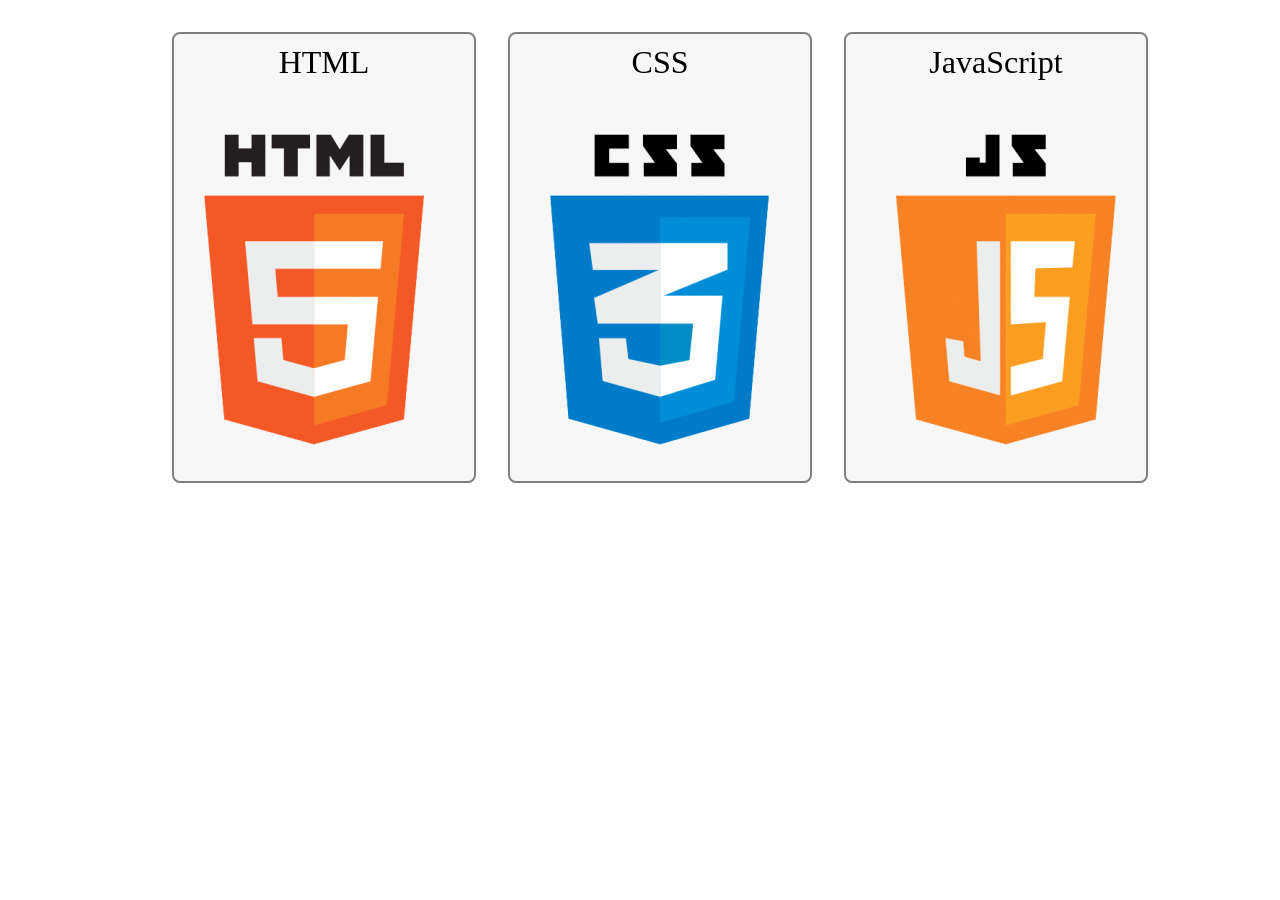
<file: 0-index.html>
<!DOCTYPE html>
<html lang="en">
  <head>
    <meta charset="UTF-8" />
    <title>HBTN - 0- Sprite</title>

    <link href="0-styles.css" media="all" rel="stylesheet" type="text/css" />
  </head>
  <body>
    <ul>
      <li>HTML<span class="icon i-html"></span></li>
      <li>CSS<span class="icon i-css"></span></li>
      <li>JavaScript<span class="icon i-js"></span></li>
    </ul>
  </body>
</html>
</file>
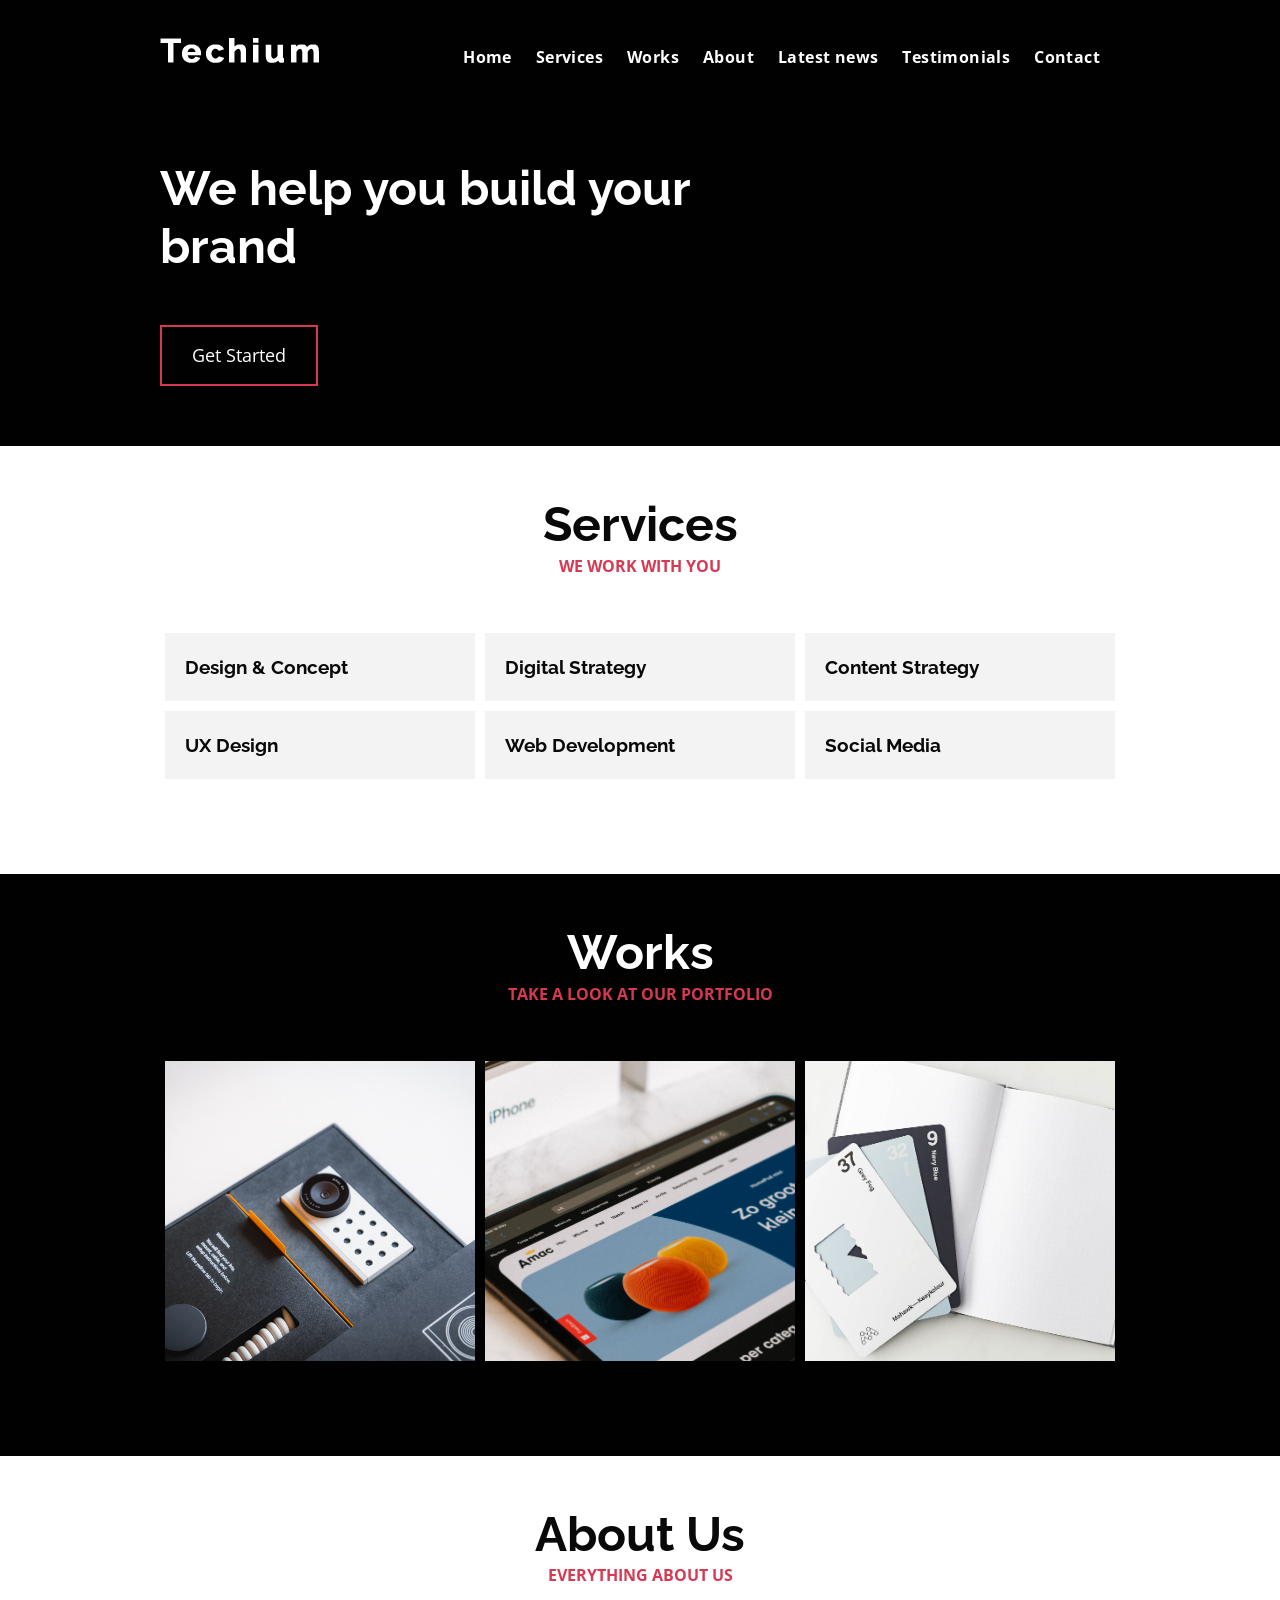
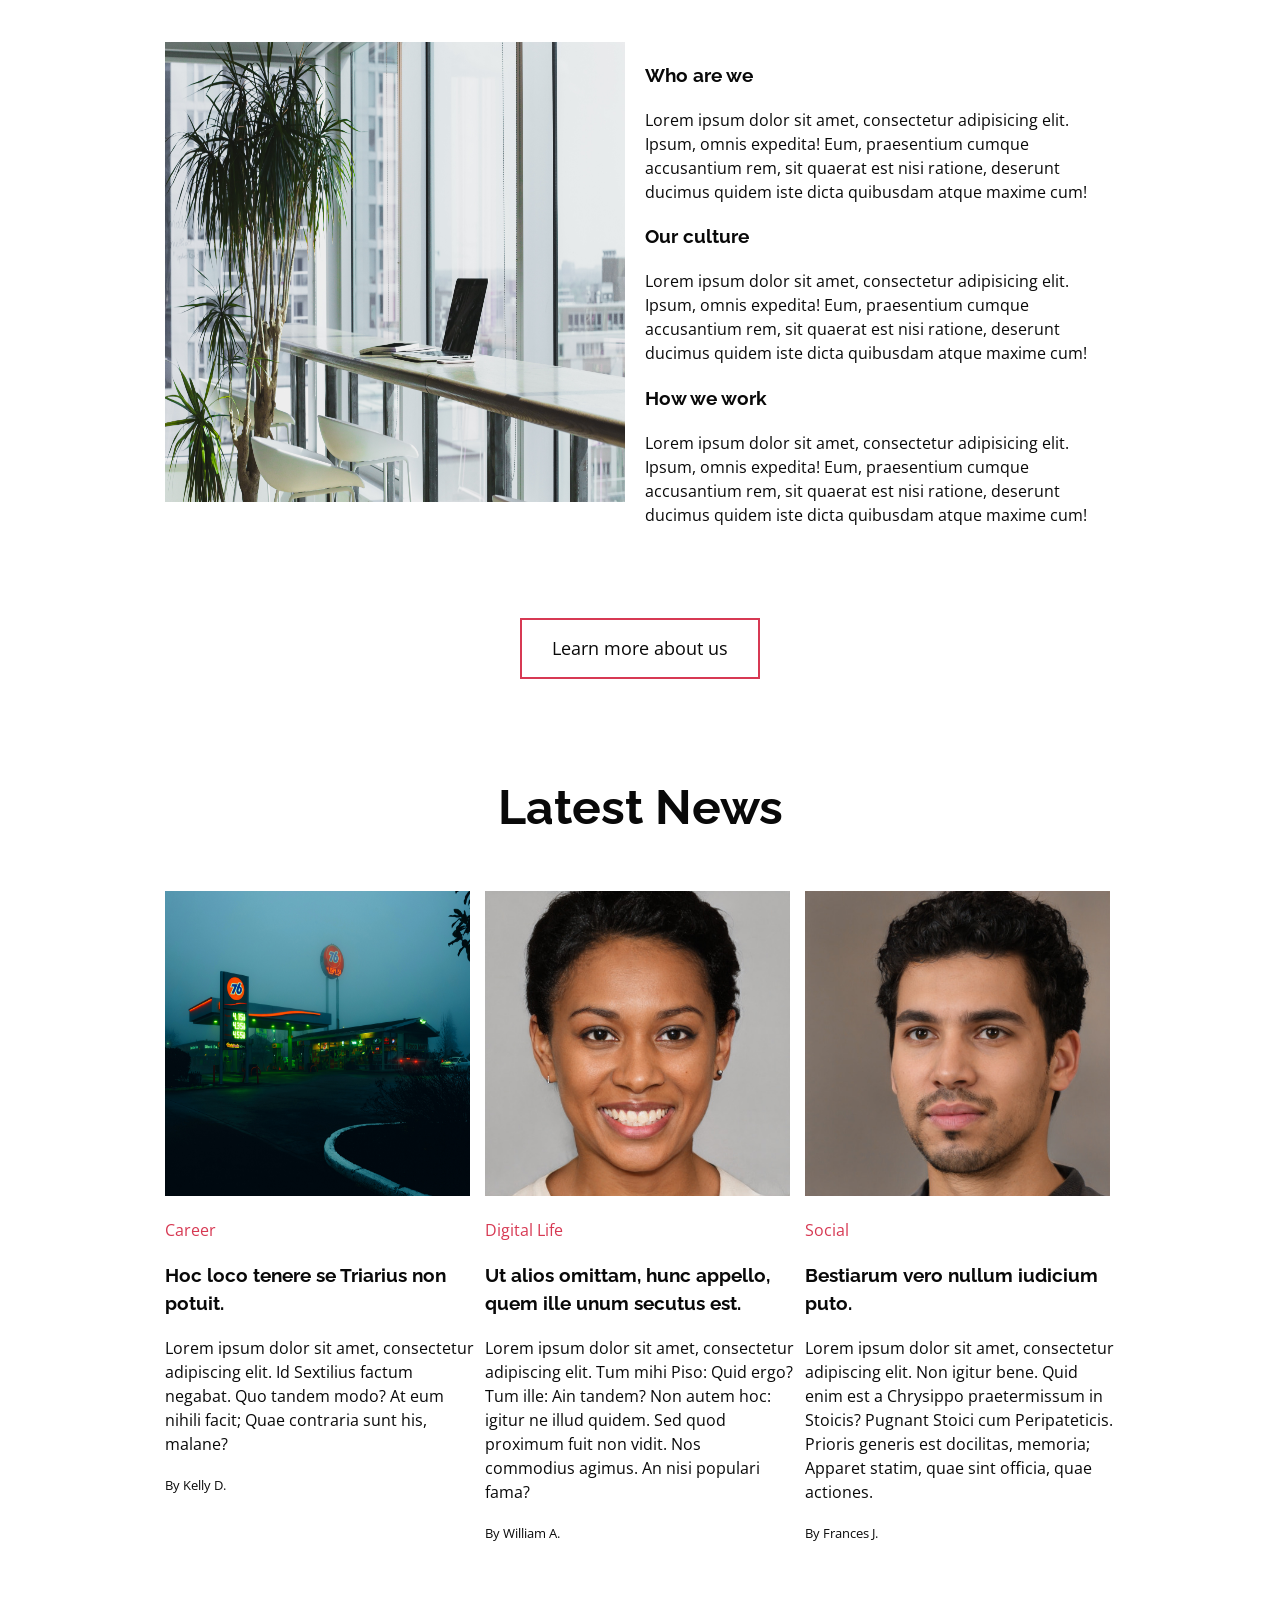
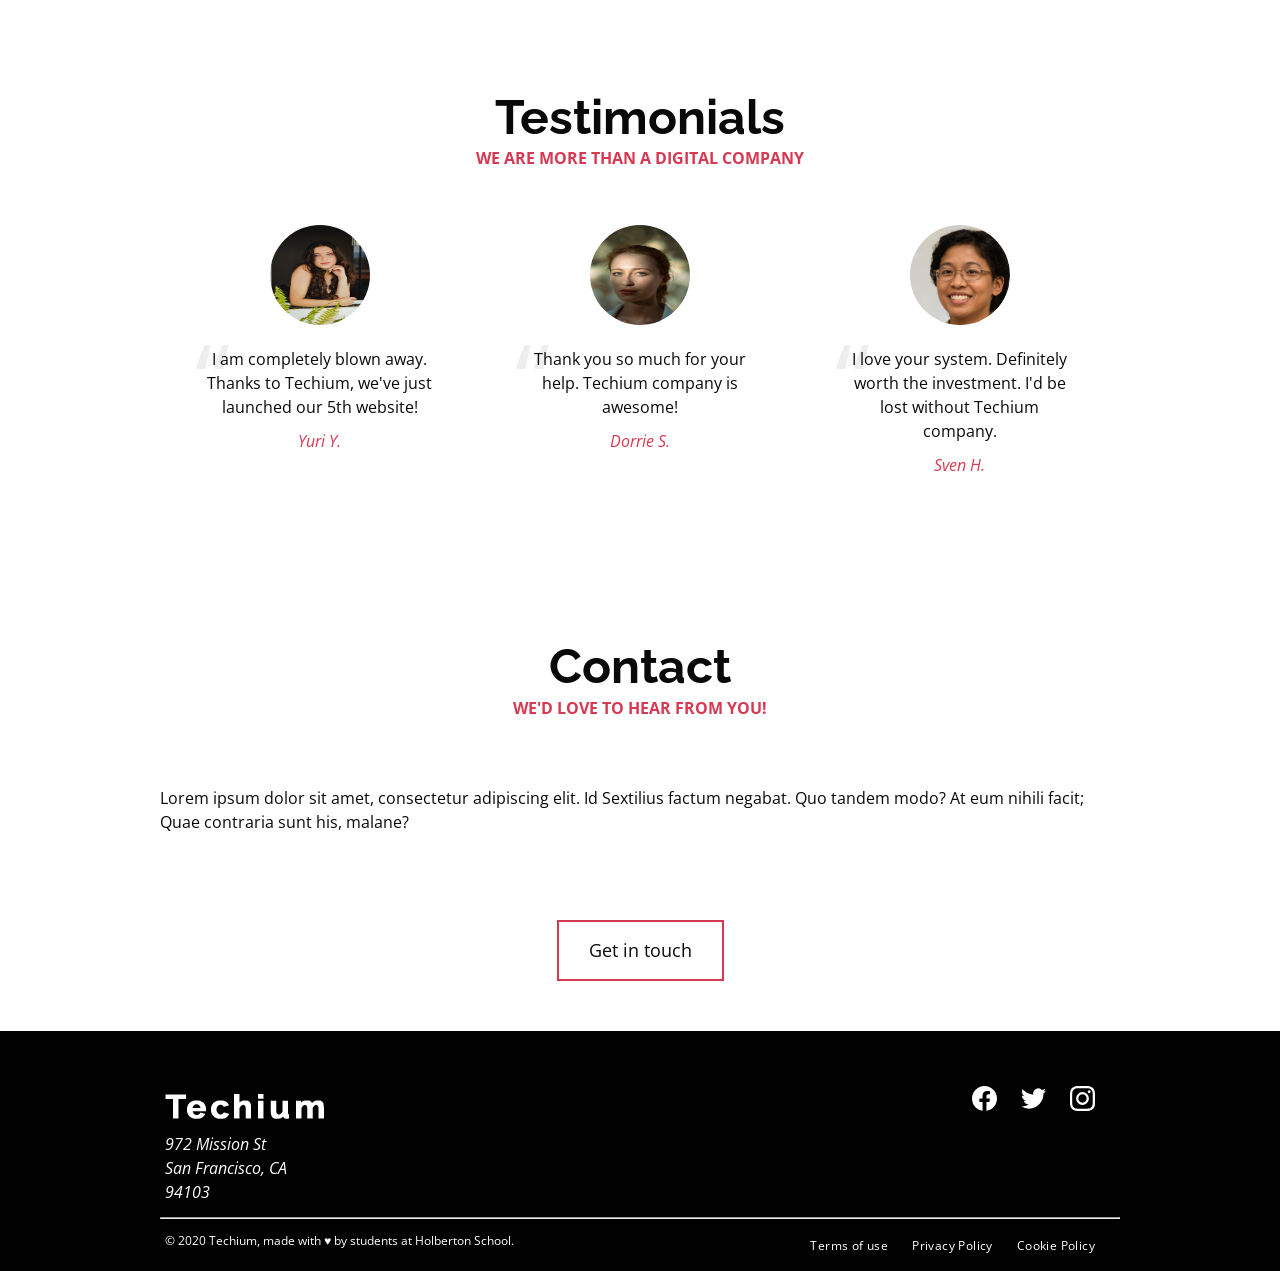
<file: flexbox/0-index.html>
<!DOCTYPE html>
<html lang="en" dir="ltr">
  <head>
    <meta charset="utf-8" />
    <meta name="viewport" content="width=device-width, initial-scale=1, viewport-fit=cover" />
    <title>Homepage - Techium</title>
    <meta name="description" content="Description of the page less than 150 characters" />
    <link rel="icon" type="image/png" href="images/favicon.jpg" />
    <link href="https://fonts.googleapis.com/css?family=Open+Sans:400,700|Raleway:700&display=swap" rel="stylesheet" />
    <link rel="stylesheet" href="0-styles.css" />
  </head>
  <body>
    <!-- Header -->
    <header class="header" data-section-theme="dark">
      <div class="container">
        <div class="header-logo">
          <a href="#">
            <img src="images/logo-white.png" alt="Techium logo" width="160" height="40" />
          </a>
        </div>
        <nav class="navbar-menu">
          <ul class="nav">
            <li class="nav-item">
              <a href="#" class="nav-link">Home</a>
            </li>
            <li class="nav-item">
              <a href="#services" class="nav-link">Services</a>
            </li>
            <li class="nav-item">
              <a href="#works" class="nav-link">Works</a>
            </li>
            <li class="nav-item">
              <a href="#about" class="nav-link">About</a>
            </li>
            <li class="nav-item">
              <a href="#latest_news" class="nav-link">Latest news</a>
            </li>
            <li class="nav-item">
              <a href="#testimonials" class="nav-link">Testimonials</a>
            </li>
            <li class="nav-item">
              <a href="#contact" class="nav-link">Contact</a>
            </li>
          </ul>
        </nav>
      </div>
    </header>
    <!-- Main -->
    <main>
      <!-- Hero section -->
      <section class="section-hero" data-section-theme="dark">
        <div class="container">
          <div class="section-body">
            <section class="section-inner">
              <h2 class="section-title">We help you build your brand</h2>
              <a href="#" class="button">Get Started</a>
            </section>
          </div>
        </div>
      </section>
      <!-- Services section -->
      <section id="services" class="section">
        <div class="container">
          <header class="section-header">
            <h2 class="section-title">Services</h2>
            <p class="section-tagline">We work with you</p>
          </header>
          <div class="section-body">
            <ul class="row">
              <li class="col-1-3">
                <div class="card-services">
                  <h3 class="card-title"><a href="#">Design & Concept</a></h3>
                </div>
              </li>
              <li class="col-1-3">
                <div class="card-services">
                  <h3 class="card-title"><a href="#">Digital Strategy</a></h3>
                </div>
              </li>
              <li class="col-1-3">
                <div class="card-services">
                  <h3 class="card-title"><a href="#">Content Strategy</a></h3>
                </div>
              </li>
            </ul>
            <ul class="row">
              <li class="col-1-3">
                <div class="card-services">
                  <h3 class="card-title"><a href="#">UX Design</a></h3>
                </div>
              </li>
              <li class="col-1-3">
                <div class="card-services">
                  <h3 class="card-title"><a href="#">Web Development</a></h3>
                </div>
              </li>
              <li class="col-1-3">
                <div class="card-services">
                  <h3 class="card-title"><a href="#">Social Media</a></h3>
                </div>
              </li>
            </ul>
          </div>
        </div>
      </section>
      <!-- Works section -->
      <section id="works" class="section" data-section-theme="dark">
        <div class="container">
          <header class="section-header">
            <h2 class="section-title">Works</h2>
            <p class="section-tagline">Take a look at our portfolio</p>
          </header>
          <div class="section-body">
            <ul class="row">
              <li class="col-1-3">
                <article class="card-work">
                  <div class="card-outer">
                    <div class="card-image">
                      <img src="images/pic-work-01.jpg" alt="" />
                    </div>
                    <div class="card-inner">
                      <h3 class="card-title"><a href="#">Interior Design</a></h3>
                    </div>
                  </div>
                </article>
              </li>
              <li class="col-1-3">
                <article class="card-work">
                  <div class="card-outer">
                    <div class="card-image">
                      <img src="images/pic-work-02.jpg" alt="" />
                    </div>
                    <div class="card-inner">
                      <h3 class="card-title"><a href="#">Web Development</a></h3>
                    </div>
                  </div>
                </article>
              </li>
              <li class="col-1-3">
                <article class="card-work">
                  <div class="card-outer">
                    <div class="card-image">
                      <img src="images/pic-work-03.jpg" alt="" />
                    </div>
                    <div class="card-inner">
                      <h3 class="card-title"><a href="#">Personal Development</a></h3>
                    </div>
                  </div>
                </article>
              </li>
            </ul>
          </div>
        </div>
      </section>
      <!-- About Us section -->
      <section id="about" class="section">
        <div class="container">
          <header class="section-header">
            <h2 class="section-title">About Us</h2>
            <p class="section-tagline">Everything about us</p>
          </header>
          <div class="section-body">
            <div class="row">
              <div class="col-1-2">
                <img src="images/pic-about-01.jpg" alt="" width="460" height="460" />
              </div>
              <div class="col-1-2">
                <h3>Who are we</h3>
                <p>
                  Lorem ipsum dolor sit amet, consectetur adipisicing elit. Ipsum, omnis expedita! Eum, praesentium cumque accusantium rem, sit quaerat est nisi ratione, deserunt ducimus quidem iste
                  dicta quibusdam atque maxime cum!
                </p>
                <h3>Our culture</h3>
                <p>
                  Lorem ipsum dolor sit amet, consectetur adipisicing elit. Ipsum, omnis expedita! Eum, praesentium cumque accusantium rem, sit quaerat est nisi ratione, deserunt ducimus quidem iste
                  dicta quibusdam atque maxime cum!
                </p>
                <h3>How we work</h3>
                <p>
                  Lorem ipsum dolor sit amet, consectetur adipisicing elit. Ipsum, omnis expedita! Eum, praesentium cumque accusantium rem, sit quaerat est nisi ratione, deserunt ducimus quidem iste
                  dicta quibusdam atque maxime cum!
                </p>
              </div>
            </div>
          </div>
          <div class="section-footer">
            <a href="#" class="button">Learn more about us</a>
          </div>
        </div>
      </section>
      <!-- Latest news section -->
      <section id="latest_news" class="section">
        <div class="container">
          <header class="section-header">
            <h2 class="section-title">Latest News</h2>
          </header>
          <div class="section-body">
            <ul class="row">
              <li class="col-1-3">
                <article class="card-blog">
                  <div>
                    <img src="images/pic-article-01.jpg" alt="" width="305" height="305" />
                  </div>
                  <p class="card-category">Career</p>
                  <h3><a href="#">Hoc loco tenere se Triarius non potuit.</a></h3>
                  <p>Lorem ipsum dolor sit amet, consectetur adipiscing elit. Id Sextilius factum negabat. Quo tandem modo? At eum nihili facit; Quae contraria sunt his, malane?</p>
                  <small>By Kelly D.</small>
                </article>
              </li>
              <li class="col-1-3">
                <article class="card-blog">
                  <div>
                    <img src="images/pic-article-02.jpg" alt="" width="305" height="305" />
                  </div>
                  <p class="card-category">Digital Life</p>
                  <h3><a href="#">Ut alios omittam, hunc appello, quem ille unum secutus est.</a></h3>
                  <p>
                    Lorem ipsum dolor sit amet, consectetur adipiscing elit. Tum mihi Piso: Quid ergo? Tum ille: Ain tandem? Non autem hoc: igitur ne illud quidem. Sed quod proximum fuit non vidit.
                    Nos commodius agimus. An nisi populari fama?
                  </p>
                  <small>By William A.</small>
                </article>
              </li>
              <li class="col-1-3">
                <article class="card-blog">
                  <div>
                    <img src="images/pic-article-03.jpg" alt="" width="305" height="305" />
                  </div>
                  <p class="card-category">Social</p>
                  <h3><a href="#">Bestiarum vero nullum iudicium puto.</a></h3>
                  <p>
                    Lorem ipsum dolor sit amet, consectetur adipiscing elit. Non igitur bene. Quid enim est a Chrysippo praetermissum in Stoicis? Pugnant Stoici cum Peripateticis. Prioris generis est
                    docilitas, memoria; Apparet statim, quae sint officia, quae actiones.
                  </p>
                  <small>By Frances J.</small>
                </article>
              </li>
            </ul>
          </div>
        </div>
      </section>
      <!-- Testimonials section -->
      <section id="testimonial" class="section">
        <div class="container">
          <header class="section-header">
            <h2 class="section-title">Testimonials</h2>
            <p class="section-tagline">We are more than a digital company</p>
          </header>
          <div class="section-body">
            <ul class="row">
              <li class="col-1-3">
                <article class="card-testimonial">
                  <img src="images/pic-person-01.jpg" alt="Yuri Y. avatar" width="100" height="100" class="card-avatar" />
                  <blockquote class="card-quote">
                    <p>
                      I am completely blown away. Thanks to Techium, we've just launched our 5th website!
                      <cite>Yuri Y.</cite>
                    </p>
                  </blockquote>
                </article>
              </li>
              <li class="col-1-3">
                <article class="card-testimonial">
                  <img src="images/pic-person-02.jpg" alt="Dorrie S. avatar" width="100" height="100" class="card-avatar" />
                  <blockquote class="card-quote">
                    <p>
                      Thank you so much for your help. Techium company is awesome!
                      <cite>Dorrie S.</cite>
                    </p>
                  </blockquote>
                </article>
              </li>
              <li class="col-1-3">
                <article class="card-testimonial">
                  <img src="images/pic-person-03.jpg" alt="Sven H. avatar" width="100" height="100" class="card-avatar" />
                  <blockquote class="card-quote">
                    <p>
                      I love your system. Definitely worth the investment. I'd be lost without Techium company.
                      <cite>Sven H.</cite>
                    </p>
                  </blockquote>
                </article>
              </li>
            </ul>
          </div>
        </div>
      </section>
      <!-- Contact section -->
      <section id="contact" class="section">
        <div class="container">
          <header class="section-header">
            <h2 class="section-title">Contact</h2>
            <p class="section-tagline">We'd love to hear from you!</p>
          </header>
          <div class="section-body">
            <p>Lorem ipsum dolor sit amet, consectetur adipiscing elit. Id Sextilius factum negabat. Quo tandem modo? At eum nihili facit; Quae contraria sunt his, malane?</p>
          </div>
          <div class="section-footer">
            <a href="#" class="button">Get in touch</a>
          </div>
        </div>
      </section>
    </main>
    <!-- Footer -->
    <footer class="footer" data-section-theme="dark">
      <div class="container">
        <div class="row">
          <div class="col-1-2">
            <img src="images/logo-white.png" alt="Techium logo" width="160" height="40" />
            <address class="footer-address">
              972 Mission St<br />
              San Francisco, CA<br />
              94103
            </address>
          </div>
          <div class="col-1-2">
            <ul class="social nav">
              <li class="social-item nav-item">
                <a href="https://www.facebook.com/HolbertonSchool/" class="social-link">
                  <svg viewbox="0 0 24 24" xmlns="http://www.w3.org/2000/svg" width="25" height="25">
                    <title>Facebook icon</title>
                    <path
                      d="M23.998 12c0-6.628-5.372-12-11.999-12C5.372 0 0 5.372 0 12c0 5.988 4.388 10.952 10.124 11.852v-8.384H7.078v-3.469h3.046V9.356c0-3.008 1.792-4.669 4.532-4.669 1.313 0 2.686.234 2.686.234v2.953H15.83c-1.49 0-1.955.925-1.955 1.874V12h3.328l-.532 3.469h-2.796v8.384c5.736-.9 10.124-5.864 10.124-11.853z"
                    />
                  </svg>
                </a>
              </li>
              <li class="social-item nav-item">
                <a href="https://twitter.com/holbertonschool" class="social-link">
                  <svg viewbox="0 0 24 24" xmlns="http://www.w3.org/2000/svg" width="25" height="25">
                    <title>Twitter icon</title>
                    <path
                      d="M23.954 4.569a10 10 0 0 1-2.825.775 4.958 4.958 0 0 0 2.163-2.723c-.951.555-2.005.959-3.127 1.184a4.92 4.92 0 0 0-8.384 4.482C7.691 8.094 4.066 6.13 1.64 3.161a4.822 4.822 0 0 0-.666 2.475c0 1.71.87 3.213 2.188 4.096a4.904 4.904 0 0 1-2.228-.616v.061a4.923 4.923 0 0 0 3.946 4.827 4.996 4.996 0 0 1-2.212.085 4.937 4.937 0 0 0 4.604 3.417 9.868 9.868 0 0 1-6.102 2.105c-.39 0-.779-.023-1.17-.067a13.995 13.995 0 0 0 7.557 2.209c9.054 0 13.999-7.496 13.999-13.986 0-.209 0-.42-.015-.63a9.936 9.936 0 0 0 2.46-2.548l-.047-.02z"
                    />
                  </svg>
                </a>
              </li>
              <li class="social-item nav-item">
                <a href="https://www.instagram.com/holbertonschool/" class="social-link">
                  <svg viewbox="0 0 24 24" xmlns="http://www.w3.org/2000/svg" width="25" height="25">
                    <title>Instagram icon</title>
                    <path
                      d="M12 0C8.74 0 8.333.015 7.053.072 5.775.132 4.905.333 4.14.63c-.789.306-1.459.717-2.126 1.384S.935 3.35.63 4.14C.333 4.905.131 5.775.072 7.053.012 8.333 0 8.74 0 12s.015 3.667.072 4.947c.06 1.277.261 2.148.558 2.913a5.885 5.885 0 0 0 1.384 2.126A5.868 5.868 0 0 0 4.14 23.37c.766.296 1.636.499 2.913.558C8.333 23.988 8.74 24 12 24s3.667-.015 4.947-.072c1.277-.06 2.148-.262 2.913-.558a5.898 5.898 0 0 0 2.126-1.384 5.86 5.86 0 0 0 1.384-2.126c.296-.765.499-1.636.558-2.913.06-1.28.072-1.687.072-4.947s-.015-3.667-.072-4.947c-.06-1.277-.262-2.149-.558-2.913a5.89 5.89 0 0 0-1.384-2.126A5.847 5.847 0 0 0 19.86.63c-.765-.297-1.636-.499-2.913-.558C15.667.012 15.26 0 12 0zm0 2.16c3.203 0 3.585.016 4.85.071 1.17.055 1.805.249 2.227.415.562.217.96.477 1.382.896.419.42.679.819.896 1.381.164.422.36 1.057.413 2.227.057 1.266.07 1.646.07 4.85s-.015 3.585-.074 4.85c-.061 1.17-.256 1.805-.421 2.227a3.81 3.81 0 0 1-.899 1.382 3.744 3.744 0 0 1-1.38.896c-.42.164-1.065.36-2.235.413-1.274.057-1.649.07-4.859.07-3.211 0-3.586-.015-4.859-.074-1.171-.061-1.816-.256-2.236-.421a3.716 3.716 0 0 1-1.379-.899 3.644 3.644 0 0 1-.9-1.38c-.165-.42-.359-1.065-.42-2.235-.045-1.26-.061-1.649-.061-4.844 0-3.196.016-3.586.061-4.861.061-1.17.255-1.814.42-2.234.21-.57.479-.96.9-1.381.419-.419.81-.689 1.379-.898.42-.166 1.051-.361 2.221-.421 1.275-.045 1.65-.06 4.859-.06l.045.03zm0 3.678a6.162 6.162 0 1 0 0 12.324 6.162 6.162 0 1 0 0-12.324zM12 16c-2.21 0-4-1.79-4-4s1.79-4 4-4 4 1.79 4 4-1.79 4-4 4zm7.846-10.405a1.441 1.441 0 0 1-2.88 0 1.44 1.44 0 0 1 2.88 0z"
                    />
                  </svg>
                </a>
              </li>
            </ul>
          </div>
        </div>
        <hr />
        <div class="row">
          <div class="col-1-2">
            <p class="footer-copyright">© 2020 Techium, made with ♥ by students at Holberton School.</p>
          </div>
          <div class="col-1-2">
            <ul class="footer-nav nav">
              <li class="footer-nav-item nav-item">
                <a href="#" class="footer-nav-link">Terms of use</a>
              </li>
              <li class="footer-nav-item nav-item">
                <a href="#" class="footer-nav-link">Privacy Policy</a>
              </li>
              <li class="footer-nav-item nav-item">
                <a href="#" class="footer-nav-link">Cookie Policy</a>
              </li>
            </ul>
          </div>
        </div>
      </div>
    </footer>
  </body>
</html>
</file>
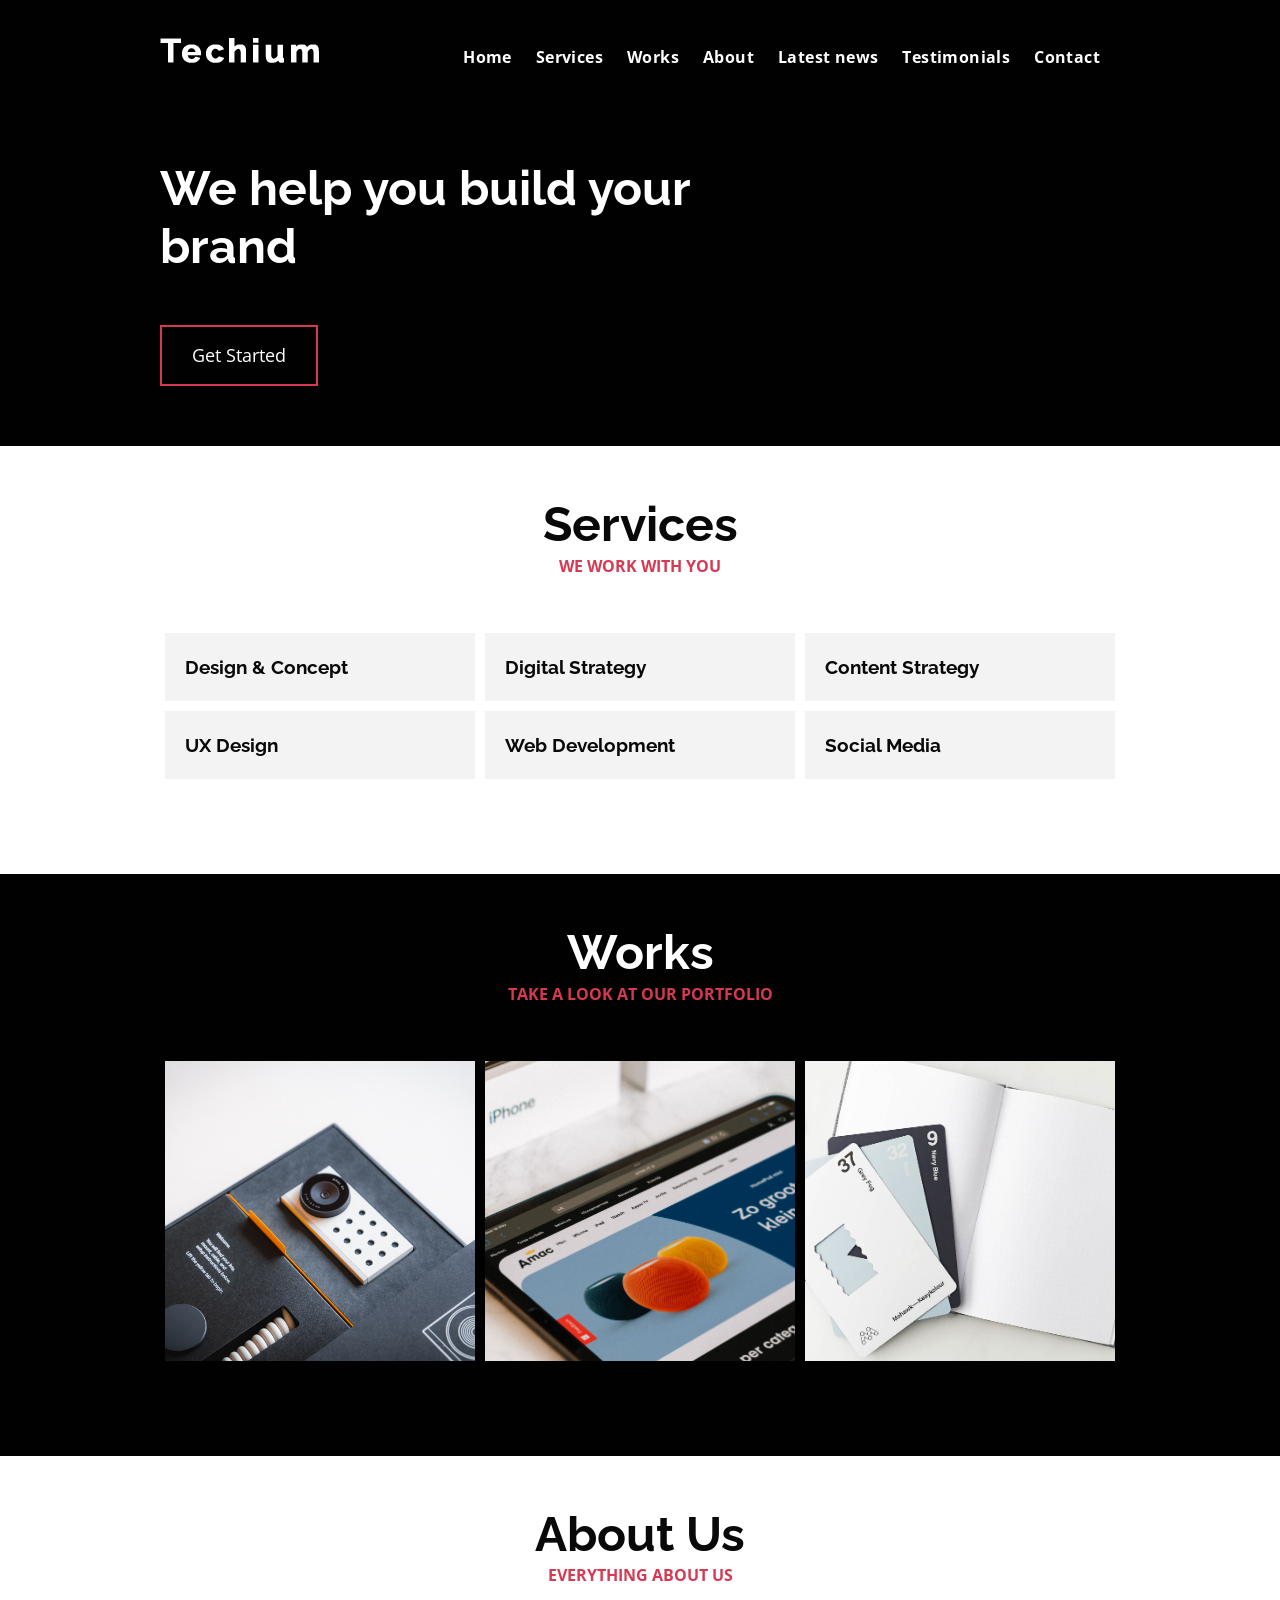
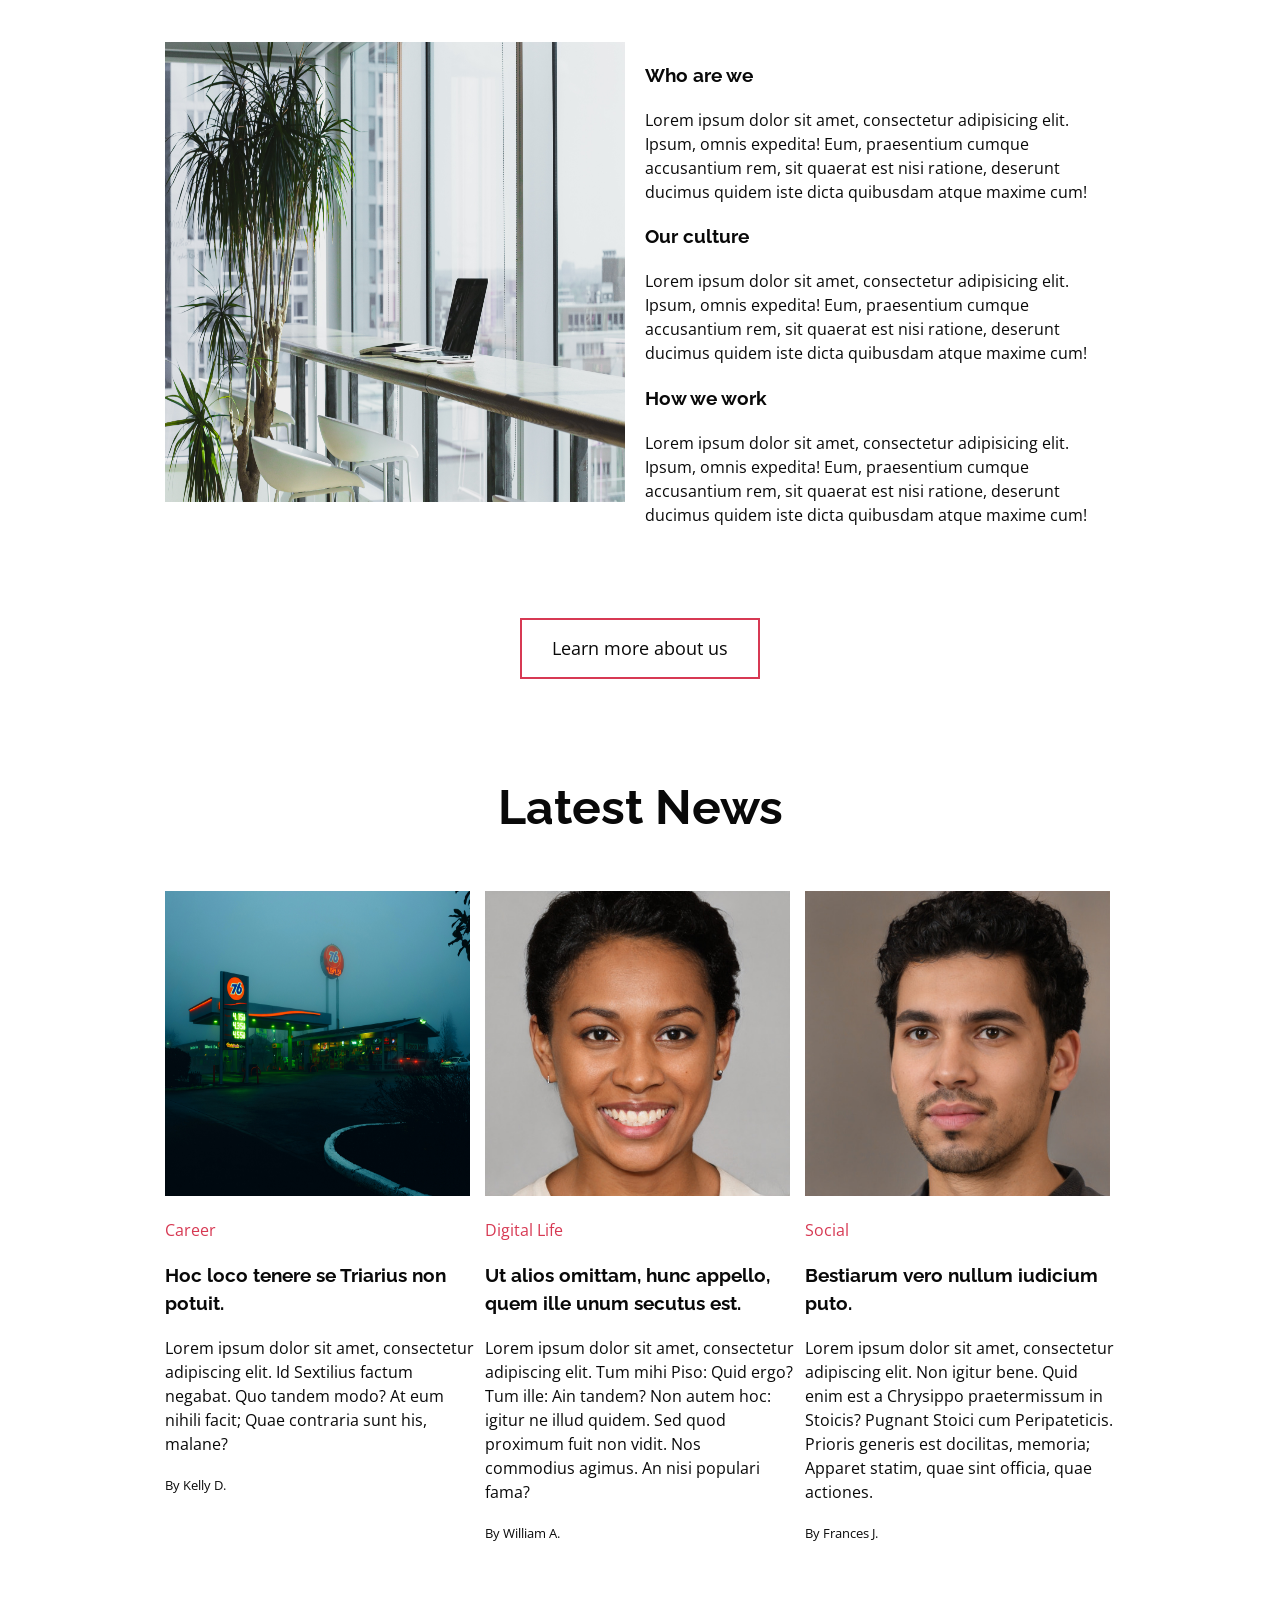
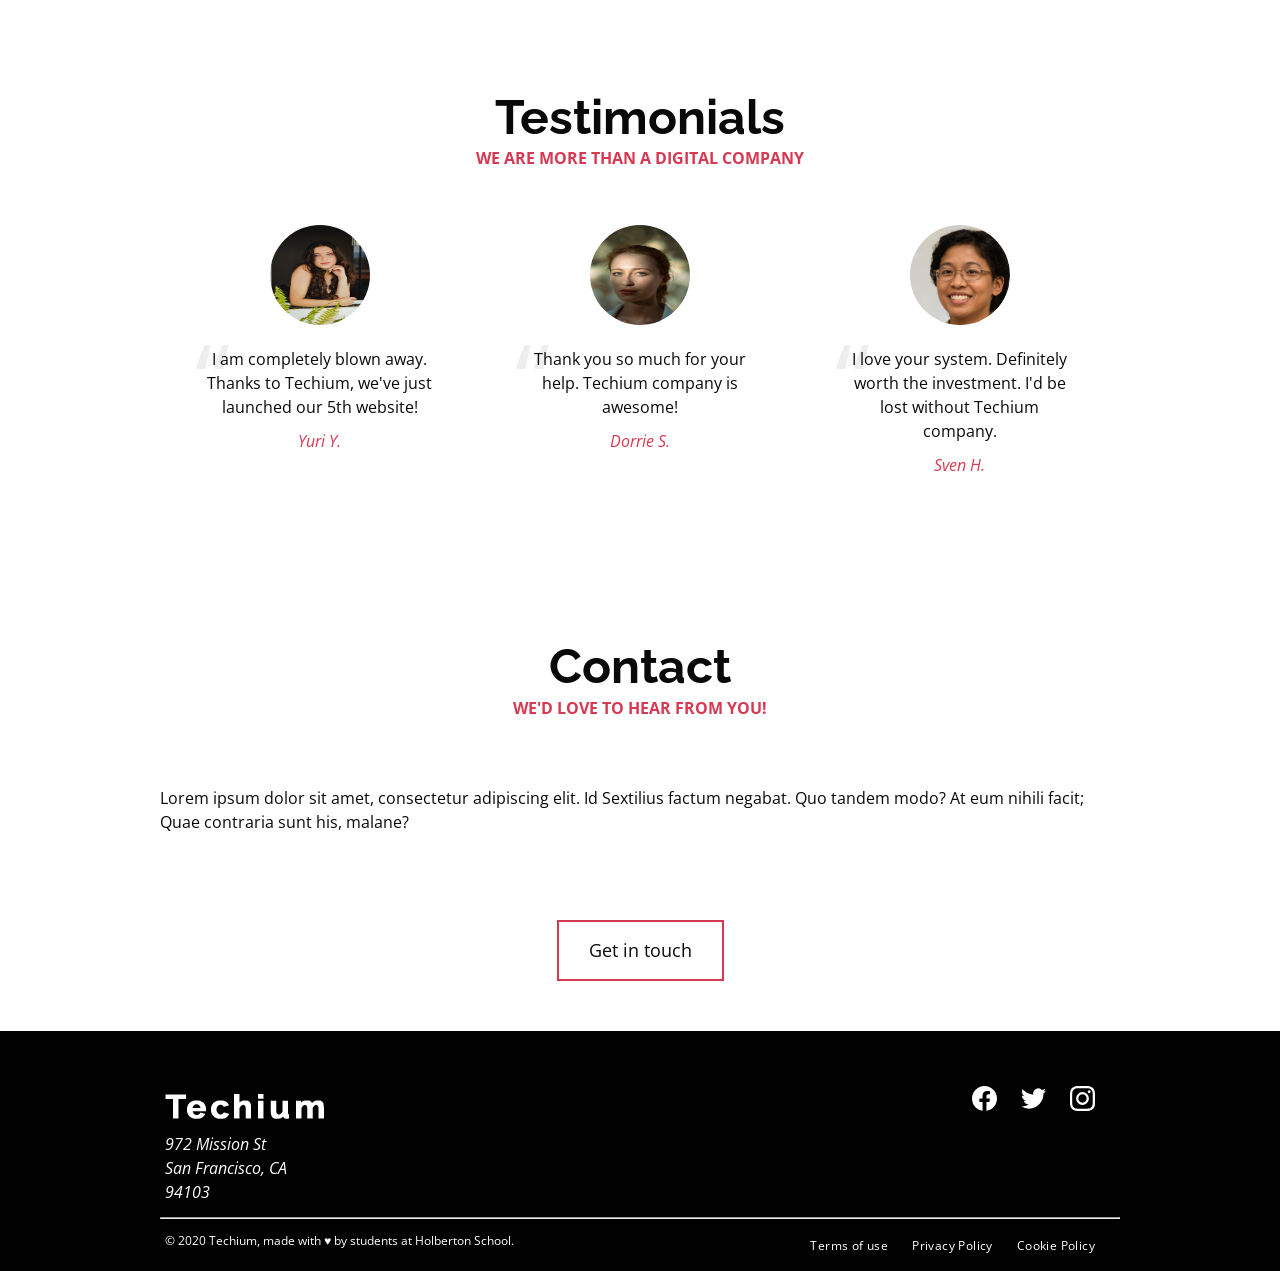
<file: flexbox/1-index.html>
<!DOCTYPE html>
<html lang="en" dir="ltr">
  <head>
    <meta charset="utf-8" />
    <meta name="viewport" content="width=device-width, initial-scale=1, viewport-fit=cover" />
    <title>Homepage - Techium</title>
    <meta name="description" content="Description of the page less than 150 characters" />
    <link rel="icon" type="image/png" href="images/favicon.jpg" />
    <link href="https://fonts.googleapis.com/css?family=Open+Sans:400,700|Raleway:700&display=swap" rel="stylesheet" />
    <link rel="stylesheet" href="1-styles.css" />
  </head>
  <body>
    <!-- Header -->
    <header class="header" data-section-theme="dark">
      <div class="container">
        <div class="header-logo">
          <a href="#">
            <img src="images/logo-white.png" alt="Techium logo" width="160" height="40" />
          </a>
        </div>
        <nav class="navbar-menu">
          <ul class="nav">
            <li class="nav-item">
              <a href="#" class="nav-link">Home</a>
            </li>
            <li class="nav-item">
              <a href="#services" class="nav-link">Services</a>
            </li>
            <li class="nav-item">
              <a href="#works" class="nav-link">Works</a>
            </li>
            <li class="nav-item">
              <a href="#about" class="nav-link">About</a>
            </li>
            <li class="nav-item">
              <a href="#latest_news" class="nav-link">Latest news</a>
            </li>
            <li class="nav-item">
              <a href="#testimonials" class="nav-link">Testimonials</a>
            </li>
            <li class="nav-item">
              <a href="#contact" class="nav-link">Contact</a>
            </li>
          </ul>
        </nav>
      </div>
    </header>
    <!-- Main -->
    <main>
      <!-- Hero section -->
      <section class="section-hero" data-section-theme="dark">
        <div class="container">
          <div class="section-body">
            <section class="section-inner">
              <h2 class="section-title">We help you build your brand</h2>
              <a href="#" class="button">Get Started</a>
            </section>
          </div>
        </div>
      </section>
      <!-- Services section -->
      <section id="services" class="section section-services">
        <div class="container">
          <header class="section-header">
            <h2 class="section-title">Services</h2>
            <p class="section-tagline">We work with you</p>
          </header>
          <div class="section-body">
            <ul class="row">
              <li class="col-1-3">
                <div class="card-services">
                  <h3 class="card-title"><a href="#">Design & Concept</a></h3>
                </div>
              </li>
              <li class="col-1-3">
                <div class="card-services">
                  <h3 class="card-title"><a href="#">Digital Strategy</a></h3>
                </div>
              </li>
              <li class="col-1-3">
                <div class="card-services">
                  <h3 class="card-title"><a href="#">Content Strategy</a></h3>
                </div>
              </li>
            </ul>
            <ul class="row">
              <li class="col-1-3">
                <div class="card-services">
                  <h3 class="card-title"><a href="#">UX Design</a></h3>
                </div>
              </li>
              <li class="col-1-3">
                <div class="card-services">
                  <h3 class="card-title"><a href="#">Web Development</a></h3>
                </div>
              </li>
              <li class="col-1-3">
                <div class="card-services">
                  <h3 class="card-title"><a href="#">Social Media</a></h3>
                </div>
              </li>
            </ul>
          </div>
        </div>
      </section>
      <!-- Works section -->
      <section id="works" class="section section-works" data-section-theme="dark">
        <div class="container">
          <header class="section-header">
            <h2 class="section-title">Works</h2>
            <p class="section-tagline">Take a look at our portfolio</p>
          </header>
          <div class="section-body">
            <ul class="row">
              <li class="col-1-3">
                <article class="card-work">
                  <div class="card-outer">
                    <div class="card-image">
                      <img src="images/pic-work-01.jpg" alt="" />
                    </div>
                    <div class="card-inner">
                      <h3 class="card-title"><a href="#">Interior Design</a></h3>
                    </div>
                  </div>
                </article>
              </li>
              <li class="col-1-3">
                <article class="card-work">
                  <div class="card-outer">
                    <div class="card-image">
                      <img src="images/pic-work-02.jpg" alt="" />
                    </div>
                    <div class="card-inner">
                      <h3 class="card-title"><a href="#">Web Development</a></h3>
                    </div>
                  </div>
                </article>
              </li>
              <li class="col-1-3">
                <article class="card-work">
                  <div class="card-outer">
                    <div class="card-image">
                      <img src="images/pic-work-03.jpg" alt="" />
                    </div>
                    <div class="card-inner">
                      <h3 class="card-title"><a href="#">Personal Development</a></h3>
                    </div>
                  </div>
                </article>
              </li>
            </ul>
          </div>
        </div>
      </section>
      <!-- About Us section -->
      <section id="about" class="section section-about-us">
        <div class="container">
          <header class="section-header">
            <h2 class="section-title">About Us</h2>
            <p class="section-tagline">Everything about us</p>
          </header>
          <div class="section-body">
            <div class="row">
              <div class="col-1-2">
                <img src="images/pic-about-01.jpg" alt="" width="460" height="460" />
              </div>
              <div class="col-1-2">
                <h3>Who are we</h3>
                <p>
                  Lorem ipsum dolor sit amet, consectetur adipisicing elit. Ipsum, omnis expedita! Eum, praesentium cumque accusantium rem, sit quaerat est nisi ratione, deserunt ducimus quidem iste
                  dicta quibusdam atque maxime cum!
                </p>
                <h3>Our culture</h3>
                <p>
                  Lorem ipsum dolor sit amet, consectetur adipisicing elit. Ipsum, omnis expedita! Eum, praesentium cumque accusantium rem, sit quaerat est nisi ratione, deserunt ducimus quidem iste
                  dicta quibusdam atque maxime cum!
                </p>
                <h3>How we work</h3>
                <p>
                  Lorem ipsum dolor sit amet, consectetur adipisicing elit. Ipsum, omnis expedita! Eum, praesentium cumque accusantium rem, sit quaerat est nisi ratione, deserunt ducimus quidem iste
                  dicta quibusdam atque maxime cum!
                </p>
              </div>
            </div>
          </div>
          <div class="section-footer">
            <a href="#" class="button">Learn more about us</a>
          </div>
        </div>
      </section>
      <!-- Latest news section -->
      <section id="latest_news" class="section section-latest-news">
        <div class="container">
          <header class="section-header">
            <h2 class="section-title">Latest News</h2>
          </header>
          <div class="section-body">
            <ul class="row">
              <li class="col-1-3">
                <article class="card-blog">
                  <div>
                    <img src="images/pic-article-01.jpg" alt="" width="305" height="305" />
                  </div>
                  <p class="card-category">Career</p>
                  <h3><a href="#">Hoc loco tenere se Triarius non potuit.</a></h3>
                  <p>Lorem ipsum dolor sit amet, consectetur adipiscing elit. Id Sextilius factum negabat. Quo tandem modo? At eum nihili facit; Quae contraria sunt his, malane?</p>
                  <small>By Kelly D.</small>
                </article>
              </li>
              <li class="col-1-3">
                <article class="card-blog">
                  <div>
                    <img src="images/pic-article-02.jpg" alt="" width="305" height="305" />
                  </div>
                  <p class="card-category">Digital Life</p>
                  <h3><a href="#">Ut alios omittam, hunc appello, quem ille unum secutus est.</a></h3>
                  <p>
                    Lorem ipsum dolor sit amet, consectetur adipiscing elit. Tum mihi Piso: Quid ergo? Tum ille: Ain tandem? Non autem hoc: igitur ne illud quidem. Sed quod proximum fuit non vidit.
                    Nos commodius agimus. An nisi populari fama?
                  </p>
                  <small>By William A.</small>
                </article>
              </li>
              <li class="col-1-3">
                <article class="card-blog">
                  <div>
                    <img src="images/pic-article-03.jpg" alt="" width="305" height="305" />
                  </div>
                  <p class="card-category">Social</p>
                  <h3><a href="#">Bestiarum vero nullum iudicium puto.</a></h3>
                  <p>
                    Lorem ipsum dolor sit amet, consectetur adipiscing elit. Non igitur bene. Quid enim est a Chrysippo praetermissum in Stoicis? Pugnant Stoici cum Peripateticis. Prioris generis est
                    docilitas, memoria; Apparet statim, quae sint officia, quae actiones.
                  </p>
                  <small>By Frances J.</small>
                </article>
              </li>
            </ul>
          </div>
        </div>
      </section>
      <!-- Testimonials section -->
      <section id="testimonial" class="section section-testimonial">
        <div class="container">
          <header class="section-header">
            <h2 class="section-title">Testimonials</h2>
            <p class="section-tagline">We are more than a digital company</p>
          </header>
          <div class="section-body">
            <ul class="row">
              <li class="col-1-3">
                <article class="card-testimonial">
                  <img src="images/pic-person-01.jpg" alt="Yuri Y. avatar" width="100" height="100" class="card-avatar" />
                  <blockquote class="card-quote">
                    <p>
                      I am completely blown away. Thanks to Techium, we've just launched our 5th website!
                      <cite>Yuri Y.</cite>
                    </p>
                  </blockquote>
                </article>
              </li>
              <li class="col-1-3">
                <article class="card-testimonial">
                  <img src="images/pic-person-02.jpg" alt="Dorrie S. avatar" width="100" height="100" class="card-avatar" />
                  <blockquote class="card-quote">
                    <p>
                      Thank you so much for your help. Techium company is awesome!
                      <cite>Dorrie S.</cite>
                    </p>
                  </blockquote>
                </article>
              </li>
              <li class="col-1-3">
                <article class="card-testimonial">
                  <img src="images/pic-person-03.jpg" alt="Sven H. avatar" width="100" height="100" class="card-avatar" />
                  <blockquote class="card-quote">
                    <p>
                      I love your system. Definitely worth the investment. I'd be lost without Techium company.
                      <cite>Sven H.</cite>
                    </p>
                  </blockquote>
                </article>
              </li>
            </ul>
          </div>
        </div>
      </section>
      <!-- Contact section -->
      <section id="contact" class="section section-contact">
        <div class="container">
          <header class="section-header">
            <h2 class="section-title">Contact</h2>
            <p class="section-tagline">We'd love to hear from you!</p>
          </header>
          <div class="section-body">
            <p>Lorem ipsum dolor sit amet, consectetur adipiscing elit. Id Sextilius factum negabat. Quo tandem modo? At eum nihili facit; Quae contraria sunt his, malane?</p>
          </div>
          <div class="section-footer">
            <a href="#" class="button">Get in touch</a>
          </div>
        </div>
      </section>
    </main>
    <!-- Footer -->
    <footer class="footer" data-section-theme="dark">
      <div class="container">
        <div class="row">
          <div class="col-1-2">
            <img src="images/logo-white.png" alt="Techium logo" width="160" height="40" />
            <address class="footer-address">
              972 Mission St<br />
              San Francisco, CA<br />
              94103
            </address>
          </div>
          <div class="col-1-2">
            <ul class="social nav">
              <li class="social-item nav-item">
                <a href="https://www.facebook.com/HolbertonSchool/" class="social-link">
                  <svg viewbox="0 0 24 24" xmlns="http://www.w3.org/2000/svg" width="25" height="25">
                    <title>Facebook icon</title>
                    <path
                      d="M23.998 12c0-6.628-5.372-12-11.999-12C5.372 0 0 5.372 0 12c0 5.988 4.388 10.952 10.124 11.852v-8.384H7.078v-3.469h3.046V9.356c0-3.008 1.792-4.669 4.532-4.669 1.313 0 2.686.234 2.686.234v2.953H15.83c-1.49 0-1.955.925-1.955 1.874V12h3.328l-.532 3.469h-2.796v8.384c5.736-.9 10.124-5.864 10.124-11.853z"
                    />
                  </svg>
                </a>
              </li>
              <li class="social-item nav-item">
                <a href="https://twitter.com/holbertonschool" class="social-link">
                  <svg viewbox="0 0 24 24" xmlns="http://www.w3.org/2000/svg" width="25" height="25">
                    <title>Twitter icon</title>
                    <path
                      d="M23.954 4.569a10 10 0 0 1-2.825.775 4.958 4.958 0 0 0 2.163-2.723c-.951.555-2.005.959-3.127 1.184a4.92 4.92 0 0 0-8.384 4.482C7.691 8.094 4.066 6.13 1.64 3.161a4.822 4.822 0 0 0-.666 2.475c0 1.71.87 3.213 2.188 4.096a4.904 4.904 0 0 1-2.228-.616v.061a4.923 4.923 0 0 0 3.946 4.827 4.996 4.996 0 0 1-2.212.085 4.937 4.937 0 0 0 4.604 3.417 9.868 9.868 0 0 1-6.102 2.105c-.39 0-.779-.023-1.17-.067a13.995 13.995 0 0 0 7.557 2.209c9.054 0 13.999-7.496 13.999-13.986 0-.209 0-.42-.015-.63a9.936 9.936 0 0 0 2.46-2.548l-.047-.02z"
                    />
                  </svg>
                </a>
              </li>
              <li class="social-item nav-item">
                <a href="https://www.instagram.com/holbertonschool/" class="social-link">
                  <svg viewbox="0 0 24 24" xmlns="http://www.w3.org/2000/svg" width="25" height="25">
                    <title>Instagram icon</title>
                    <path
                      d="M12 0C8.74 0 8.333.015 7.053.072 5.775.132 4.905.333 4.14.63c-.789.306-1.459.717-2.126 1.384S.935 3.35.63 4.14C.333 4.905.131 5.775.072 7.053.012 8.333 0 8.74 0 12s.015 3.667.072 4.947c.06 1.277.261 2.148.558 2.913a5.885 5.885 0 0 0 1.384 2.126A5.868 5.868 0 0 0 4.14 23.37c.766.296 1.636.499 2.913.558C8.333 23.988 8.74 24 12 24s3.667-.015 4.947-.072c1.277-.06 2.148-.262 2.913-.558a5.898 5.898 0 0 0 2.126-1.384 5.86 5.86 0 0 0 1.384-2.126c.296-.765.499-1.636.558-2.913.06-1.28.072-1.687.072-4.947s-.015-3.667-.072-4.947c-.06-1.277-.262-2.149-.558-2.913a5.89 5.89 0 0 0-1.384-2.126A5.847 5.847 0 0 0 19.86.63c-.765-.297-1.636-.499-2.913-.558C15.667.012 15.26 0 12 0zm0 2.16c3.203 0 3.585.016 4.85.071 1.17.055 1.805.249 2.227.415.562.217.96.477 1.382.896.419.42.679.819.896 1.381.164.422.36 1.057.413 2.227.057 1.266.07 1.646.07 4.85s-.015 3.585-.074 4.85c-.061 1.17-.256 1.805-.421 2.227a3.81 3.81 0 0 1-.899 1.382 3.744 3.744 0 0 1-1.38.896c-.42.164-1.065.36-2.235.413-1.274.057-1.649.07-4.859.07-3.211 0-3.586-.015-4.859-.074-1.171-.061-1.816-.256-2.236-.421a3.716 3.716 0 0 1-1.379-.899 3.644 3.644 0 0 1-.9-1.38c-.165-.42-.359-1.065-.42-2.235-.045-1.26-.061-1.649-.061-4.844 0-3.196.016-3.586.061-4.861.061-1.17.255-1.814.42-2.234.21-.57.479-.96.9-1.381.419-.419.81-.689 1.379-.898.42-.166 1.051-.361 2.221-.421 1.275-.045 1.65-.06 4.859-.06l.045.03zm0 3.678a6.162 6.162 0 1 0 0 12.324 6.162 6.162 0 1 0 0-12.324zM12 16c-2.21 0-4-1.79-4-4s1.79-4 4-4 4 1.79 4 4-1.79 4-4 4zm7.846-10.405a1.441 1.441 0 0 1-2.88 0 1.44 1.44 0 0 1 2.88 0z"
                    />
                  </svg>
                </a>
              </li>
            </ul>
          </div>
        </div>
        <hr />
        <div class="row">
          <div class="col-1-2">
            <p class="footer-copyright">© 2020 Techium, made with ♥ by students at Holberton School.</p>
          </div>
          <div class="col-1-2">
            <ul class="footer-nav nav">
              <li class="footer-nav-item nav-item">
                <a href="#" class="footer-nav-link">Terms of use</a>
              </li>
              <li class="footer-nav-item nav-item">
                <a href="#" class="footer-nav-link">Privacy Policy</a>
              </li>
              <li class="footer-nav-item nav-item">
                <a href="#" class="footer-nav-link">Cookie Policy</a>
              </li>
            </ul>
          </div>
        </div>
      </div>
    </footer>
  </body>
</html>
</file>
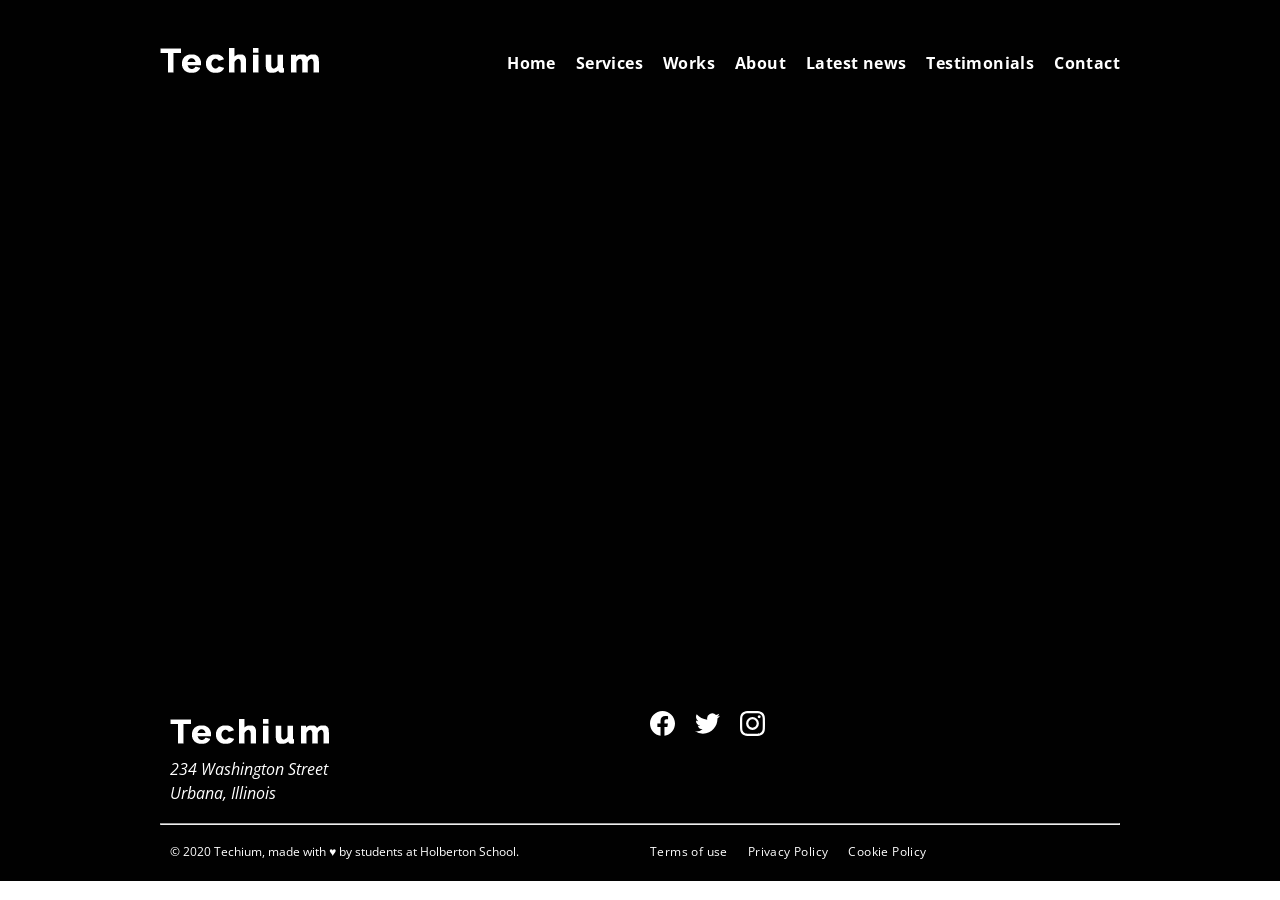
<file: flexbox/10-article.html>
<!DOCTYPE html>
<html lang="en" dir="ltr">
  <head>
    <meta charset="utf-8" />
    <meta name="viewport" content="width=device-width, initial-scale=1, viewport-fit=cover" />
    <title>Article - Techium</title>
    <meta name="description" content="Description of the page less than 150 characters" />
    <link rel="icon" type="image/jpg" href="../images/favicon.jpg" />
    <link href="https://fonts.googleapis.com/css?family=Open+Sans:400,700|Raleway:700&display=swap" rel="stylesheet" />
    <link rel="stylesheet" href="10-styles.css" />
  </head>
  <body>
    <!-- Header -->
    <header class="header" data-section-theme="dark">
      <div class="container">
        <div class="header-container">
          <div class="header-logo">
            <a href="/">
              <img src="images/logo-white.png" alt="Techium logo" width="160" height="40" />
            </a>
          </div>
          <nav class="navbar-menu">
            <ul class="nav">
              <li class="nav-item">
                <a href="/" class="nav-link">Home</a>
              </li>
              <li class="nav-item">
                <a href="#services" class="nav-link">Services</a>
              </li>
              <li class="nav-item">
                <a href="#works" class="nav-link">Works</a>
              </li>
              <li class="nav-item">
                <a href="#about" class="nav-link">About</a>
              </li>
              <li class="nav-item">
                <a href="#latest_news" class="nav-link">Latest news</a>
              </li>
              <li class="nav-item">
                <a href="#testimonials" class="nav-link">Testimonials</a>
              </li>
              <li class="nav-item">
                <a href="#contact" class="nav-link">Contact</a>
              </li>
            </ul>
          </nav>
        </div>
      </div>
    </header>
    <!-- Main -->
    <main>
      <!-- Hero section -->
      <header class="section-hero" data-section-theme="dark">
        <div class="container">
          <div class="section-body">
            <section class="section-inner"></section>
          </div>
        </div>
      </header>
    </main>
    <!-- Footer -->
    <footer class="footer" data-section-theme="dark">
      <div class="container">
        <div class="row">
          <div class="col-1-2">
            <img src="images/logo-white.png" alt="Techium logo" width="160" height="40" />
            <address class="footer-address">
              234 Washington Street<br />
              Urbana, Illinois
            </address>
          </div>
          <div class="col-1-2">
            <ul class="social nav">
              <li class="social-item nav-item">
                <a href="https://www.facebook.com/HolbertonSchool/" class="social-link">
                  <svg viewbox="0 0 24 24" xmlns="http://www.w3.org/2000/svg" width="25" height="25">
                    <title>Facebook icon</title>
                    <path
                      d="M23.998 12c0-6.628-5.372-12-11.999-12C5.372 0 0 5.372 0 12c0 5.988 4.388 10.952 10.124 11.852v-8.384H7.078v-3.469h3.046V9.356c0-3.008 1.792-4.669 4.532-4.669 1.313 0 2.686.234 2.686.234v2.953H15.83c-1.49 0-1.955.925-1.955 1.874V12h3.328l-.532 3.469h-2.796v8.384c5.736-.9 10.124-5.864 10.124-11.853z"
                    />
                  </svg>
                </a>
              </li>
              <li class="social-item nav-item">
                <a href="https://twitter.com/holbertonschool" class="social-link">
                  <svg viewbox="0 0 24 24" xmlns="http://www.w3.org/2000/svg" width="25" height="25">
                    <title>Twitter icon</title>
                    <path
                      d="M23.954 4.569a10 10 0 0 1-2.825.775 4.958 4.958 0 0 0 2.163-2.723c-.951.555-2.005.959-3.127 1.184a4.92 4.92 0 0 0-8.384 4.482C7.691 8.094 4.066 6.13 1.64 3.161a4.822 4.822 0 0 0-.666 2.475c0 1.71.87 3.213 2.188 4.096a4.904 4.904 0 0 1-2.228-.616v.061a4.923 4.923 0 0 0 3.946 4.827 4.996 4.996 0 0 1-2.212.085 4.937 4.937 0 0 0 4.604 3.417 9.868 9.868 0 0 1-6.102 2.105c-.39 0-.779-.023-1.17-.067a13.995 13.995 0 0 0 7.557 2.209c9.054 0 13.999-7.496 13.999-13.986 0-.209 0-.42-.015-.63a9.936 9.936 0 0 0 2.46-2.548l-.047-.02z"
                    />
                  </svg>
                </a>
              </li>
              <li class="social-item nav-item">
                <a href="https://www.instagram.com/holbertonschool/" class="social-link">
                  <svg viewbox="0 0 24 24" xmlns="http://www.w3.org/2000/svg" width="25" height="25">
                    <title>Instagram icon</title>
                    <path
                      d="M12 0C8.74 0 8.333.015 7.053.072 5.775.132 4.905.333 4.14.63c-.789.306-1.459.717-2.126 1.384S.935 3.35.63 4.14C.333 4.905.131 5.775.072 7.053.012 8.333 0 8.74 0 12s.015 3.667.072 4.947c.06 1.277.261 2.148.558 2.913a5.885 5.885 0 0 0 1.384 2.126A5.868 5.868 0 0 0 4.14 23.37c.766.296 1.636.499 2.913.558C8.333 23.988 8.74 24 12 24s3.667-.015 4.947-.072c1.277-.06 2.148-.262 2.913-.558a5.898 5.898 0 0 0 2.126-1.384 5.86 5.86 0 0 0 1.384-2.126c.296-.765.499-1.636.558-2.913.06-1.28.072-1.687.072-4.947s-.015-3.667-.072-4.947c-.06-1.277-.262-2.149-.558-2.913a5.89 5.89 0 0 0-1.384-2.126A5.847 5.847 0 0 0 19.86.63c-.765-.297-1.636-.499-2.913-.558C15.667.012 15.26 0 12 0zm0 2.16c3.203 0 3.585.016 4.85.071 1.17.055 1.805.249 2.227.415.562.217.96.477 1.382.896.419.42.679.819.896 1.381.164.422.36 1.057.413 2.227.057 1.266.07 1.646.07 4.85s-.015 3.585-.074 4.85c-.061 1.17-.256 1.805-.421 2.227a3.81 3.81 0 0 1-.899 1.382 3.744 3.744 0 0 1-1.38.896c-.42.164-1.065.36-2.235.413-1.274.057-1.649.07-4.859.07-3.211 0-3.586-.015-4.859-.074-1.171-.061-1.816-.256-2.236-.421a3.716 3.716 0 0 1-1.379-.899 3.644 3.644 0 0 1-.9-1.38c-.165-.42-.359-1.065-.42-2.235-.045-1.26-.061-1.649-.061-4.844 0-3.196.016-3.586.061-4.861.061-1.17.255-1.814.42-2.234.21-.57.479-.96.9-1.381.419-.419.81-.689 1.379-.898.42-.166 1.051-.361 2.221-.421 1.275-.045 1.65-.06 4.859-.06l.045.03zm0 3.678a6.162 6.162 0 1 0 0 12.324 6.162 6.162 0 1 0 0-12.324zM12 16c-2.21 0-4-1.79-4-4s1.79-4 4-4 4 1.79 4 4-1.79 4-4 4zm7.846-10.405a1.441 1.441 0 0 1-2.88 0 1.44 1.44 0 0 1 2.88 0z"
                    />
                  </svg>
                </a>
              </li>
            </ul>
          </div>
        </div>
        <hr />
        <div class="row">
          <div class="col-1-2">
            <p class="footer-copyright">© 2020 Techium, made with ♥ by students at Holberton School.</p>
          </div>
          <div class="col-1-2">
            <ul class="footer-nav nav">
              <li class="footer-nav-item nav-item">
                <a href="#" class="footer-nav-link">Terms of use</a>
              </li>
              <li class="footer-nav-item nav-item">
                <a href="#" class="footer-nav-link">Privacy Policy</a>
              </li>
              <li class="footer-nav-item nav-item">
                <a href="#" class="footer-nav-link">Cookie Policy</a>
              </li>
            </ul>
          </div>
        </div>
      </div>
    </footer>
  </body>
</html>
</file>
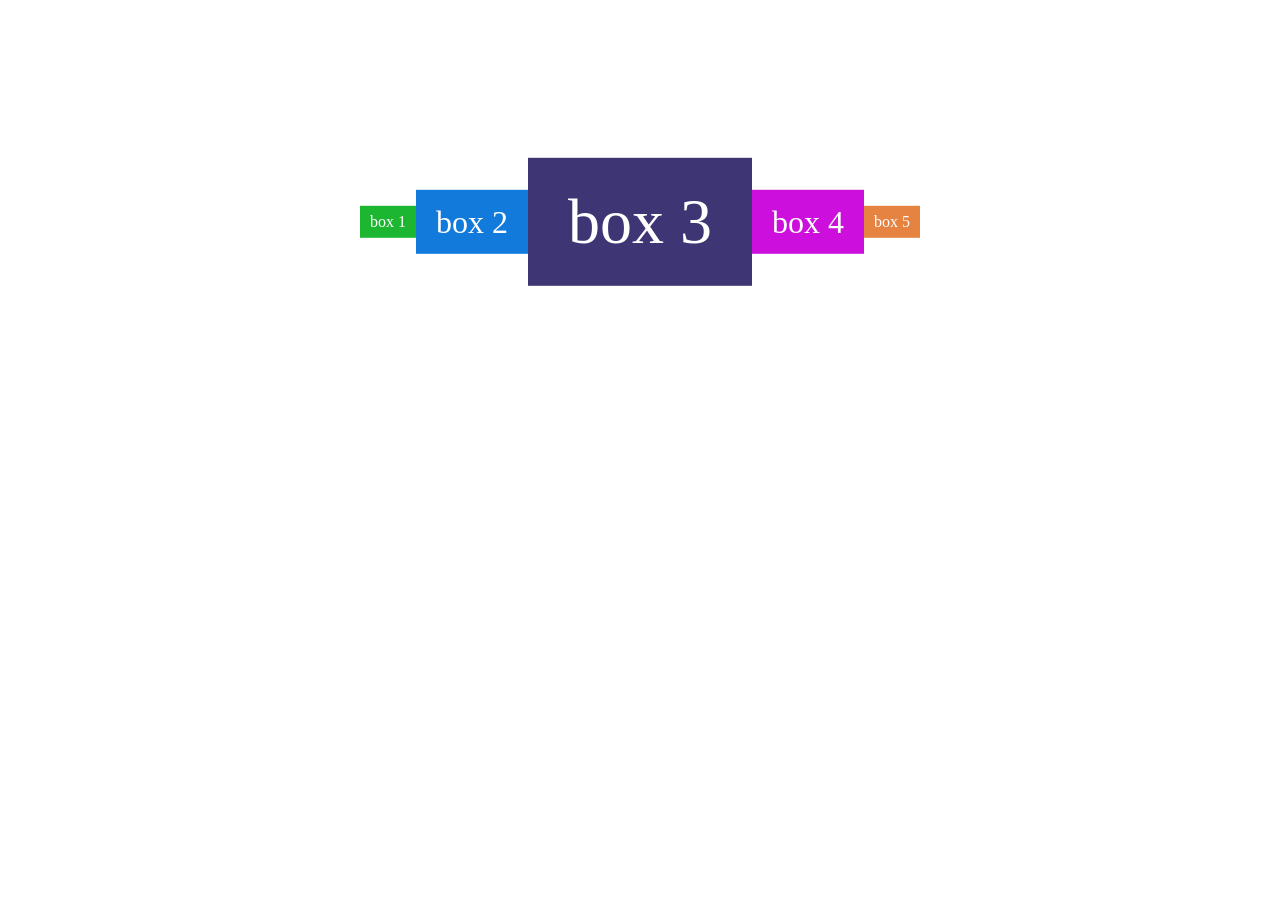
<file: flexbox/101-index.html>
<!DOCTYPE html>
<html lang="en">
  <head>
    <meta charset="UTF-8" />
    <title>101-index</title>
    <link href="101-style.css" media="all" rel="stylesheet" type="text/css" />
  </head>
  <body>
    <div class="container">
      <div class="box box1">box 1</div>
      <div class="box box2">box 2</div>
      <div class="box box3">box 3</div>
      <div class="box box4">box 4</div>
      <div class="box box5">box 5</div>
    </div>
  </body>
</html>
</file>
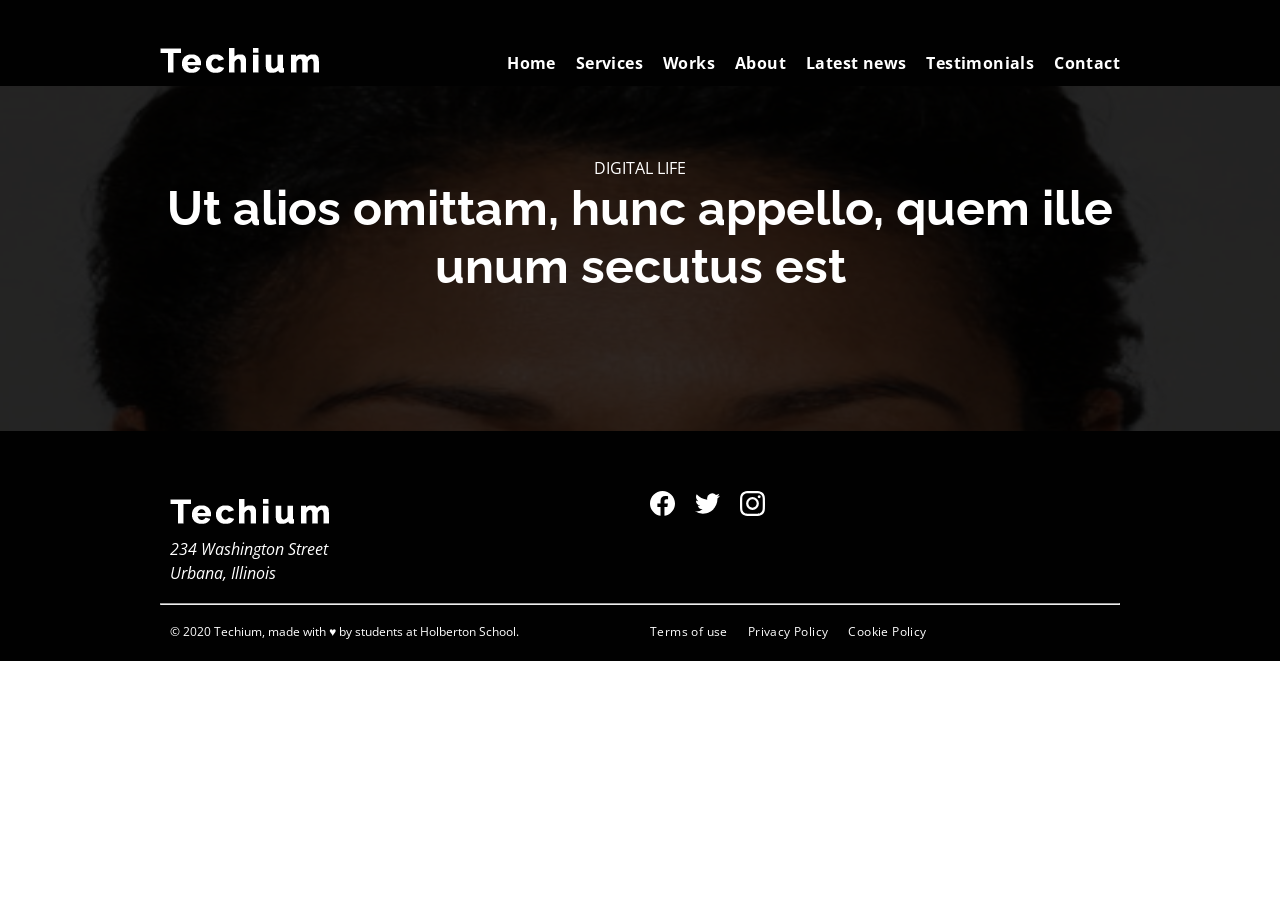
<file: flexbox/11-article.html>
<!DOCTYPE html>
<html lang="en" dir="ltr">
  <head>
    <meta charset="utf-8" />
    <meta name="viewport" content="width=device-width, initial-scale=1, viewport-fit=cover" />
    <title>Article - Techium</title>
    <meta name="description" content="Description of the page less than 150 characters" />
    <link rel="icon" type="image/jpg" href="../images/favicon.jpg" />
    <link href="https://fonts.googleapis.com/css?family=Open+Sans:400,700|Raleway:700&display=swap" rel="stylesheet" />
    <link rel="stylesheet" href="11-styles.css" />
  </head>
  <body>
    <!-- Header -->
    <header class="header" data-section-theme="dark">
      <div class="container">
        <div class="header-container">
          <div class="header-logo">
            <a href="/">
              <img src="images/logo-white.png" alt="Techium logo" width="160" height="40" />
            </a>
          </div>
          <nav class="navbar-menu">
            <ul class="nav">
              <li class="nav-item">
                <a href="/" class="nav-link">Home</a>
              </li>
              <li class="nav-item">
                <a href="#services" class="nav-link">Services</a>
              </li>
              <li class="nav-item">
                <a href="#works" class="nav-link">Works</a>
              </li>
              <li class="nav-item">
                <a href="#about" class="nav-link">About</a>
              </li>
              <li class="nav-item">
                <a href="#latest_news" class="nav-link">Latest news</a>
              </li>
              <li class="nav-item">
                <a href="#testimonials" class="nav-link">Testimonials</a>
              </li>
              <li class="nav-item">
                <a href="#contact" class="nav-link">Contact</a>
              </li>
            </ul>
          </nav>
        </div>
      </div>
    </header>
    <!-- Main -->
    <main>
      <!-- Hero section -->
      <header style="background-image: url(images/pic-article-02.jpg)" class="section-hero hero-article" data-section-theme="dark">
        <div class="container">
          <div class="section-body">
            <section class="section-inner">
              <span class="section-category">Digital Life</span>
              <h1 class="section-title">Ut alios omittam, hunc appello, quem ille unum secutus est</h1>
            </section>
          </div>
        </div>
      </header>
    </main>
    <!-- Footer -->
    <footer class="footer" data-section-theme="dark">
      <div class="container">
        <div class="row">
          <div class="col-1-2">
            <img src="images/logo-white.png" alt="Techium logo" width="160" height="40" />
            <address class="footer-address">
              234 Washington Street<br />
              Urbana, Illinois
            </address>
          </div>
          <div class="col-1-2">
            <ul class="social nav">
              <li class="social-item nav-item">
                <a href="https://www.facebook.com/HolbertonSchool/" class="social-link">
                  <svg viewbox="0 0 24 24" xmlns="http://www.w3.org/2000/svg" width="25" height="25">
                    <title>Facebook icon</title>
                    <path
                      d="M23.998 12c0-6.628-5.372-12-11.999-12C5.372 0 0 5.372 0 12c0 5.988 4.388 10.952 10.124 11.852v-8.384H7.078v-3.469h3.046V9.356c0-3.008 1.792-4.669 4.532-4.669 1.313 0 2.686.234 2.686.234v2.953H15.83c-1.49 0-1.955.925-1.955 1.874V12h3.328l-.532 3.469h-2.796v8.384c5.736-.9 10.124-5.864 10.124-11.853z"
                    />
                  </svg>
                </a>
              </li>
              <li class="social-item nav-item">
                <a href="https://twitter.com/holbertonschool" class="social-link">
                  <svg viewbox="0 0 24 24" xmlns="http://www.w3.org/2000/svg" width="25" height="25">
                    <title>Twitter icon</title>
                    <path
                      d="M23.954 4.569a10 10 0 0 1-2.825.775 4.958 4.958 0 0 0 2.163-2.723c-.951.555-2.005.959-3.127 1.184a4.92 4.92 0 0 0-8.384 4.482C7.691 8.094 4.066 6.13 1.64 3.161a4.822 4.822 0 0 0-.666 2.475c0 1.71.87 3.213 2.188 4.096a4.904 4.904 0 0 1-2.228-.616v.061a4.923 4.923 0 0 0 3.946 4.827 4.996 4.996 0 0 1-2.212.085 4.937 4.937 0 0 0 4.604 3.417 9.868 9.868 0 0 1-6.102 2.105c-.39 0-.779-.023-1.17-.067a13.995 13.995 0 0 0 7.557 2.209c9.054 0 13.999-7.496 13.999-13.986 0-.209 0-.42-.015-.63a9.936 9.936 0 0 0 2.46-2.548l-.047-.02z"
                    />
                  </svg>
                </a>
              </li>
              <li class="social-item nav-item">
                <a href="https://www.instagram.com/holbertonschool/" class="social-link">
                  <svg viewbox="0 0 24 24" xmlns="http://www.w3.org/2000/svg" width="25" height="25">
                    <title>Instagram icon</title>
                    <path
                      d="M12 0C8.74 0 8.333.015 7.053.072 5.775.132 4.905.333 4.14.63c-.789.306-1.459.717-2.126 1.384S.935 3.35.63 4.14C.333 4.905.131 5.775.072 7.053.012 8.333 0 8.74 0 12s.015 3.667.072 4.947c.06 1.277.261 2.148.558 2.913a5.885 5.885 0 0 0 1.384 2.126A5.868 5.868 0 0 0 4.14 23.37c.766.296 1.636.499 2.913.558C8.333 23.988 8.74 24 12 24s3.667-.015 4.947-.072c1.277-.06 2.148-.262 2.913-.558a5.898 5.898 0 0 0 2.126-1.384 5.86 5.86 0 0 0 1.384-2.126c.296-.765.499-1.636.558-2.913.06-1.28.072-1.687.072-4.947s-.015-3.667-.072-4.947c-.06-1.277-.262-2.149-.558-2.913a5.89 5.89 0 0 0-1.384-2.126A5.847 5.847 0 0 0 19.86.63c-.765-.297-1.636-.499-2.913-.558C15.667.012 15.26 0 12 0zm0 2.16c3.203 0 3.585.016 4.85.071 1.17.055 1.805.249 2.227.415.562.217.96.477 1.382.896.419.42.679.819.896 1.381.164.422.36 1.057.413 2.227.057 1.266.07 1.646.07 4.85s-.015 3.585-.074 4.85c-.061 1.17-.256 1.805-.421 2.227a3.81 3.81 0 0 1-.899 1.382 3.744 3.744 0 0 1-1.38.896c-.42.164-1.065.36-2.235.413-1.274.057-1.649.07-4.859.07-3.211 0-3.586-.015-4.859-.074-1.171-.061-1.816-.256-2.236-.421a3.716 3.716 0 0 1-1.379-.899 3.644 3.644 0 0 1-.9-1.38c-.165-.42-.359-1.065-.42-2.235-.045-1.26-.061-1.649-.061-4.844 0-3.196.016-3.586.061-4.861.061-1.17.255-1.814.42-2.234.21-.57.479-.96.9-1.381.419-.419.81-.689 1.379-.898.42-.166 1.051-.361 2.221-.421 1.275-.045 1.65-.06 4.859-.06l.045.03zm0 3.678a6.162 6.162 0 1 0 0 12.324 6.162 6.162 0 1 0 0-12.324zM12 16c-2.21 0-4-1.79-4-4s1.79-4 4-4 4 1.79 4 4-1.79 4-4 4zm7.846-10.405a1.441 1.441 0 0 1-2.88 0 1.44 1.44 0 0 1 2.88 0z"
                    />
                  </svg>
                </a>
              </li>
            </ul>
          </div>
        </div>
        <hr />
        <div class="row">
          <div class="col-1-2">
            <p class="footer-copyright">© 2020 Techium, made with ♥ by students at Holberton School.</p>
          </div>
          <div class="col-1-2">
            <ul class="footer-nav nav">
              <li class="footer-nav-item nav-item">
                <a href="#" class="footer-nav-link">Terms of use</a>
              </li>
              <li class="footer-nav-item nav-item">
                <a href="#" class="footer-nav-link">Privacy Policy</a>
              </li>
              <li class="footer-nav-item nav-item">
                <a href="#" class="footer-nav-link">Cookie Policy</a>
              </li>
            </ul>
          </div>
        </div>
      </div>
    </footer>
  </body>
</html>
</file>
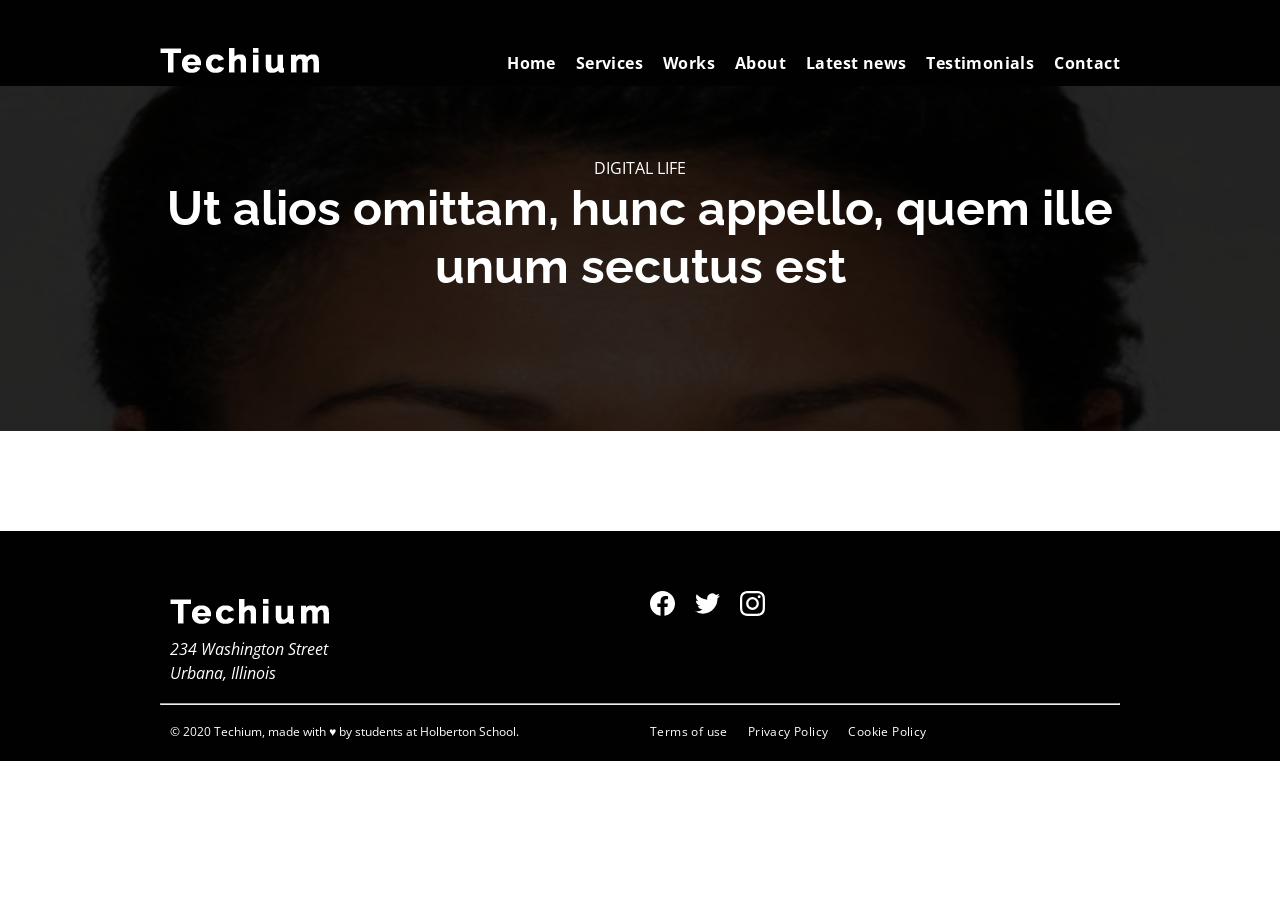
<file: flexbox/12-article.html>
<!DOCTYPE html>
<html lang="en" dir="ltr">
  <head>
    <meta charset="utf-8" />
    <meta name="viewport" content="width=device-width, initial-scale=1, viewport-fit=cover" />
    <title>Article - Techium</title>
    <meta name="description" content="Description of the page less than 150 characters" />
    <link rel="icon" type="image/jpg" href="../images/favicon.jpg" />
    <link href="https://fonts.googleapis.com/css?family=Open+Sans:400,700|Raleway:700&display=swap" rel="stylesheet" />
    <link rel="stylesheet" href="12-styles.css" />
  </head>
  <body>
    <!-- Header -->
    <header class="header" data-section-theme="dark">
      <div class="container">
        <div class="header-container">
          <div class="header-logo">
            <a href="/">
              <img src="images/logo-white.png" alt="Techium logo" width="160" height="40" />
            </a>
          </div>
          <nav class="navbar-menu">
            <ul class="nav">
              <li class="nav-item">
                <a href="/" class="nav-link">Home</a>
              </li>
              <li class="nav-item">
                <a href="#services" class="nav-link">Services</a>
              </li>
              <li class="nav-item">
                <a href="#works" class="nav-link">Works</a>
              </li>
              <li class="nav-item">
                <a href="#about" class="nav-link">About</a>
              </li>
              <li class="nav-item">
                <a href="#latest_news" class="nav-link">Latest news</a>
              </li>
              <li class="nav-item">
                <a href="#testimonials" class="nav-link">Testimonials</a>
              </li>
              <li class="nav-item">
                <a href="#contact" class="nav-link">Contact</a>
              </li>
            </ul>
          </nav>
        </div>
      </div>
    </header>
    <!-- Main -->
    <main>
      <!-- Hero section -->
      <header style="background-image: url(images/pic-article-02.jpg)" class="section-hero hero-article" data-section-theme="dark">
        <div class="container">
          <div class="section-body">
            <section class="section-inner">
              <span class="section-category">Digital Life</span>
              <h1 class="section-title">Ut alios omittam, hunc appello, quem ille unum secutus est</h1>
            </section>
          </div>
        </div>
      </header>
      <div class="main-article">
        <div class="container">
          <div class="post">
            <article class="post-content"></article>
            <!-- Aside section -->
            <aside class="post-aside">
              <div class="post-meta"></div>
              <div class="post-share"></div>
            </aside>
          </div>
        </div>
      </div>
    </main>
    <!-- Footer -->
    <footer class="footer" data-section-theme="dark">
      <div class="container">
        <div class="row">
          <div class="col-1-2">
            <img src="images/logo-white.png" alt="Techium logo" width="160" height="40" />
            <address class="footer-address">
              234 Washington Street<br />
              Urbana, Illinois
            </address>
          </div>
          <div class="col-1-2">
            <ul class="social nav">
              <li class="social-item nav-item">
                <a href="https://www.facebook.com/HolbertonSchool/" class="social-link">
                  <svg viewbox="0 0 24 24" xmlns="http://www.w3.org/2000/svg" width="25" height="25">
                    <title>Facebook icon</title>
                    <path
                      d="M23.998 12c0-6.628-5.372-12-11.999-12C5.372 0 0 5.372 0 12c0 5.988 4.388 10.952 10.124 11.852v-8.384H7.078v-3.469h3.046V9.356c0-3.008 1.792-4.669 4.532-4.669 1.313 0 2.686.234 2.686.234v2.953H15.83c-1.49 0-1.955.925-1.955 1.874V12h3.328l-.532 3.469h-2.796v8.384c5.736-.9 10.124-5.864 10.124-11.853z"
                    />
                  </svg>
                </a>
              </li>
              <li class="social-item nav-item">
                <a href="https://twitter.com/holbertonschool" class="social-link">
                  <svg viewbox="0 0 24 24" xmlns="http://www.w3.org/2000/svg" width="25" height="25">
                    <title>Twitter icon</title>
                    <path
                      d="M23.954 4.569a10 10 0 0 1-2.825.775 4.958 4.958 0 0 0 2.163-2.723c-.951.555-2.005.959-3.127 1.184a4.92 4.92 0 0 0-8.384 4.482C7.691 8.094 4.066 6.13 1.64 3.161a4.822 4.822 0 0 0-.666 2.475c0 1.71.87 3.213 2.188 4.096a4.904 4.904 0 0 1-2.228-.616v.061a4.923 4.923 0 0 0 3.946 4.827 4.996 4.996 0 0 1-2.212.085 4.937 4.937 0 0 0 4.604 3.417 9.868 9.868 0 0 1-6.102 2.105c-.39 0-.779-.023-1.17-.067a13.995 13.995 0 0 0 7.557 2.209c9.054 0 13.999-7.496 13.999-13.986 0-.209 0-.42-.015-.63a9.936 9.936 0 0 0 2.46-2.548l-.047-.02z"
                    />
                  </svg>
                </a>
              </li>
              <li class="social-item nav-item">
                <a href="https://www.instagram.com/holbertonschool/" class="social-link">
                  <svg viewbox="0 0 24 24" xmlns="http://www.w3.org/2000/svg" width="25" height="25">
                    <title>Instagram icon</title>
                    <path
                      d="M12 0C8.74 0 8.333.015 7.053.072 5.775.132 4.905.333 4.14.63c-.789.306-1.459.717-2.126 1.384S.935 3.35.63 4.14C.333 4.905.131 5.775.072 7.053.012 8.333 0 8.74 0 12s.015 3.667.072 4.947c.06 1.277.261 2.148.558 2.913a5.885 5.885 0 0 0 1.384 2.126A5.868 5.868 0 0 0 4.14 23.37c.766.296 1.636.499 2.913.558C8.333 23.988 8.74 24 12 24s3.667-.015 4.947-.072c1.277-.06 2.148-.262 2.913-.558a5.898 5.898 0 0 0 2.126-1.384 5.86 5.86 0 0 0 1.384-2.126c.296-.765.499-1.636.558-2.913.06-1.28.072-1.687.072-4.947s-.015-3.667-.072-4.947c-.06-1.277-.262-2.149-.558-2.913a5.89 5.89 0 0 0-1.384-2.126A5.847 5.847 0 0 0 19.86.63c-.765-.297-1.636-.499-2.913-.558C15.667.012 15.26 0 12 0zm0 2.16c3.203 0 3.585.016 4.85.071 1.17.055 1.805.249 2.227.415.562.217.96.477 1.382.896.419.42.679.819.896 1.381.164.422.36 1.057.413 2.227.057 1.266.07 1.646.07 4.85s-.015 3.585-.074 4.85c-.061 1.17-.256 1.805-.421 2.227a3.81 3.81 0 0 1-.899 1.382 3.744 3.744 0 0 1-1.38.896c-.42.164-1.065.36-2.235.413-1.274.057-1.649.07-4.859.07-3.211 0-3.586-.015-4.859-.074-1.171-.061-1.816-.256-2.236-.421a3.716 3.716 0 0 1-1.379-.899 3.644 3.644 0 0 1-.9-1.38c-.165-.42-.359-1.065-.42-2.235-.045-1.26-.061-1.649-.061-4.844 0-3.196.016-3.586.061-4.861.061-1.17.255-1.814.42-2.234.21-.57.479-.96.9-1.381.419-.419.81-.689 1.379-.898.42-.166 1.051-.361 2.221-.421 1.275-.045 1.65-.06 4.859-.06l.045.03zm0 3.678a6.162 6.162 0 1 0 0 12.324 6.162 6.162 0 1 0 0-12.324zM12 16c-2.21 0-4-1.79-4-4s1.79-4 4-4 4 1.79 4 4-1.79 4-4 4zm7.846-10.405a1.441 1.441 0 0 1-2.88 0 1.44 1.44 0 0 1 2.88 0z"
                    />
                  </svg>
                </a>
              </li>
            </ul>
          </div>
        </div>
        <hr />
        <div class="row">
          <div class="col-1-2">
            <p class="footer-copyright">© 2020 Techium, made with ♥ by students at Holberton School.</p>
          </div>
          <div class="col-1-2">
            <ul class="footer-nav nav">
              <li class="footer-nav-item nav-item">
                <a href="#" class="footer-nav-link">Terms of use</a>
              </li>
              <li class="footer-nav-item nav-item">
                <a href="#" class="footer-nav-link">Privacy Policy</a>
              </li>
              <li class="footer-nav-item nav-item">
                <a href="#" class="footer-nav-link">Cookie Policy</a>
              </li>
            </ul>
          </div>
        </div>
      </div>
    </footer>
  </body>
</html>
</file>
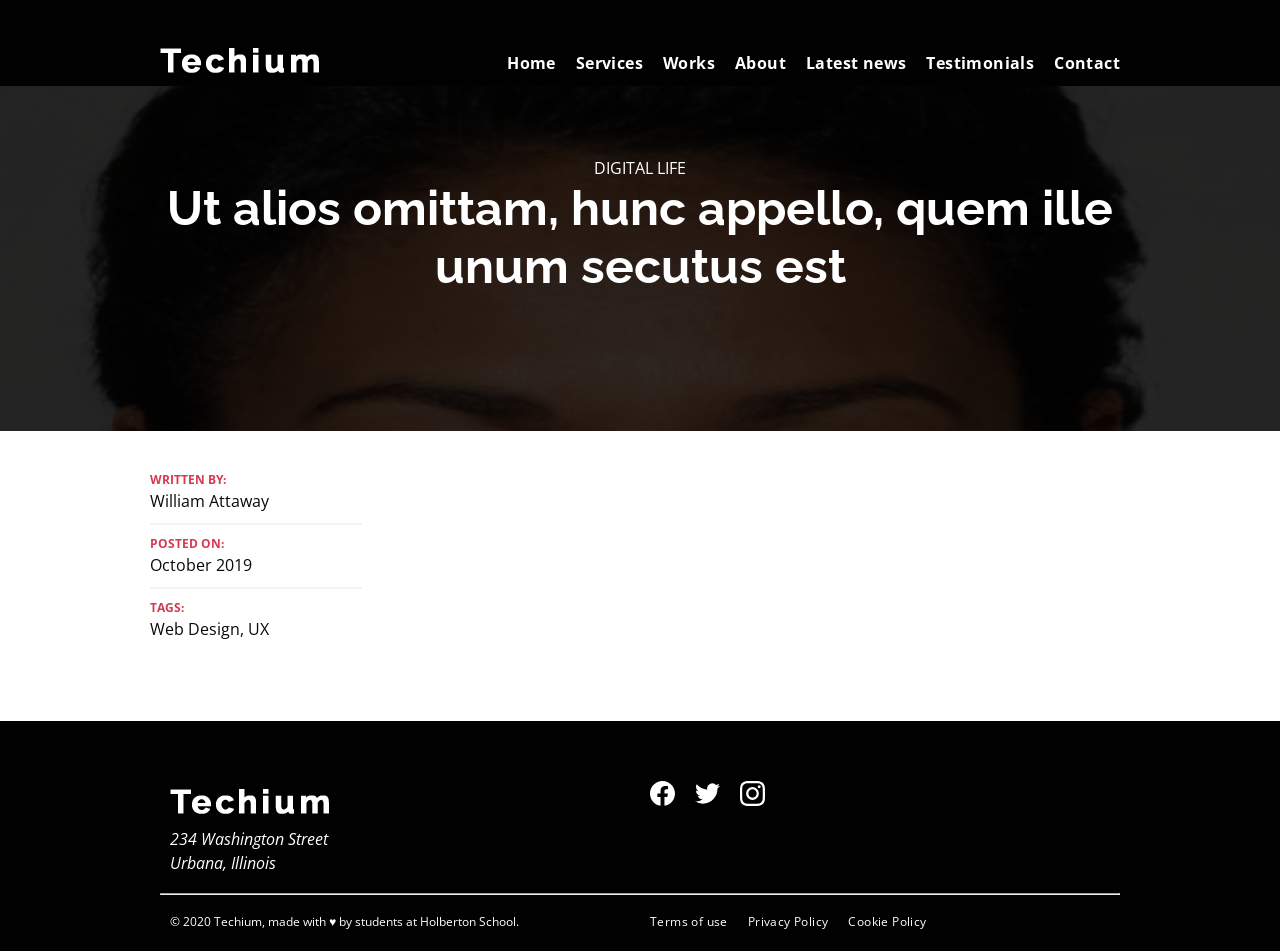
<file: flexbox/13-article.html>
<!DOCTYPE html>
<html lang="en" dir="ltr">
  <head>
    <meta charset="utf-8" />
    <meta name="viewport" content="width=device-width, initial-scale=1, viewport-fit=cover" />
    <title>Article - Techium</title>
    <meta name="description" content="Description of the page less than 150 characters" />
    <link rel="icon" type="image/jpg" href="../images/favicon.jpg" />
    <link href="https://fonts.googleapis.com/css?family=Open+Sans:400,700|Raleway:700&display=swap" rel="stylesheet" />
    <link rel="stylesheet" href="13-styles.css" />
  </head>
  <body>
    <!-- Header -->
    <header class="header" data-section-theme="dark">
      <div class="container">
        <div class="header-container">
          <div class="header-logo">
            <a href="/">
              <img src="images/logo-white.png" alt="Techium logo" width="160" height="40" />
            </a>
          </div>
          <nav class="navbar-menu">
            <ul class="nav">
              <li class="nav-item">
                <a href="/" class="nav-link">Home</a>
              </li>
              <li class="nav-item">
                <a href="#services" class="nav-link">Services</a>
              </li>
              <li class="nav-item">
                <a href="#works" class="nav-link">Works</a>
              </li>
              <li class="nav-item">
                <a href="#about" class="nav-link">About</a>
              </li>
              <li class="nav-item">
                <a href="#latest_news" class="nav-link">Latest news</a>
              </li>
              <li class="nav-item">
                <a href="#testimonials" class="nav-link">Testimonials</a>
              </li>
              <li class="nav-item">
                <a href="#contact" class="nav-link">Contact</a>
              </li>
            </ul>
          </nav>
        </div>
      </div>
    </header>
    <!-- Main -->
    <main>
      <!-- Hero section -->
      <header style="background-image: url(images/pic-article-02.jpg)" class="section-hero hero-article" data-section-theme="dark">
        <div class="container">
          <div class="section-body">
            <section class="section-inner">
              <span class="section-category">Digital Life</span>
              <h1 class="section-title">Ut alios omittam, hunc appello, quem ille unum secutus est</h1>
            </section>
          </div>
        </div>
      </header>
      <div class="main-article">
        <div class="container">
          <div class="post">
            <article class="post-content"></article>
            <!-- Aside section -->
            <aside class="post-aside">
              <div class="post-meta">
                <ul class="post-meta-list row">
                  <li class="post-meta-author">
                    <strong>Written by: </strong>
                    <a href="#" rel="author">William Attaway </a>
                  </li>
                  <li class="post-meta-date">
                    <strong>Posted on:</strong>
                    <time datetime="2019-10">October 2019</time>
                  </li>
                  <li class="post-meta-tag">
                    <strong>Tags:</strong>
                    <ul class="tag-list">
                      <li><a href="#" rel="tag">Web Design</a></li>
                      <li><a href="#" rel="tag">UX</a></li>
                    </ul>
                  </li>
                </ul>
              </div>
              <div class="post-share"></div>
            </aside>
          </div>
        </div>
      </div>
    </main>
    <!-- Footer -->
    <footer class="footer" data-section-theme="dark">
      <div class="container">
        <div class="row">
          <div class="col-1-2">
            <img src="images/logo-white.png" alt="Techium logo" width="160" height="40" />
            <address class="footer-address">
              234 Washington Street<br />
              Urbana, Illinois
            </address>
          </div>
          <div class="col-1-2">
            <ul class="social nav">
              <li class="social-item nav-item">
                <a href="https://www.facebook.com/HolbertonSchool/" class="social-link">
                  <svg viewbox="0 0 24 24" xmlns="http://www.w3.org/2000/svg" width="25" height="25">
                    <title>Facebook icon</title>
                    <path
                      d="M23.998 12c0-6.628-5.372-12-11.999-12C5.372 0 0 5.372 0 12c0 5.988 4.388 10.952 10.124 11.852v-8.384H7.078v-3.469h3.046V9.356c0-3.008 1.792-4.669 4.532-4.669 1.313 0 2.686.234 2.686.234v2.953H15.83c-1.49 0-1.955.925-1.955 1.874V12h3.328l-.532 3.469h-2.796v8.384c5.736-.9 10.124-5.864 10.124-11.853z"
                    />
                  </svg>
                </a>
              </li>
              <li class="social-item nav-item">
                <a href="https://twitter.com/holbertonschool" class="social-link">
                  <svg viewbox="0 0 24 24" xmlns="http://www.w3.org/2000/svg" width="25" height="25">
                    <title>Twitter icon</title>
                    <path
                      d="M23.954 4.569a10 10 0 0 1-2.825.775 4.958 4.958 0 0 0 2.163-2.723c-.951.555-2.005.959-3.127 1.184a4.92 4.92 0 0 0-8.384 4.482C7.691 8.094 4.066 6.13 1.64 3.161a4.822 4.822 0 0 0-.666 2.475c0 1.71.87 3.213 2.188 4.096a4.904 4.904 0 0 1-2.228-.616v.061a4.923 4.923 0 0 0 3.946 4.827 4.996 4.996 0 0 1-2.212.085 4.937 4.937 0 0 0 4.604 3.417 9.868 9.868 0 0 1-6.102 2.105c-.39 0-.779-.023-1.17-.067a13.995 13.995 0 0 0 7.557 2.209c9.054 0 13.999-7.496 13.999-13.986 0-.209 0-.42-.015-.63a9.936 9.936 0 0 0 2.46-2.548l-.047-.02z"
                    />
                  </svg>
                </a>
              </li>
              <li class="social-item nav-item">
                <a href="https://www.instagram.com/holbertonschool/" class="social-link">
                  <svg viewbox="0 0 24 24" xmlns="http://www.w3.org/2000/svg" width="25" height="25">
                    <title>Instagram icon</title>
                    <path
                      d="M12 0C8.74 0 8.333.015 7.053.072 5.775.132 4.905.333 4.14.63c-.789.306-1.459.717-2.126 1.384S.935 3.35.63 4.14C.333 4.905.131 5.775.072 7.053.012 8.333 0 8.74 0 12s.015 3.667.072 4.947c.06 1.277.261 2.148.558 2.913a5.885 5.885 0 0 0 1.384 2.126A5.868 5.868 0 0 0 4.14 23.37c.766.296 1.636.499 2.913.558C8.333 23.988 8.74 24 12 24s3.667-.015 4.947-.072c1.277-.06 2.148-.262 2.913-.558a5.898 5.898 0 0 0 2.126-1.384 5.86 5.86 0 0 0 1.384-2.126c.296-.765.499-1.636.558-2.913.06-1.28.072-1.687.072-4.947s-.015-3.667-.072-4.947c-.06-1.277-.262-2.149-.558-2.913a5.89 5.89 0 0 0-1.384-2.126A5.847 5.847 0 0 0 19.86.63c-.765-.297-1.636-.499-2.913-.558C15.667.012 15.26 0 12 0zm0 2.16c3.203 0 3.585.016 4.85.071 1.17.055 1.805.249 2.227.415.562.217.96.477 1.382.896.419.42.679.819.896 1.381.164.422.36 1.057.413 2.227.057 1.266.07 1.646.07 4.85s-.015 3.585-.074 4.85c-.061 1.17-.256 1.805-.421 2.227a3.81 3.81 0 0 1-.899 1.382 3.744 3.744 0 0 1-1.38.896c-.42.164-1.065.36-2.235.413-1.274.057-1.649.07-4.859.07-3.211 0-3.586-.015-4.859-.074-1.171-.061-1.816-.256-2.236-.421a3.716 3.716 0 0 1-1.379-.899 3.644 3.644 0 0 1-.9-1.38c-.165-.42-.359-1.065-.42-2.235-.045-1.26-.061-1.649-.061-4.844 0-3.196.016-3.586.061-4.861.061-1.17.255-1.814.42-2.234.21-.57.479-.96.9-1.381.419-.419.81-.689 1.379-.898.42-.166 1.051-.361 2.221-.421 1.275-.045 1.65-.06 4.859-.06l.045.03zm0 3.678a6.162 6.162 0 1 0 0 12.324 6.162 6.162 0 1 0 0-12.324zM12 16c-2.21 0-4-1.79-4-4s1.79-4 4-4 4 1.79 4 4-1.79 4-4 4zm7.846-10.405a1.441 1.441 0 0 1-2.88 0 1.44 1.44 0 0 1 2.88 0z"
                    />
                  </svg>
                </a>
              </li>
            </ul>
          </div>
        </div>
        <hr />
        <div class="row">
          <div class="col-1-2">
            <p class="footer-copyright">© 2020 Techium, made with ♥ by students at Holberton School.</p>
          </div>
          <div class="col-1-2">
            <ul class="footer-nav nav">
              <li class="footer-nav-item nav-item">
                <a href="#" class="footer-nav-link">Terms of use</a>
              </li>
              <li class="footer-nav-item nav-item">
                <a href="#" class="footer-nav-link">Privacy Policy</a>
              </li>
              <li class="footer-nav-item nav-item">
                <a href="#" class="footer-nav-link">Cookie Policy</a>
              </li>
            </ul>
          </div>
        </div>
      </div>
    </footer>
  </body>
</html>
</file>
<file: 0-styles.css>
ul {
  display: flex;
  justify-content: center;
}

li {
  background-color: #f7f7f7;
  list-style: none;
  text-align: center;
  border: 2px solid gray;
  border-radius: 0.5rem;
  display: flex;
  flex-direction: column;
  margin: 1rem;
  padding-top: 10px;
  font-size: 2rem;
}

.icon {
  display: inline-block;
  background-image: url("./0-sprite.png");
  background-repeat: no-repeat;
  height: 400px;
  width: 300px;
}

li span.i-html {
  background-position: left center;
}

li span.i-css {
  background-position: center;
}

li span.i-js {
  background-position: right center;
}
</file>
<file: flexbox/101-style.css>
:root {
  --bx1: #1cb631;
  --bx2: #127adb;
  --bx3: #3e3674;
  --bx4: #cc0fdd;
  --bx5: #e68341;
  --font-big: 4rem;
  --bxWidth: 3.5;
  --bxHeight: 2;
}

.container {
  display: flex;
  height: 50vh;
  justify-content: center;
  align-items: center;
}

.box {
  color: white;
  display: flex;
  justify-content: center;
  align-items: center;
  transform: translateY(-0.7rem);
}

.box1,
.box5 {
  font-size: calc(var(--font-big) * 0.25);
  width: calc(var(--font-big) * 0.25 * var(--bxWidth));
  height: calc(var(--font-big) * 0.25 * var(--bxHeight));
}

.box2,
.box4 {
  font-size: calc(var(--font-big) * 0.5);
  width: calc(var(--font-big) * 0.5 * var(--bxWidth));
  height: calc(var(--font-big) * 0.5 * var(--bxHeight));
}

.box1 {
  background: var(--bx1);
}

.box2 {
  background: var(--bx2);
}

.box3 {
  background: var(--bx3);
  font-size: calc(var(--font-big) * 1);
  width: calc(var(--font-big) * var(--bxWidth));
  height: calc(var(--font-big) * var(--bxHeight));
}

.box4 {
  background: var(--bx4);
}

.box5 {
  background: var(--bx5);
}
</file>
<file: flexbox/0-styles.css>
/* SUMMARY
    1. GLOBAL
    2. LAYOUT
    3. SECTION
    4. CARD
*/

/*** 1. GLOBAL ***/

/* Reset / Normalize
   ============================= */

/*! normalize.css v8.0.1 | MIT License | github.com/necolas/normalize.css */
html {
  line-height: 1.15;
  -webkit-text-size-adjust: 100%;
}
body {
  margin: 0;
}
main {
  display: block;
}
h1 {
  font-size: 2em;
  margin: 0.67em 0;
}
hr {
  box-sizing: content-box;
  height: 0;
  overflow: visible;
}
pre {
  font-family: monospace, monospace;
  font-size: 1em;
}
a {
  background-color: transparent;
}
abbr[title] {
  border-bottom: none;
  text-decoration: underline;
  text-decoration: underline dotted;
}
b,
strong {
  font-weight: bolder;
}
code,
kbd,
samp {
  font-family: monospace, monospace;
  font-size: 1em;
}
small {
  font-size: 80%;
}
sub,
sup {
  font-size: 75%;
  line-height: 0;
  position: relative;
  vertical-align: baseline;
}
sub {
  bottom: -0.25em;
}
sup {
  top: -0.5em;
}
img {
  border-style: none;
}
button,
input,
optgroup,
select,
textarea {
  font-family: inherit;
  font-size: 100%;
  line-height: 1.15;
  margin: 0;
}
button,
input {
  overflow: visible;
}
button,
select {
  text-transform: none;
}
[type="button"],
[type="reset"],
[type="submit"],
button {
  -webkit-appearance: button;
}
[type="button"]::-moz-focus-inner,
[type="reset"]::-moz-focus-inner,
[type="submit"]::-moz-focus-inner,
button::-moz-focus-inner {
  border-style: none;
  padding: 0;
}
[type="button"]:-moz-focusring,
[type="reset"]:-moz-focusring,
[type="submit"]:-moz-focusring,
button:-moz-focusring {
  outline: 1px dotted ButtonText;
}
fieldset {
  padding: 0.35em 0.75em 0.625em;
}
legend {
  box-sizing: border-box;
  color: inherit;
  display: table;
  max-width: 100%;
  padding: 0;
  white-space: normal;
}
progress {
  vertical-align: baseline;
}
textarea {
  overflow: auto;
}
[type="checkbox"],
[type="radio"] {
  box-sizing: border-box;
  padding: 0;
}
[type="number"]::-webkit-inner-spin-button,
[type="number"]::-webkit-outer-spin-button {
  height: auto;
}
[type="search"] {
  -webkit-appearance: textfield;
  outline-offset: -2px;
}
[type="search"]::-webkit-search-decoration {
  -webkit-appearance: none;
}
::-webkit-file-upload-button {
  -webkit-appearance: button;
  font: inherit;
}
details {
  display: block;
}
summary {
  display: list-item;
}
template {
  display: none;
}
[hidden] {
  display: none;
}

/* Variables
   ============================= */

:root {
  --color-primary: #d73953;
  --color-black: #090909;
  --color-white: #ffffff;
  --color-grey: #a0a0a0;
  --color-light-grey: #f3f3f3;
  --color-dark-grey: #353535;

  --text-color: var(--color-black);

  --font-family-base: "Open Sans", "Helvetica Neue", Helvetica, Arial, sans-serif;
  --font-family-title: "Raleway", "Helvetica Neue", Helvetica, Arial, sans-serif;

  --font-size-small: 1.2rem;
  --font-size-medium: 1.6rem;
  --font-size-large: 1.8rem;
  --font-size-x-large: 2.3rem;
  --font-size-xx-large: 4.8rem;

  --font-weight-regular: 400;
  --font-weight-bold: 700;

  --line-height-small: 1.2;
  --line-height-base: 1.5;
  --line-height-big: 1.8;

  /** SECTION **/
  --section-padding: 5rem 0;
  --section-header-padding: 0 0 3rem;
  --section-header-align: center;
  --section-title-font-size: var(--font-size-xx-large);
  --section-title-font-weight: var(--font-weight-bold);
  --section-title-line-height: var(--line-height-small);
  --section-title-margin: 0;
  --section-title-color: var(--color-black);
  --section-tagline-transform: uppercase;
  --section-tagline-color: var(--color-primary);
  --section-tagline-font-family: var(--font-family-headings);
  --section-tagline-font-weight: var(--font-weight-bold);
  --section-tagline-margin: 0;
  --section-body-padding: 2rem 0 4rem;
  --section-footer-padding: 3rem 0 0;
  --section-footer-align: center;

  /** HEADER **/
  --header-padding: 4rem 0 0;
  --header-logo-position: relative;
  --header-logo-link-display: inline-block;
  --header-logo-link-position: absolute;
  --header-logo-link-top: -1rem;
  --header-logo-link-left: 0;

  /** FOOTER **/
  --footer-padding: 5rem 0 1rem;

  /** NAVBAR **/
  --nav-item-font-family: var(--font-family-headings);
  --nav-item-font-weight: var(--font-weight-bold);
  --nav-item-font-size: var(--font-size-medium);
  --nav-item-letter-spacing: 0.04rem;
  --nav-item-display: inline-block;
  --nav-item-margin: 0 2rem 0 0;
  --nav-item-link-hover: var(--color-white);

  /** BUTTON **/
  --button-display: inline-block;
  --button-padding: 1.5rem 3rem;
  --button-border: var(--color-primary) solid 0.2rem;
  --button-color: var(--color-black);
  --button-text-decoration: none;
  --button-font-size: var(--font-size-large);
  --button-hover-color: var(--color-white);
  --button-hover-text-decoration: none;
  --button-hover-background: var(--color-primary);

  /** MOTION **/
  --transition-duration: 0.3s;
  --transition-cubic-bezier: cubic-bezier(0.17, 0.67, 0, 1.01);
}

/* Base
      ============================= */

*,
*:before,
*:after {
  box-sizing: border-box;
}

html {
  scroll-behavior: smooth;
  font-size: 62.5%;
}

body {
  color: var(--text-color);
  font-family: var(--font-family-base);
  font-size: var(--font-size-medium);
  font-weight: var(--font-weight-regular);
  line-height: var(--line-height-base);
}

h1,
h2,
h3,
h4,
h5,
h6 {
  font-family: var(--font-family-title);
  font-weight: var(--font-weight-bold);
}

a {
  color: var(--text-color);
  text-decoration: none;
}

a:visited {
  font-style: italic;
}

a:hover {
  text-decoration: underline;
}

a:active {
  background-color: var(--color-light-grey);
}

.button {
  display: var(--button-display);
  padding: var(--button-padding);
  border: var(--button-border);
  font-size: var(--button-font-size);
  color: var(--button-color);
  text-decoration: var(--button-text-decoration);
}

.button:hover {
  color: var(--button-hover-color);
  text-decoration: var(--button-hover-text-decoration);
  background: var(--button-hover-background);
  transition-duration: var(--transition-duration);
  transition-property: color, background-color;
}

/* Helpers
      ============================= */

.visually-hidden:not(:focus):not(:active) {
  position: absolute !important;
  height: 1px;
  width: 1px;
  overflow: hidden;
  clip: rect(1px, 1px, 1px, 1px);
  white-space: nowrap;
}

/*** 2. LAYOUT ***/

/* Layout
      ============================= */

.container {
  width: 960px;
  margin-left: auto;
  margin-right: auto;
}

/* Grid
      ============================= */

.row {
  display: flex;
}

ul.row {
  margin: 0;
  padding: 0;
  list-style: none;
}

[class*="col-"] {
  padding: 0.5rem;
}

.col-1-3 {
  width: 33.33%;
}

.col-1-2 {
  width: 50%;
}

/* Navbar
      ============================= */

.navbar-menu {
  float: right;
}

.nav {
  margin: 0;
  padding: 0;
  list-style: none;
  text-align: center;
}

.nav .nav-item {
  font-family: var(--nav-item-font-family);
  font-weight: var(--nav-item-font-weight);
  font-size: var(--nav-item-font-size);
  letter-spacing: var(--nav-item-letter-spacing);
  display: var(--nav-item-display);
  margin: var(--nav-item-margin);
}

.nav .nav-link {
  display: block;
  padding: 0.5rem 0;
  position: relative;
}

.nav .nav-link:hover {
  color: var(--nav-item-link-hover);
  text-decoration: none;
}

.nav .nav-link::before {
  content: "";
  position: absolute;
  bottom: 0;
  left: 0;
  background-color: var(--color-white);
  width: 0;
  height: 0.2rem;
  transition: var(--transition-duration) var(--transition-cubic-bezier);
}

.nav .nav-item:hover .nav-link::before {
  background-color: var(--color-primary);
  width: 100%;
}

/* Header
      ============================= */

.header {
  padding: var(--header-padding);
  position: relative;
  z-index: 3;
  background: transparent;
}

.header-logo {
  position: var(--header-logo-position);
}

.header-logo a {
  display: var(--header-logo-link-display);
  position: var(--header-logo-link-position);
  top: var(--header-logo-link-top);
  left: var(--header-logo-link-left);
}

/* Footer
      ============================= */

.footer {
  --nav-item-font-weight: normal;
  --nav-item-font-size: var(--font-size-small);
  padding: var(--footer-padding);
}

.footer-copyright {
  margin: 0;
  font-size: var(--font-size-small);
  color: var(--text-color);
}

.footer ul {
  text-align: right;
}

.footer-address {
  color: var(--text-color);
}

.social-link {
  display: block;
}

.social-link > svg {
  fill: var(--text-color);
}

/*** 3. SECTION ***/

/* Section (all styles)
      ============================= */

.section {
  padding: var(--section-padding);
}

.section-header {
  text-align: var(--section-header-align);
  padding: var(--section-header-padding);
}

.section-title {
  font-size: var(--section-title-font-size);
  font-weight: var(--section-title-font-weight);
  line-height: var(--section-title-line-height);
  margin: var(--section-title-margin);
  color: var(--section-title-color);
}

.section-tagline {
  color: var(--section-tagline-color);
  font-family: var(--section-tagline-font-family);
  text-transform: var(--section-tagline-transform);
  font-weight: var(--section-tagline-font-weight);
  margin: var(--section-tagline-margin);
}

.section-body {
  padding: var(--section-body-padding);
}

.section-footer {
  padding: var(--section-footer-padding);
  text-align: var(--section-footer-align);
}

/* Section theming
      ============================= */

[data-section-theme="dark"] {
  --button-color: var(--color-white);
  --text-color: var(--color-white);
  --section-title-color: var(--color-white);
  background-color: #010101;
}

/* Section HERO
      ============================= */

.section-hero {
  background-position: 75% 0;
  background-repeat: no-repeat;
  background-size: 90rem auto;
  background-color: #010101;
}

.section-hero .section-title {
  margin-bottom: 5rem;
}

.section-hero .section-inner {
  padding: 10rem 40rem 2rem 0;
}

/*** 4. CARD ***/

/* Card (all styles)
      ============================= */

.card-category {
  color: var(--color-primary);
}

/* Card WORK
      ============================= */

.card-work .card-outer {
  position: relative;
  overflow: hidden;
}

.card-work:hover .card-outer {
  transform: scale(0.95);
}

.card-work .card-image img {
  height: 30rem;
  width: 100%;
  object-fit: cover;
  vertical-align: bottom;
}

.card-work:hover .card-image {
  transform: scale(1.2);
  transition: var(--transition-duration) var(--transition-cubic-bezier);
}

.card-work .card-inner {
  position: absolute;
  top: -0.1rem;
  left: -0.1rem;
  right: -0.1rem;
  bottom: -0.1rem;
  z-index: 1;
  transition: var(--transition-duration) var(--transition-cubic-bezier);
}

.card-work:hover .card-inner {
  background-color: rgba(0, 0, 0, 0.7);
}

.card-work .card-title {
  text-align: center;
  margin: 0;
  opacity: 0;
  height: 100%;
  position: relative;
}

.card-work .card-title a {
  display: block;
  text-decoration: none;
  padding-top: 45%;
}

.card-work .card-title a::after {
  position: absolute;
  top: 0;
  left: 0;
  right: 0;
  bottom: 0;
  content: "";
}

.card-work:hover .card-title {
  opacity: 1;
}

/* Card SERVICES
      ============================= */

.card-services .card-title {
  margin: 0;
}

.card-services a {
  display: block;
  padding: 2rem;
  background-color: var(--color-light-grey);
}

.card-services a:hover {
  color: var(--color-white);
  background: var(--color-primary);
  text-decoration: none;
  transition-duration: 0.3s;
  transition-property: color, background-color;
}

/* Card TESTIMONIAL
      ============================= */

.card-testimonial {
  text-align: center;
}

.card-testimonial .card-avatar {
  border-radius: 50%;
  width: 10rem;
  height: 10rem;
}

.card-testimonial .card-quote cite {
  display: block;
  padding-top: 1rem;
  color: var(--color-primary);
}

.card-testimonial .card-quote {
  position: relative;
}

.card-testimonial .card-quote::before {
  content: "\201C";
  position: absolute;
  top: -4.5rem;
  left: -1rem;
  color: #efeded;
  font-size: 10rem;
  z-index: -1;
}
</file>
<file: flexbox/1-styles.css>
/* SUMMARY
    1. GLOBAL
    2. LAYOUT
    3. SECTION
    4. CARD
*/

/*** 1. GLOBAL ***/

/* Reset / Normalize
   ============================= */

/*! normalize.css v8.0.1 | MIT License | github.com/necolas/normalize.css */
html {
  line-height: 1.15;
  -webkit-text-size-adjust: 100%;
}
body {
  margin: 0;
}
main {
  display: block;
}
h1 {
  font-size: 2em;
  margin: 0.67em 0;
}
hr {
  box-sizing: content-box;
  height: 0;
  overflow: visible;
}
pre {
  font-family: monospace, monospace;
  font-size: 1em;
}
a {
  background-color: transparent;
}
abbr[title] {
  border-bottom: none;
  text-decoration: underline;
  text-decoration: underline dotted;
}
b,
strong {
  font-weight: bolder;
}
code,
kbd,
samp {
  font-family: monospace, monospace;
  font-size: 1em;
}
small {
  font-size: 80%;
}
sub,
sup {
  font-size: 75%;
  line-height: 0;
  position: relative;
  vertical-align: baseline;
}
sub {
  bottom: -0.25em;
}
sup {
  top: -0.5em;
}
img {
  border-style: none;
}
button,
input,
optgroup,
select,
textarea {
  font-family: inherit;
  font-size: 100%;
  line-height: 1.15;
  margin: 0;
}
button,
input {
  overflow: visible;
}
button,
select {
  text-transform: none;
}
[type="button"],
[type="reset"],
[type="submit"],
button {
  -webkit-appearance: button;
}
[type="button"]::-moz-focus-inner,
[type="reset"]::-moz-focus-inner,
[type="submit"]::-moz-focus-inner,
button::-moz-focus-inner {
  border-style: none;
  padding: 0;
}
[type="button"]:-moz-focusring,
[type="reset"]:-moz-focusring,
[type="submit"]:-moz-focusring,
button:-moz-focusring {
  outline: 1px dotted ButtonText;
}
fieldset {
  padding: 0.35em 0.75em 0.625em;
}
legend {
  box-sizing: border-box;
  color: inherit;
  display: table;
  max-width: 100%;
  padding: 0;
  white-space: normal;
}
progress {
  vertical-align: baseline;
}
textarea {
  overflow: auto;
}
[type="checkbox"],
[type="radio"] {
  box-sizing: border-box;
  padding: 0;
}
[type="number"]::-webkit-inner-spin-button,
[type="number"]::-webkit-outer-spin-button {
  height: auto;
}
[type="search"] {
  -webkit-appearance: textfield;
  outline-offset: -2px;
}
[type="search"]::-webkit-search-decoration {
  -webkit-appearance: none;
}
::-webkit-file-upload-button {
  -webkit-appearance: button;
  font: inherit;
}
details {
  display: block;
}
summary {
  display: list-item;
}
template {
  display: none;
}
[hidden] {
  display: none;
}

/* Variables
   ============================= */

:root {
  --color-primary: #d73953;
  --color-black: #090909;
  --color-white: #ffffff;
  --color-grey: #a0a0a0;
  --color-light-grey: #f3f3f3;
  --color-dark-grey: #353535;

  --text-color: var(--color-black);

  --font-family-base: "Open Sans", "Helvetica Neue", Helvetica, Arial, sans-serif;
  --font-family-title: "Raleway", "Helvetica Neue", Helvetica, Arial, sans-serif;

  --font-size-small: 1.2rem;
  --font-size-medium: 1.6rem;
  --font-size-large: 1.8rem;
  --font-size-x-large: 2.3rem;
  --font-size-xx-large: 4.8rem;

  --font-weight-regular: 400;
  --font-weight-bold: 700;

  --line-height-small: 1.2;
  --line-height-base: 1.5;
  --line-height-big: 1.8;

  /** SECTION **/
  --section-padding: 5rem 0;
  --section-header-padding: 0 0 3rem;
  --section-header-align: center;
  --section-title-font-size: var(--font-size-xx-large);
  --section-title-font-weight: var(--font-weight-bold);
  --section-title-line-height: var(--line-height-small);
  --section-title-margin: 0;
  --section-title-color: var(--color-black);
  --section-tagline-transform: uppercase;
  --section-tagline-color: var(--color-primary);
  --section-tagline-font-family: var(--font-family-headings);
  --section-tagline-font-weight: var(--font-weight-bold);
  --section-tagline-margin: 0;
  --section-body-padding: 2rem 0 4rem;
  --section-footer-padding: 3rem 0 0;
  --section-footer-align: center;

  /** HEADER **/
  --header-padding: 4rem 0 0;
  --header-logo-position: relative;
  --header-logo-link-display: inline-block;
  --header-logo-link-position: absolute;
  --header-logo-link-top: -1rem;
  --header-logo-link-left: 0;

  /** FOOTER **/
  --footer-padding: 5rem 0 1rem;

  /** NAVBAR **/
  --nav-item-font-family: var(--font-family-headings);
  --nav-item-font-weight: var(--font-weight-bold);
  --nav-item-font-size: var(--font-size-medium);
  --nav-item-letter-spacing: 0.04rem;
  --nav-item-display: inline-block;
  --nav-item-margin: 0 2rem 0 0;
  --nav-item-link-hover: var(--color-white);

  /** BUTTON **/
  --button-display: inline-block;
  --button-padding: 1.5rem 3rem;
  --button-border: var(--color-primary) solid 0.2rem;
  --button-color: var(--color-black);
  --button-text-decoration: none;
  --button-font-size: var(--font-size-large);
  --button-hover-color: var(--color-white);
  --button-hover-text-decoration: none;
  --button-hover-background: var(--color-primary);

  /** MOTION **/
  --transition-duration: 0.3s;
  --transition-cubic-bezier: cubic-bezier(0.17, 0.67, 0, 1.01);
}

/* Base
      ============================= */

*,
*:before,
*:after {
  box-sizing: border-box;
}

html {
  scroll-behavior: smooth;
  font-size: 62.5%;
}

body {
  color: var(--text-color);
  font-family: var(--font-family-base);
  font-size: var(--font-size-medium);
  font-weight: var(--font-weight-regular);
  line-height: var(--line-height-base);
}

h1,
h2,
h3,
h4,
h5,
h6 {
  font-family: var(--font-family-title);
  font-weight: var(--font-weight-bold);
}

a {
  color: var(--text-color);
  text-decoration: none;
}

a:visited {
  font-style: italic;
}

a:hover {
  text-decoration: underline;
}

a:active {
  background-color: var(--color-light-grey);
}

.button {
  display: var(--button-display);
  padding: var(--button-padding);
  border: var(--button-border);
  font-size: var(--button-font-size);
  color: var(--button-color);
  text-decoration: var(--button-text-decoration);
}

.button:hover {
  color: var(--button-hover-color);
  text-decoration: var(--button-hover-text-decoration);
  background: var(--button-hover-background);
  transition-duration: var(--transition-duration);
  transition-property: color, background-color;
}

/* Helpers
      ============================= */

.visually-hidden:not(:focus):not(:active) {
  position: absolute !important;
  height: 1px;
  width: 1px;
  overflow: hidden;
  clip: rect(1px, 1px, 1px, 1px);
  white-space: nowrap;
}

/*** 2. LAYOUT ***/

/* Layout
      ============================= */

.container {
  width: 960px;
  margin-left: auto;
  margin-right: auto;
}

/* Grid
      ============================= */

.row {
  display: flex;
}

ul.row {
  margin: 0;
  padding: 0;
  list-style: none;
}

[class*="col-"] {
  padding: 0.5rem;
}

.col-1-3 {
  width: 33.33%;
}

.col-1-2 {
  width: 50%;
}

/* Navbar
      ============================= */

.navbar-menu {
  float: right;
}

.nav {
  margin: 0;
  padding: 0;
  list-style: none;
  text-align: center;
}

.nav .nav-item {
  font-family: var(--nav-item-font-family);
  font-weight: var(--nav-item-font-weight);
  font-size: var(--nav-item-font-size);
  letter-spacing: var(--nav-item-letter-spacing);
  display: var(--nav-item-display);
  margin: var(--nav-item-margin);
}

.nav .nav-link {
  display: block;
  padding: 0.5rem 0;
  position: relative;
}

.nav .nav-link:hover {
  color: var(--nav-item-link-hover);
  text-decoration: none;
}

.nav .nav-link::before {
  content: "";
  position: absolute;
  bottom: 0;
  left: 0;
  background-color: var(--color-white);
  width: 0;
  height: 0.2rem;
  transition: var(--transition-duration) var(--transition-cubic-bezier);
}

.nav .nav-item:hover .nav-link::before {
  background-color: var(--color-primary);
  width: 100%;
}

/* Header
      ============================= */

.header {
  padding: var(--header-padding);
  position: relative;
  z-index: 3;
  background: transparent;
}

.header-logo {
  position: var(--header-logo-position);
}

.header-logo a {
  display: var(--header-logo-link-display);
  position: var(--header-logo-link-position);
  top: var(--header-logo-link-top);
  left: var(--header-logo-link-left);
}

/* Footer
      ============================= */

.footer {
  --nav-item-font-weight: normal;
  --nav-item-font-size: var(--font-size-small);
  padding: var(--footer-padding);
}

.footer-copyright {
  margin: 0;
  font-size: var(--font-size-small);
  color: var(--text-color);
}

.footer ul {
  text-align: right;
}

.footer-address {
  color: var(--text-color);
}

.social-link {
  display: block;
}

.social-link > svg {
  fill: var(--text-color);
}

/*** 3. SECTION ***/

/* Section (all styles)
      ============================= */

.section {
  padding: var(--section-padding);
}

.section-header {
  text-align: var(--section-header-align);
  padding: var(--section-header-padding);
}

.section-title {
  font-size: var(--section-title-font-size);
  font-weight: var(--section-title-font-weight);
  line-height: var(--section-title-line-height);
  margin: var(--section-title-margin);
  color: var(--section-title-color);
}

.section-tagline {
  color: var(--section-tagline-color);
  font-family: var(--section-tagline-font-family);
  text-transform: var(--section-tagline-transform);
  font-weight: var(--section-tagline-font-weight);
  margin: var(--section-tagline-margin);
}

.section-body {
  padding: var(--section-body-padding);
}

.section-footer {
  padding: var(--section-footer-padding);
  text-align: var(--section-footer-align);
}

/* Section theming
      ============================= */

[data-section-theme="dark"] {
  --button-color: var(--color-white);
  --text-color: var(--color-white);
  --section-title-color: var(--color-white);
  background-color: #010101;
}

/* Section HERO
      ============================= */

.section-hero {
  background-position: 75% 0;
  background-repeat: no-repeat;
  background-size: 90rem auto;
  background-color: #010101;
}

.section-hero .section-title {
  margin-bottom: 5rem;
}

.section-hero .section-inner {
  padding: 10rem 40rem 2rem 0;
}

/*** 4. CARD ***/

/* Card (all styles)
      ============================= */

.card-category {
  color: var(--color-primary);
}

/* Card WORK
      ============================= */

.card-work .card-outer {
  position: relative;
  overflow: hidden;
}

.card-work:hover .card-outer {
  transform: scale(0.95);
}

.card-work .card-image img {
  height: 30rem;
  width: 100%;
  object-fit: cover;
  vertical-align: bottom;
}

.card-work:hover .card-image {
  transform: scale(1.2);
  transition: var(--transition-duration) var(--transition-cubic-bezier);
}

.card-work .card-inner {
  position: absolute;
  top: -0.1rem;
  left: -0.1rem;
  right: -0.1rem;
  bottom: -0.1rem;
  z-index: 1;
  transition: var(--transition-duration) var(--transition-cubic-bezier);
}

.card-work:hover .card-inner {
  background-color: rgba(0, 0, 0, 0.7);
}

.card-work .card-title {
  text-align: center;
  margin: 0;
  opacity: 0;
  height: 100%;
  position: relative;
}

.card-work .card-title a {
  display: block;
  text-decoration: none;
  padding-top: 45%;
}

.card-work .card-title a::after {
  position: absolute;
  top: 0;
  left: 0;
  right: 0;
  bottom: 0;
  content: "";
}

.card-work:hover .card-title {
  opacity: 1;
}

/* Card SERVICES
      ============================= */

.card-services .card-title {
  margin: 0;
}

.card-services a {
  display: block;
  padding: 2rem;
  background-color: var(--color-light-grey);
}

.card-services a:hover {
  color: var(--color-white);
  background: var(--color-primary);
  text-decoration: none;
  transition-duration: 0.3s;
  transition-property: color, background-color;
}

/* Card TESTIMONIAL
      ============================= */

.card-testimonial {
  text-align: center;
}

.card-testimonial .card-avatar {
  border-radius: 50%;
  width: 10rem;
  height: 10rem;
}

.card-testimonial .card-quote cite {
  display: block;
  padding-top: 1rem;
  color: var(--color-primary);
}

.card-testimonial .card-quote {
  position: relative;
}

.card-testimonial .card-quote::before {
  content: "\201C";
  position: absolute;
  top: -4.5rem;
  left: -1rem;
  color: #efeded;
  font-size: 10rem;
  z-index: -1;
}
</file>
<file: flexbox/10-styles.css>
/* SUMMARY
    1. GLOBAL
    2. LAYOUT
    3. SECTION
    4. CARD
*/

/*** 1. GLOBAL ***/

/* Reset / Normalize
   ============================= */

/*! normalize.css v8.0.1 | MIT License | github.com/necolas/normalize.css */
html {
  line-height: 1.15;
  -webkit-text-size-adjust: 100%;
}
body {
  margin: 0;
}
main {
  display: block;
}
h1 {
  font-size: 2em;
  margin: 0.67em 0;
}
hr {
  box-sizing: content-box;
  height: 0;
  overflow: visible;
}
pre {
  font-family: monospace, monospace;
  font-size: 1em;
}
a {
  background-color: transparent;
}
abbr[title] {
  border-bottom: none;
  text-decoration: underline;
  text-decoration: underline dotted;
}
b,
strong {
  font-weight: bolder;
}
code,
kbd,
samp {
  font-family: monospace, monospace;
  font-size: 1em;
}
small {
  font-size: 80%;
}
sub,
sup {
  font-size: 75%;
  line-height: 0;
  position: relative;
  vertical-align: baseline;
}
sub {
  bottom: -0.25em;
}
sup {
  top: -0.5em;
}
img {
  border-style: none;
}
button,
input,
optgroup,
select,
textarea {
  font-family: inherit;
  font-size: 100%;
  line-height: 1.15;
  margin: 0;
}
button,
input {
  overflow: visible;
}
button,
select {
  text-transform: none;
}
[type="button"],
[type="reset"],
[type="submit"],
button {
  -webkit-appearance: button;
}
[type="button"]::-moz-focus-inner,
[type="reset"]::-moz-focus-inner,
[type="submit"]::-moz-focus-inner,
button::-moz-focus-inner {
  border-style: none;
  padding: 0;
}
[type="button"]:-moz-focusring,
[type="reset"]:-moz-focusring,
[type="submit"]:-moz-focusring,
button:-moz-focusring {
  outline: 1px dotted ButtonText;
}
fieldset {
  padding: 0.35em 0.75em 0.625em;
}
legend {
  box-sizing: border-box;
  color: inherit;
  display: table;
  max-width: 100%;
  padding: 0;
  white-space: normal;
}
progress {
  vertical-align: baseline;
}
textarea {
  overflow: auto;
}
[type="checkbox"],
[type="radio"] {
  box-sizing: border-box;
  padding: 0;
}
[type="number"]::-webkit-inner-spin-button,
[type="number"]::-webkit-outer-spin-button {
  height: auto;
}
[type="search"] {
  -webkit-appearance: textfield;
  outline-offset: -2px;
}
[type="search"]::-webkit-search-decoration {
  -webkit-appearance: none;
}
::-webkit-file-upload-button {
  -webkit-appearance: button;
  font: inherit;
}
details {
  display: block;
}
summary {
  display: list-item;
}
template {
  display: none;
}
[hidden] {
  display: none;
}

/* Variables
   ============================= */

:root {
  --color-primary: #d73953;
  --color-black: #090909;
  --color-white: #ffffff;
  --color-grey: #a0a0a0;
  --color-light-grey: #f3f3f3;
  --color-dark-grey: #353535;

  --text-color: var(--color-black);

  --font-family-base: "Open Sans", "Helvetica Neue", Helvetica, Arial, sans-serif;
  --font-family-title: "Raleway", "Helvetica Neue", Helvetica, Arial, sans-serif;

  --font-size-small: 1.2rem;
  --font-size-medium: 1.6rem;
  --font-size-large: 1.8rem;
  --font-size-x-large: 2.3rem;
  --font-size-xx-large: 4.8rem;

  --font-weight-regular: 400;
  --font-weight-bold: 700;

  --line-height-small: 1.2;
  --line-height-base: 1.5;
  --line-height-big: 1.8;

  /** SECTION **/
  --section-padding: 5rem 0;
  --section-header-padding: 0 0 3rem;
  --section-header-align: center;
  --section-title-font-size: var(--font-size-xx-large);
  --section-title-font-weight: var(--font-weight-bold);
  --section-title-line-height: var(--line-height-small);
  --section-title-margin: 0;
  --section-title-color: var(--color-black);
  --section-tagline-transform: uppercase;
  --section-tagline-color: var(--color-primary);
  --section-tagline-font-family: var(--font-family-headings);
  --section-tagline-font-weight: var(--font-weight-bold);
  --section-tagline-margin: 0;
  --section-body-padding: 2rem 0 4rem;
  --section-footer-padding: 3rem 0 0;
  --section-footer-align: center;

  /** HEADER **/
  --header-padding: 4rem 0 0;

  /** FOOTER **/
  --footer-padding: 5rem 0 1rem;

  /** NAVBAR **/
  --nav-item-font-family: var(--font-family-headings);
  --nav-item-font-weight: var(--font-weight-bold);
  --nav-item-font-size: var(--font-size-medium);
  --nav-item-letter-spacing: 0.04rem;
  --nav-item-display: inline-block;
  --nav-item-margin: 0 0 0 2rem;
  --nav-item-link-hover: var(--color-white);

  /** BUTTON **/
  --button-display: inline-block;
  --button-padding: 1.5rem 3rem;
  --button-border: var(--color-primary) solid 0.2rem;
  --button-color: var(--color-black);
  --button-text-decoration: none;
  --button-font-size: var(--font-size-large);
  --button-hover-color: var(--color-white);
  --button-hover-text-decoration: none;
  --button-hover-background: var(--color-primary);

  /** MOTION **/
  --transition-duration: 0.3s;
  --transition-cubic-bezier: cubic-bezier(0.17, 0.67, 0, 1.01);
}

/* Base
      ============================= */

*,
*:before,
*:after {
  box-sizing: border-box;
}

html {
  scroll-behavior: smooth;
  font-size: 62.5%;
}

body {
  color: var(--text-color);
  font-family: var(--font-family-base);
  font-size: var(--font-size-medium);
  font-weight: var(--font-weight-regular);
  line-height: var(--line-height-base);
}

h1,
h2,
h3,
h4,
h5,
h6 {
  font-family: var(--font-family-title);
  font-weight: var(--font-weight-bold);
}

a {
  color: var(--text-color);
  text-decoration: none;
}

a:visited {
  font-style: italic;
}

a:hover {
  text-decoration: underline;
}

a:active {
  background-color: var(--color-light-grey);
}

.button {
  display: var(--button-display);
  padding: var(--button-padding);
  border: var(--button-border);
  font-size: var(--button-font-size);
  color: var(--button-color);
  text-decoration: var(--button-text-decoration);
}

.button:hover {
  color: var(--button-hover-color);
  text-decoration: var(--button-hover-text-decoration);
  background: var(--button-hover-background);
  transition-duration: var(--transition-duration);
  transition-property: color, background-color;
}

/* Helpers
      ============================= */

.visually-hidden:not(:focus):not(:active) {
  position: absolute !important;
  height: 1px;
  width: 1px;
  overflow: hidden;
  clip: rect(1px, 1px, 1px, 1px);
  white-space: nowrap;
}

/*** 2. LAYOUT ***/

/* Layout
      ============================= */

.container {
  width: 960px;
  margin-left: auto;
  margin-right: auto;
}

/* Grid
      ============================= */

.row {
  display: flex;
}

ul.row {
  margin: -1rem;
  padding: 0;
  list-style: none;
}

[class*="col-"] {
  margin: 1rem;
}

.col-1-3 {
  width: calc((100% / 3) - 2rem);
}

.col-1-2 {
  width: calc((100% / 2) - 2rem);
}

/* Navbar
      ============================= */

.nav {
  display: flex;
  margin: 0;
  padding: 0;
  list-style: none;
  text-align: center;
}

.nav .nav-item {
  font-family: var(--nav-item-font-family);
  font-weight: var(--nav-item-font-weight);
  font-size: var(--nav-item-font-size);
  letter-spacing: var(--nav-item-letter-spacing);
}

.nav .nav-item + .nav-item {
  margin: var(--nav-item-margin);
}

.nav .nav-link {
  display: block;
  padding: 0.5rem 0;
  position: relative;
}

.nav .nav-link:hover {
  color: var(--nav-item-link-hover);
  text-decoration: none;
}

.nav .nav-link::before {
  content: "";
  position: absolute;
  bottom: 0;
  left: 0;
  background-color: var(--color-white);
  width: 0;
  height: 0.2rem;
  transition: var(--transition-duration) var(--transition-cubic-bezier);
}

.nav .nav-item:hover .nav-link::before {
  background-color: var(--color-primary);
  width: 100%;
}

/* Header
      ============================= */

.header {
  padding: var(--header-padding);
  position: relative;
  z-index: 3;
  background: transparent;
}

.header-container {
  display: flex;
  justify-content: space-between;
  align-items: center;
}

/* Footer
      ============================= */

.footer {
  --nav-item-font-weight: normal;
  --nav-item-font-size: var(--font-size-small);
  padding: var(--footer-padding);
}

.footer-copyright {
  margin: 0;
  font-size: var(--font-size-small);
  color: var(--text-color);
}

.footer ul {
  text-align: right;
}

.footer-address {
  color: var(--text-color);
}

.social-link {
  display: block;
}

.social-link > svg {
  fill: var(--text-color);
}

/*** 3. SECTION ***/

/* Section (all styles)
      ============================= */

.section {
  padding: var(--section-padding);
}

.section-header {
  text-align: var(--section-header-align);
  padding: var(--section-header-padding);
}

.section-title {
  font-size: var(--section-title-font-size);
  font-weight: var(--section-title-font-weight);
  line-height: var(--section-title-line-height);
  margin: var(--section-title-margin);
  color: var(--section-title-color);
}

.section-tagline {
  color: var(--section-tagline-color);
  font-family: var(--section-tagline-font-family);
  text-transform: var(--section-tagline-transform);
  font-weight: var(--section-tagline-font-weight);
  margin: var(--section-tagline-margin);
}

.section-body {
  padding: var(--section-body-padding);
}

.section-footer {
  padding: var(--section-footer-padding);
  text-align: var(--section-footer-align);
}

/* Section theming
      ============================= */

[data-section-theme="dark"] {
  --button-color: var(--color-white);
  --text-color: var(--color-white);
  --section-title-color: var(--color-white);
  background-color: #010101;
}

/* Section HERO
      ============================= */

.section-hero {
  position: relative;
  margin-top: -8.5rem;
}

.section-hero .section-body {
  padding: 10rem 4rem;
}

.section-hero .section-category {
  color: var(--color-white);
  text-transform: uppercase;
}

.hero-homepage {
  background-position: 75% 0;
  background-repeat: no-repeat;
  background-size: 90rem auto;
  background-color: #010101;
}

.section-hero .section-title {
  margin-bottom: 5rem;
}

.section-hero .section-inner {
  display: flex;
  flex-direction: column;
  align-items: flex-start;
  justify-content: center;
  min-height: 50vh;
}

/* Section Latest news
      ============================= */

.section-latest-news .row {
  flex-direction: row-reverse;
}

/* Section SERVICES 
      ============================= */

.section-services .row {
  flex-wrap: wrap;
}

/* Section ABOUT US
      ============================= */

.section-about-us [class*="col-"] {
  align-self: center;
}

/*** 4. CARD ***/

/* Card (all styles)
      ============================= */

.card-category {
  color: var(--color-primary);
}

/* Card WORK
      ============================= */

.card-work .card-outer {
  position: relative;
  overflow: hidden;
}

.card-work:hover .card-outer {
  transform: scale(0.95);
}

.card-work .card-image img {
  height: 30rem;
  width: 100%;
  object-fit: cover;
  vertical-align: bottom;
}

.card-work:hover .card-image {
  transform: scale(1.2);
  transition: var(--transition-duration) var(--transition-cubic-bezier);
}

.card-work .card-inner {
  position: absolute;
  top: -0.1rem;
  left: -0.1rem;
  right: -0.1rem;
  bottom: -0.1rem;
  z-index: 1;
  transition: var(--transition-duration) var(--transition-cubic-bezier);
}

.card-work:hover .card-inner {
  background-color: rgba(0, 0, 0, 0.7);
}

.card-work .card-title {
  text-align: center;
  margin: 0;
  opacity: 0;
  height: 100%;
  position: relative;
}

.card-work .card-title a {
  display: block;
  text-decoration: none;
  padding-top: 45%;
}

.card-work .card-title a::after {
  position: absolute;
  top: 0;
  left: 0;
  right: 0;
  bottom: 0;
  content: "";
}

.card-work:hover .card-title {
  opacity: 1;
}

/* Card SERVICES
      ============================= */

.card-services .card-title {
  margin: 0;
}

.card-services a {
  display: block;
  padding: 2rem;
  background-color: var(--color-light-grey);
}

.card-services a:hover {
  color: var(--color-white);
  background: var(--color-primary);
  text-decoration: none;
  transition-duration: 0.3s;
  transition-property: color, background-color;
}

/* Card TESTIMONIAL
      ============================= */

.card-testimonial {
  text-align: center;
}

.card-testimonial .card-avatar {
  border-radius: 50%;
  width: 10rem;
  height: 10rem;
}

.card-testimonial .card-quote cite {
  display: block;
  padding-top: 1rem;
  color: var(--color-primary);
}

.card-testimonial .card-quote {
  position: relative;
}

.card-testimonial .card-quote::before {
  content: "\201C";
  position: absolute;
  top: -4.5rem;
  left: -1rem;
  color: #efeded;
  font-size: 10rem;
  z-index: -1;
}
</file>
<file: flexbox/11-styles.css>
/* SUMMARY
    1. GLOBAL
    2. LAYOUT
    3. SECTION
    4. CARD
*/

/*** 1. GLOBAL ***/

/* Reset / Normalize
   ============================= */

/*! normalize.css v8.0.1 | MIT License | github.com/necolas/normalize.css */
html {
  line-height: 1.15;
  -webkit-text-size-adjust: 100%;
}
body {
  margin: 0;
}
main {
  display: block;
}
h1 {
  font-size: 2em;
  margin: 0.67em 0;
}
hr {
  box-sizing: content-box;
  height: 0;
  overflow: visible;
}
pre {
  font-family: monospace, monospace;
  font-size: 1em;
}
a {
  background-color: transparent;
}
abbr[title] {
  border-bottom: none;
  text-decoration: underline;
  text-decoration: underline dotted;
}
b,
strong {
  font-weight: bolder;
}
code,
kbd,
samp {
  font-family: monospace, monospace;
  font-size: 1em;
}
small {
  font-size: 80%;
}
sub,
sup {
  font-size: 75%;
  line-height: 0;
  position: relative;
  vertical-align: baseline;
}
sub {
  bottom: -0.25em;
}
sup {
  top: -0.5em;
}
img {
  border-style: none;
}
button,
input,
optgroup,
select,
textarea {
  font-family: inherit;
  font-size: 100%;
  line-height: 1.15;
  margin: 0;
}
button,
input {
  overflow: visible;
}
button,
select {
  text-transform: none;
}
[type="button"],
[type="reset"],
[type="submit"],
button {
  -webkit-appearance: button;
}
[type="button"]::-moz-focus-inner,
[type="reset"]::-moz-focus-inner,
[type="submit"]::-moz-focus-inner,
button::-moz-focus-inner {
  border-style: none;
  padding: 0;
}
[type="button"]:-moz-focusring,
[type="reset"]:-moz-focusring,
[type="submit"]:-moz-focusring,
button:-moz-focusring {
  outline: 1px dotted ButtonText;
}
fieldset {
  padding: 0.35em 0.75em 0.625em;
}
legend {
  box-sizing: border-box;
  color: inherit;
  display: table;
  max-width: 100%;
  padding: 0;
  white-space: normal;
}
progress {
  vertical-align: baseline;
}
textarea {
  overflow: auto;
}
[type="checkbox"],
[type="radio"] {
  box-sizing: border-box;
  padding: 0;
}
[type="number"]::-webkit-inner-spin-button,
[type="number"]::-webkit-outer-spin-button {
  height: auto;
}
[type="search"] {
  -webkit-appearance: textfield;
  outline-offset: -2px;
}
[type="search"]::-webkit-search-decoration {
  -webkit-appearance: none;
}
::-webkit-file-upload-button {
  -webkit-appearance: button;
  font: inherit;
}
details {
  display: block;
}
summary {
  display: list-item;
}
template {
  display: none;
}
[hidden] {
  display: none;
}

/* Variables
   ============================= */

:root {
  --color-primary: #d73953;
  --color-black: #090909;
  --color-white: #ffffff;
  --color-grey: #a0a0a0;
  --color-light-grey: #f3f3f3;
  --color-dark-grey: #353535;

  --text-color: var(--color-black);

  --font-family-base: "Open Sans", "Helvetica Neue", Helvetica, Arial, sans-serif;
  --font-family-title: "Raleway", "Helvetica Neue", Helvetica, Arial, sans-serif;

  --font-size-small: 1.2rem;
  --font-size-medium: 1.6rem;
  --font-size-large: 1.8rem;
  --font-size-x-large: 2.3rem;
  --font-size-xx-large: 4.8rem;

  --font-weight-regular: 400;
  --font-weight-bold: 700;

  --line-height-small: 1.2;
  --line-height-base: 1.5;
  --line-height-big: 1.8;

  /** SECTION **/
  --section-padding: 5rem 0;
  --section-header-padding: 0 0 3rem;
  --section-header-align: center;
  --section-title-font-size: var(--font-size-xx-large);
  --section-title-font-weight: var(--font-weight-bold);
  --section-title-line-height: var(--line-height-small);
  --section-title-margin: 0;
  --section-title-color: var(--color-black);
  --section-tagline-transform: uppercase;
  --section-tagline-color: var(--color-primary);
  --section-tagline-font-family: var(--font-family-headings);
  --section-tagline-font-weight: var(--font-weight-bold);
  --section-tagline-margin: 0;
  --section-body-padding: 2rem 0 4rem;
  --section-footer-padding: 3rem 0 0;
  --section-footer-align: center;

  /** HEADER **/
  --header-padding: 4rem 0 0;

  /** FOOTER **/
  --footer-padding: 5rem 0 1rem;

  /** NAVBAR **/
  --nav-item-font-family: var(--font-family-headings);
  --nav-item-font-weight: var(--font-weight-bold);
  --nav-item-font-size: var(--font-size-medium);
  --nav-item-letter-spacing: 0.04rem;
  --nav-item-display: inline-block;
  --nav-item-margin: 0 0 0 2rem;
  --nav-item-link-hover: var(--color-white);

  /** BUTTON **/
  --button-display: inline-block;
  --button-padding: 1.5rem 3rem;
  --button-border: var(--color-primary) solid 0.2rem;
  --button-color: var(--color-black);
  --button-text-decoration: none;
  --button-font-size: var(--font-size-large);
  --button-hover-color: var(--color-white);
  --button-hover-text-decoration: none;
  --button-hover-background: var(--color-primary);

  /** MOTION **/
  --transition-duration: 0.3s;
  --transition-cubic-bezier: cubic-bezier(0.17, 0.67, 0, 1.01);
}

/* Base
      ============================= */

*,
*:before,
*:after {
  box-sizing: border-box;
}

html {
  scroll-behavior: smooth;
  font-size: 62.5%;
}

body {
  color: var(--text-color);
  font-family: var(--font-family-base);
  font-size: var(--font-size-medium);
  font-weight: var(--font-weight-regular);
  line-height: var(--line-height-base);
}

h1,
h2,
h3,
h4,
h5,
h6 {
  font-family: var(--font-family-title);
  font-weight: var(--font-weight-bold);
}

a {
  color: var(--text-color);
  text-decoration: none;
}

a:visited {
  font-style: italic;
}

a:hover {
  text-decoration: underline;
}

a:active {
  background-color: var(--color-light-grey);
}

.button {
  display: var(--button-display);
  padding: var(--button-padding);
  border: var(--button-border);
  font-size: var(--button-font-size);
  color: var(--button-color);
  text-decoration: var(--button-text-decoration);
}

.button:hover {
  color: var(--button-hover-color);
  text-decoration: var(--button-hover-text-decoration);
  background: var(--button-hover-background);
  transition-duration: var(--transition-duration);
  transition-property: color, background-color;
}

/* Helpers
      ============================= */

.visually-hidden:not(:focus):not(:active) {
  position: absolute !important;
  height: 1px;
  width: 1px;
  overflow: hidden;
  clip: rect(1px, 1px, 1px, 1px);
  white-space: nowrap;
}

/*** 2. LAYOUT ***/

/* Layout
      ============================= */

.container {
  width: 960px;
  margin-left: auto;
  margin-right: auto;
}

/* Grid
      ============================= */

.row {
  display: flex;
}

ul.row {
  margin: -1rem;
  padding: 0;
  list-style: none;
}

[class*="col-"] {
  margin: 1rem;
}

.col-1-3 {
  width: calc((100% / 3) - 2rem);
}

.col-1-2 {
  width: calc((100% / 2) - 2rem);
}

/* Navbar
      ============================= */

.nav {
  display: flex;
  margin: 0;
  padding: 0;
  list-style: none;
  text-align: center;
}

.nav .nav-item {
  font-family: var(--nav-item-font-family);
  font-weight: var(--nav-item-font-weight);
  font-size: var(--nav-item-font-size);
  letter-spacing: var(--nav-item-letter-spacing);
}

.nav .nav-item + .nav-item {
  margin: var(--nav-item-margin);
}

.nav .nav-link {
  display: block;
  padding: 0.5rem 0;
  position: relative;
}

.nav .nav-link:hover {
  color: var(--nav-item-link-hover);
  text-decoration: none;
}

.nav .nav-link::before {
  content: "";
  position: absolute;
  bottom: 0;
  left: 0;
  background-color: var(--color-white);
  width: 0;
  height: 0.2rem;
  transition: var(--transition-duration) var(--transition-cubic-bezier);
}

.nav .nav-item:hover .nav-link::before {
  background-color: var(--color-primary);
  width: 100%;
}

/* Header
      ============================= */

.header {
  padding: var(--header-padding);
  position: relative;
  z-index: 3;
  background: transparent;
}

.header-container {
  display: flex;
  justify-content: space-between;
  align-items: center;
}

/* Footer
      ============================= */

.footer {
  --nav-item-font-weight: normal;
  --nav-item-font-size: var(--font-size-small);
  padding: var(--footer-padding);
}

.footer-copyright {
  margin: 0;
  font-size: var(--font-size-small);
  color: var(--text-color);
}

.footer ul {
  text-align: right;
}

.footer-address {
  color: var(--text-color);
}

.social-link {
  display: block;
}

.social-link > svg {
  fill: var(--text-color);
}

/*** 3. SECTION ***/

/* Section (all styles)
      ============================= */

.section {
  padding: var(--section-padding);
}

.section-header {
  text-align: var(--section-header-align);
  padding: var(--section-header-padding);
}

.section-title {
  font-size: var(--section-title-font-size);
  font-weight: var(--section-title-font-weight);
  line-height: var(--section-title-line-height);
  margin: var(--section-title-margin);
  color: var(--section-title-color);
}

.section-tagline {
  color: var(--section-tagline-color);
  font-family: var(--section-tagline-font-family);
  text-transform: var(--section-tagline-transform);
  font-weight: var(--section-tagline-font-weight);
  margin: var(--section-tagline-margin);
}

.section-body {
  padding: var(--section-body-padding);
}

.section-footer {
  padding: var(--section-footer-padding);
  text-align: var(--section-footer-align);
}

/* Section theming
      ============================= */

[data-section-theme="dark"] {
  --button-color: var(--color-white);
  --text-color: var(--color-white);
  --section-title-color: var(--color-white);
  background-color: #010101;
}

/* Section HERO
      ============================= */

.section-hero {
  position: relative;
  margin-top: -8.5rem;
}

.section-hero .section-body {
  padding: 10rem 4rem;
}

.section-hero .section-category {
  color: var(--color-white);
  text-transform: uppercase;
}

.hero-homepage {
  background-position: 75% 0;
  background-repeat: no-repeat;
  background-size: 90rem auto;
  background-color: #010101;
}

.section-hero .section-title {
  margin-bottom: 5rem;
}

.section-hero .section-inner {
  display: flex;
  flex-direction: column;
  align-items: flex-start;
  justify-content: center;
  min-height: 50vh;
}

/* Section Latest news
      ============================= */

.section-latest-news .row {
  flex-direction: row-reverse;
}

/* Section SERVICES 
      ============================= */

.section-services .row {
  flex-wrap: wrap;
}

/* Section ABOUT US
      ============================= */

.section-about-us [class*="col-"] {
  align-self: center;
}

/*** 4. CARD ***/

/* Card (all styles)
      ============================= */

.card-category {
  color: var(--color-primary);
}

/* Card WORK
      ============================= */

.card-work .card-outer {
  position: relative;
  overflow: hidden;
}

.card-work:hover .card-outer {
  transform: scale(0.95);
}

.card-work .card-image img {
  height: 30rem;
  width: 100%;
  object-fit: cover;
  vertical-align: bottom;
}

.card-work:hover .card-image {
  transform: scale(1.2);
  transition: var(--transition-duration) var(--transition-cubic-bezier);
}

.card-work .card-inner {
  position: absolute;
  top: -0.1rem;
  left: -0.1rem;
  right: -0.1rem;
  bottom: -0.1rem;
  z-index: 1;
  transition: var(--transition-duration) var(--transition-cubic-bezier);
}

.card-work:hover .card-inner {
  background-color: rgba(0, 0, 0, 0.7);
}

.card-work .card-title {
  text-align: center;
  margin: 0;
  opacity: 0;
  height: 100%;
  position: relative;
}

.card-work .card-title a {
  display: block;
  text-decoration: none;
  padding-top: 45%;
}

.card-work .card-title a::after {
  position: absolute;
  top: 0;
  left: 0;
  right: 0;
  bottom: 0;
  content: "";
}

.card-work:hover .card-title {
  opacity: 1;
}

/* Card SERVICES
      ============================= */

.card-services .card-title {
  margin: 0;
}

.card-services a {
  display: block;
  padding: 2rem;
  background-color: var(--color-light-grey);
}

.card-services a:hover {
  color: var(--color-white);
  background: var(--color-primary);
  text-decoration: none;
  transition-duration: 0.3s;
  transition-property: color, background-color;
}

/* Card TESTIMONIAL
      ============================= */

.card-testimonial {
  text-align: center;
}

.card-testimonial .card-avatar {
  border-radius: 50%;
  width: 10rem;
  height: 10rem;
}

.card-testimonial .card-quote cite {
  display: block;
  padding-top: 1rem;
  color: var(--color-primary);
}

.card-testimonial .card-quote {
  position: relative;
}

.card-testimonial .card-quote::before {
  content: "\201C";
  position: absolute;
  top: -4.5rem;
  left: -1rem;
  color: #efeded;
  font-size: 10rem;
  z-index: -1;
}

/*** ARTICLE PAGE ***/

/* Section HERO (article)
    ============================= */

.hero-article {
  background-size: 150rem 100rem;
  background-position: 50% 0;
}

.hero-article::before {
  content: "";
  background: rgba(0, 0, 0, 0.8);
  position: absolute;
  top: 0;
  right: 0;
  left: 0;
  bottom: 0;
  z-index: 0;
}

.hero-article .section-inner {
  text-align: center;
  align-items: center;
  min-height: 40vh;
}

.hero-article .section-body {
  position: relative;
  padding: 7rem 0 0;
  z-index: 2;
}
</file>
<file: flexbox/12-styles.css>
/* SUMMARY
    1. GLOBAL
    2. LAYOUT
    3. SECTION
    4. CARD
*/

/*** 1. GLOBAL ***/

/* Reset / Normalize
   ============================= */

/*! normalize.css v8.0.1 | MIT License | github.com/necolas/normalize.css */
html {
  line-height: 1.15;
  -webkit-text-size-adjust: 100%;
}
body {
  margin: 0;
}
main {
  display: block;
}
h1 {
  font-size: 2em;
  margin: 0.67em 0;
}
hr {
  box-sizing: content-box;
  height: 0;
  overflow: visible;
}
pre {
  font-family: monospace, monospace;
  font-size: 1em;
}
a {
  background-color: transparent;
}
abbr[title] {
  border-bottom: none;
  text-decoration: underline;
  text-decoration: underline dotted;
}
b,
strong {
  font-weight: bolder;
}
code,
kbd,
samp {
  font-family: monospace, monospace;
  font-size: 1em;
}
small {
  font-size: 80%;
}
sub,
sup {
  font-size: 75%;
  line-height: 0;
  position: relative;
  vertical-align: baseline;
}
sub {
  bottom: -0.25em;
}
sup {
  top: -0.5em;
}
img {
  border-style: none;
}
button,
input,
optgroup,
select,
textarea {
  font-family: inherit;
  font-size: 100%;
  line-height: 1.15;
  margin: 0;
}
button,
input {
  overflow: visible;
}
button,
select {
  text-transform: none;
}
[type="button"],
[type="reset"],
[type="submit"],
button {
  -webkit-appearance: button;
}
[type="button"]::-moz-focus-inner,
[type="reset"]::-moz-focus-inner,
[type="submit"]::-moz-focus-inner,
button::-moz-focus-inner {
  border-style: none;
  padding: 0;
}
[type="button"]:-moz-focusring,
[type="reset"]:-moz-focusring,
[type="submit"]:-moz-focusring,
button:-moz-focusring {
  outline: 1px dotted ButtonText;
}
fieldset {
  padding: 0.35em 0.75em 0.625em;
}
legend {
  box-sizing: border-box;
  color: inherit;
  display: table;
  max-width: 100%;
  padding: 0;
  white-space: normal;
}
progress {
  vertical-align: baseline;
}
textarea {
  overflow: auto;
}
[type="checkbox"],
[type="radio"] {
  box-sizing: border-box;
  padding: 0;
}
[type="number"]::-webkit-inner-spin-button,
[type="number"]::-webkit-outer-spin-button {
  height: auto;
}
[type="search"] {
  -webkit-appearance: textfield;
  outline-offset: -2px;
}
[type="search"]::-webkit-search-decoration {
  -webkit-appearance: none;
}
::-webkit-file-upload-button {
  -webkit-appearance: button;
  font: inherit;
}
details {
  display: block;
}
summary {
  display: list-item;
}
template {
  display: none;
}
[hidden] {
  display: none;
}

/* Variables
   ============================= */

:root {
  --color-primary: #d73953;
  --color-black: #090909;
  --color-white: #ffffff;
  --color-grey: #a0a0a0;
  --color-light-grey: #f3f3f3;
  --color-dark-grey: #353535;

  --text-color: var(--color-black);

  --font-family-base: "Open Sans", "Helvetica Neue", Helvetica, Arial, sans-serif;
  --font-family-title: "Raleway", "Helvetica Neue", Helvetica, Arial, sans-serif;

  --font-size-small: 1.2rem;
  --font-size-medium: 1.6rem;
  --font-size-large: 1.8rem;
  --font-size-x-large: 2.3rem;
  --font-size-xx-large: 4.8rem;

  --font-weight-regular: 400;
  --font-weight-bold: 700;

  --line-height-small: 1.2;
  --line-height-base: 1.5;
  --line-height-big: 1.8;

  /** SECTION **/
  --section-padding: 5rem 0;
  --section-header-padding: 0 0 3rem;
  --section-header-align: center;
  --section-title-font-size: var(--font-size-xx-large);
  --section-title-font-weight: var(--font-weight-bold);
  --section-title-line-height: var(--line-height-small);
  --section-title-margin: 0;
  --section-title-color: var(--color-black);
  --section-tagline-transform: uppercase;
  --section-tagline-color: var(--color-primary);
  --section-tagline-font-family: var(--font-family-headings);
  --section-tagline-font-weight: var(--font-weight-bold);
  --section-tagline-margin: 0;
  --section-body-padding: 2rem 0 4rem;
  --section-footer-padding: 3rem 0 0;
  --section-footer-align: center;

  /** HEADER **/
  --header-padding: 4rem 0 0;

  /** FOOTER **/
  --footer-padding: 5rem 0 1rem;

  /** NAVBAR **/
  --nav-item-font-family: var(--font-family-headings);
  --nav-item-font-weight: var(--font-weight-bold);
  --nav-item-font-size: var(--font-size-medium);
  --nav-item-letter-spacing: 0.04rem;
  --nav-item-display: inline-block;
  --nav-item-margin: 0 0 0 2rem;
  --nav-item-link-hover: var(--color-white);

  /** BUTTON **/
  --button-display: inline-block;
  --button-padding: 1.5rem 3rem;
  --button-border: var(--color-primary) solid 0.2rem;
  --button-color: var(--color-black);
  --button-text-decoration: none;
  --button-font-size: var(--font-size-large);
  --button-hover-color: var(--color-white);
  --button-hover-text-decoration: none;
  --button-hover-background: var(--color-primary);

  /** MOTION **/
  --transition-duration: 0.3s;
  --transition-cubic-bezier: cubic-bezier(0.17, 0.67, 0, 1.01);
}

/* Base
      ============================= */

*,
*:before,
*:after {
  box-sizing: border-box;
}

html {
  scroll-behavior: smooth;
  font-size: 62.5%;
}

body {
  color: var(--text-color);
  font-family: var(--font-family-base);
  font-size: var(--font-size-medium);
  font-weight: var(--font-weight-regular);
  line-height: var(--line-height-base);
}

h1,
h2,
h3,
h4,
h5,
h6 {
  font-family: var(--font-family-title);
  font-weight: var(--font-weight-bold);
}

a {
  color: var(--text-color);
  text-decoration: none;
}

a:visited {
  font-style: italic;
}

a:hover {
  text-decoration: underline;
}

a:active {
  background-color: var(--color-light-grey);
}

.button {
  display: var(--button-display);
  padding: var(--button-padding);
  border: var(--button-border);
  font-size: var(--button-font-size);
  color: var(--button-color);
  text-decoration: var(--button-text-decoration);
}

.button:hover {
  color: var(--button-hover-color);
  text-decoration: var(--button-hover-text-decoration);
  background: var(--button-hover-background);
  transition-duration: var(--transition-duration);
  transition-property: color, background-color;
}

/* Helpers
      ============================= */

.visually-hidden:not(:focus):not(:active) {
  position: absolute !important;
  height: 1px;
  width: 1px;
  overflow: hidden;
  clip: rect(1px, 1px, 1px, 1px);
  white-space: nowrap;
}

/*** 2. LAYOUT ***/

/* Layout
      ============================= */

.container {
  width: 960px;
  margin-left: auto;
  margin-right: auto;
}

/* Grid
      ============================= */

.row {
  display: flex;
}

ul.row {
  margin: -1rem;
  padding: 0;
  list-style: none;
}

[class*="col-"] {
  margin: 1rem;
}

.col-1-3 {
  width: calc((100% / 3) - 2rem);
}

.col-1-2 {
  width: calc((100% / 2) - 2rem);
}

/* Navbar
      ============================= */

.nav {
  display: flex;
  margin: 0;
  padding: 0;
  list-style: none;
  text-align: center;
}

.nav .nav-item {
  font-family: var(--nav-item-font-family);
  font-weight: var(--nav-item-font-weight);
  font-size: var(--nav-item-font-size);
  letter-spacing: var(--nav-item-letter-spacing);
}

.nav .nav-item + .nav-item {
  margin: var(--nav-item-margin);
}

.nav .nav-link {
  display: block;
  padding: 0.5rem 0;
  position: relative;
}

.nav .nav-link:hover {
  color: var(--nav-item-link-hover);
  text-decoration: none;
}

.nav .nav-link::before {
  content: "";
  position: absolute;
  bottom: 0;
  left: 0;
  background-color: var(--color-white);
  width: 0;
  height: 0.2rem;
  transition: var(--transition-duration) var(--transition-cubic-bezier);
}

.nav .nav-item:hover .nav-link::before {
  background-color: var(--color-primary);
  width: 100%;
}

/* Header
      ============================= */

.header {
  padding: var(--header-padding);
  position: relative;
  z-index: 3;
  background: transparent;
}

.header-container {
  display: flex;
  justify-content: space-between;
  align-items: center;
}

/* Footer
      ============================= */

.footer {
  --nav-item-font-weight: normal;
  --nav-item-font-size: var(--font-size-small);
  padding: var(--footer-padding);
}

.footer-copyright {
  margin: 0;
  font-size: var(--font-size-small);
  color: var(--text-color);
}

.footer ul {
  text-align: right;
}

.footer-address {
  color: var(--text-color);
}

.social-link {
  display: block;
}

.social-link > svg {
  fill: var(--text-color);
}

/*** 3. SECTION ***/

/* Section (all styles)
      ============================= */

.section {
  padding: var(--section-padding);
}

.section-header {
  text-align: var(--section-header-align);
  padding: var(--section-header-padding);
}

.section-title {
  font-size: var(--section-title-font-size);
  font-weight: var(--section-title-font-weight);
  line-height: var(--section-title-line-height);
  margin: var(--section-title-margin);
  color: var(--section-title-color);
}

.section-tagline {
  color: var(--section-tagline-color);
  font-family: var(--section-tagline-font-family);
  text-transform: var(--section-tagline-transform);
  font-weight: var(--section-tagline-font-weight);
  margin: var(--section-tagline-margin);
}

.section-body {
  padding: var(--section-body-padding);
}

.section-footer {
  padding: var(--section-footer-padding);
  text-align: var(--section-footer-align);
}

/* Section theming
      ============================= */

[data-section-theme="dark"] {
  --button-color: var(--color-white);
  --text-color: var(--color-white);
  --section-title-color: var(--color-white);
  background-color: #010101;
}

/* Section HERO
      ============================= */

.section-hero {
  position: relative;
  margin-top: -8.5rem;
}

.section-hero .section-body {
  padding: 10rem 4rem;
}

.section-hero .section-category {
  color: var(--color-white);
  text-transform: uppercase;
}

.hero-homepage {
  background-position: 75% 0;
  background-repeat: no-repeat;
  background-size: 90rem auto;
  background-color: #010101;
}

.section-hero .section-title {
  margin-bottom: 5rem;
}

.section-hero .section-inner {
  display: flex;
  flex-direction: column;
  align-items: flex-start;
  justify-content: center;
  min-height: 50vh;
}

/* Section Latest news
      ============================= */

.section-latest-news .row {
  flex-direction: row-reverse;
}

/* Section SERVICES 
      ============================= */

.section-services .row {
  flex-wrap: wrap;
}

/* Section ABOUT US
      ============================= */

.section-about-us [class*="col-"] {
  align-self: center;
}

/*** 4. CARD ***/

/* Card (all styles)
      ============================= */

.card-category {
  color: var(--color-primary);
}

/* Card WORK
      ============================= */

.card-work .card-outer {
  position: relative;
  overflow: hidden;
}

.card-work:hover .card-outer {
  transform: scale(0.95);
}

.card-work .card-image img {
  height: 30rem;
  width: 100%;
  object-fit: cover;
  vertical-align: bottom;
}

.card-work:hover .card-image {
  transform: scale(1.2);
  transition: var(--transition-duration) var(--transition-cubic-bezier);
}

.card-work .card-inner {
  position: absolute;
  top: -0.1rem;
  left: -0.1rem;
  right: -0.1rem;
  bottom: -0.1rem;
  z-index: 1;
  transition: var(--transition-duration) var(--transition-cubic-bezier);
}

.card-work:hover .card-inner {
  background-color: rgba(0, 0, 0, 0.7);
}

.card-work .card-title {
  text-align: center;
  margin: 0;
  opacity: 0;
  height: 100%;
  position: relative;
}

.card-work .card-title a {
  display: block;
  text-decoration: none;
  padding-top: 45%;
}

.card-work .card-title a::after {
  position: absolute;
  top: 0;
  left: 0;
  right: 0;
  bottom: 0;
  content: "";
}

.card-work:hover .card-title {
  opacity: 1;
}

/* Card SERVICES
      ============================= */

.card-services .card-title {
  margin: 0;
}

.card-services a {
  display: block;
  padding: 2rem;
  background-color: var(--color-light-grey);
}

.card-services a:hover {
  color: var(--color-white);
  background: var(--color-primary);
  text-decoration: none;
  transition-duration: 0.3s;
  transition-property: color, background-color;
}

/* Card TESTIMONIAL
      ============================= */

.card-testimonial {
  text-align: center;
}

.card-testimonial .card-avatar {
  border-radius: 50%;
  width: 10rem;
  height: 10rem;
}

.card-testimonial .card-quote cite {
  display: block;
  padding-top: 1rem;
  color: var(--color-primary);
}

.card-testimonial .card-quote {
  position: relative;
}

.card-testimonial .card-quote::before {
  content: "\201C";
  position: absolute;
  top: -4.5rem;
  left: -1rem;
  color: #efeded;
  font-size: 10rem;
  z-index: -1;
}

/*** ARTICLE PAGE ***/

/* Section HERO (article)
    ============================= */

.hero-article {
  background-size: 150rem 100rem;
  background-position: 50% 0;
}

.hero-article::before {
  content: "";
  background: rgba(0, 0, 0, 0.8);
  position: absolute;
  top: 0;
  right: 0;
  left: 0;
  bottom: 0;
  z-index: 0;
}

.hero-article .section-inner {
  text-align: center;
  align-items: center;
  min-height: 40vh;
}

.hero-article .section-body {
  position: relative;
  padding: 7rem 0 0;
  z-index: 2;
}

.main-article {
  padding: 5rem 0;
}

/* Post
    ============================= */

.post {
  display: flex;
}

.post-content {
  width: 100%;
}

.post-aside {
  order: -1;
  min-width: 20%;
}
</file>
<file: flexbox/13-styles.css>
/* SUMMARY
    1. GLOBAL
    2. LAYOUT
    3. SECTION
    4. CARD
*/

/*** 1. GLOBAL ***/

/* Reset / Normalize
   ============================= */

/*! normalize.css v8.0.1 | MIT License | github.com/necolas/normalize.css */
html {
  line-height: 1.15;
  -webkit-text-size-adjust: 100%;
}
body {
  margin: 0;
}
main {
  display: block;
}
h1 {
  font-size: 2em;
  margin: 0.67em 0;
}
hr {
  box-sizing: content-box;
  height: 0;
  overflow: visible;
}
pre {
  font-family: monospace, monospace;
  font-size: 1em;
}
a {
  background-color: transparent;
}
abbr[title] {
  border-bottom: none;
  text-decoration: underline;
  text-decoration: underline dotted;
}
b,
strong {
  font-weight: bolder;
}
code,
kbd,
samp {
  font-family: monospace, monospace;
  font-size: 1em;
}
small {
  font-size: 80%;
}
sub,
sup {
  font-size: 75%;
  line-height: 0;
  position: relative;
  vertical-align: baseline;
}
sub {
  bottom: -0.25em;
}
sup {
  top: -0.5em;
}
img {
  border-style: none;
}
button,
input,
optgroup,
select,
textarea {
  font-family: inherit;
  font-size: 100%;
  line-height: 1.15;
  margin: 0;
}
button,
input {
  overflow: visible;
}
button,
select {
  text-transform: none;
}
[type="button"],
[type="reset"],
[type="submit"],
button {
  -webkit-appearance: button;
}
[type="button"]::-moz-focus-inner,
[type="reset"]::-moz-focus-inner,
[type="submit"]::-moz-focus-inner,
button::-moz-focus-inner {
  border-style: none;
  padding: 0;
}
[type="button"]:-moz-focusring,
[type="reset"]:-moz-focusring,
[type="submit"]:-moz-focusring,
button:-moz-focusring {
  outline: 1px dotted ButtonText;
}
fieldset {
  padding: 0.35em 0.75em 0.625em;
}
legend {
  box-sizing: border-box;
  color: inherit;
  display: table;
  max-width: 100%;
  padding: 0;
  white-space: normal;
}
progress {
  vertical-align: baseline;
}
textarea {
  overflow: auto;
}
[type="checkbox"],
[type="radio"] {
  box-sizing: border-box;
  padding: 0;
}
[type="number"]::-webkit-inner-spin-button,
[type="number"]::-webkit-outer-spin-button {
  height: auto;
}
[type="search"] {
  -webkit-appearance: textfield;
  outline-offset: -2px;
}
[type="search"]::-webkit-search-decoration {
  -webkit-appearance: none;
}
::-webkit-file-upload-button {
  -webkit-appearance: button;
  font: inherit;
}
details {
  display: block;
}
summary {
  display: list-item;
}
template {
  display: none;
}
[hidden] {
  display: none;
}

/* Variables
   ============================= */

:root {
  --color-primary: #d73953;
  --color-black: #090909;
  --color-white: #ffffff;
  --color-grey: #a0a0a0;
  --color-light-grey: #f3f3f3;
  --color-dark-grey: #353535;

  --text-color: var(--color-black);

  --font-family-base: "Open Sans", "Helvetica Neue", Helvetica, Arial, sans-serif;
  --font-family-title: "Raleway", "Helvetica Neue", Helvetica, Arial, sans-serif;

  --font-size-small: 1.2rem;
  --font-size-medium: 1.6rem;
  --font-size-large: 1.8rem;
  --font-size-x-large: 2.3rem;
  --font-size-xx-large: 4.8rem;

  --font-weight-regular: 400;
  --font-weight-bold: 700;

  --line-height-small: 1.2;
  --line-height-base: 1.5;
  --line-height-big: 1.8;

  /** SECTION **/
  --section-padding: 5rem 0;
  --section-header-padding: 0 0 3rem;
  --section-header-align: center;
  --section-title-font-size: var(--font-size-xx-large);
  --section-title-font-weight: var(--font-weight-bold);
  --section-title-line-height: var(--line-height-small);
  --section-title-margin: 0;
  --section-title-color: var(--color-black);
  --section-tagline-transform: uppercase;
  --section-tagline-color: var(--color-primary);
  --section-tagline-font-family: var(--font-family-headings);
  --section-tagline-font-weight: var(--font-weight-bold);
  --section-tagline-margin: 0;
  --section-body-padding: 2rem 0 4rem;
  --section-footer-padding: 3rem 0 0;
  --section-footer-align: center;

  /** HEADER **/
  --header-padding: 4rem 0 0;

  /** FOOTER **/
  --footer-padding: 5rem 0 1rem;

  /** NAVBAR **/
  --nav-item-font-family: var(--font-family-headings);
  --nav-item-font-weight: var(--font-weight-bold);
  --nav-item-font-size: var(--font-size-medium);
  --nav-item-letter-spacing: 0.04rem;
  --nav-item-display: inline-block;
  --nav-item-margin: 0 0 0 2rem;
  --nav-item-link-hover: var(--color-white);

  /** BUTTON **/
  --button-display: inline-block;
  --button-padding: 1.5rem 3rem;
  --button-border: var(--color-primary) solid 0.2rem;
  --button-color: var(--color-black);
  --button-text-decoration: none;
  --button-font-size: var(--font-size-large);
  --button-hover-color: var(--color-white);
  --button-hover-text-decoration: none;
  --button-hover-background: var(--color-primary);

  /** MOTION **/
  --transition-duration: 0.3s;
  --transition-cubic-bezier: cubic-bezier(0.17, 0.67, 0, 1.01);
}

/* Base
      ============================= */

*,
*:before,
*:after {
  box-sizing: border-box;
}

html {
  scroll-behavior: smooth;
  font-size: 62.5%;
}

body {
  color: var(--text-color);
  font-family: var(--font-family-base);
  font-size: var(--font-size-medium);
  font-weight: var(--font-weight-regular);
  line-height: var(--line-height-base);
}

h1,
h2,
h3,
h4,
h5,
h6 {
  font-family: var(--font-family-title);
  font-weight: var(--font-weight-bold);
}

a {
  color: var(--text-color);
  text-decoration: none;
}

a:visited {
  font-style: italic;
}

a:hover {
  text-decoration: underline;
}

a:active {
  background-color: var(--color-light-grey);
}

.button {
  display: var(--button-display);
  padding: var(--button-padding);
  border: var(--button-border);
  font-size: var(--button-font-size);
  color: var(--button-color);
  text-decoration: var(--button-text-decoration);
}

.button:hover {
  color: var(--button-hover-color);
  text-decoration: var(--button-hover-text-decoration);
  background: var(--button-hover-background);
  transition-duration: var(--transition-duration);
  transition-property: color, background-color;
}

/* Helpers
      ============================= */

.visually-hidden:not(:focus):not(:active) {
  position: absolute !important;
  height: 1px;
  width: 1px;
  overflow: hidden;
  clip: rect(1px, 1px, 1px, 1px);
  white-space: nowrap;
}

/*** 2. LAYOUT ***/

/* Layout
      ============================= */

.container {
  width: 960px;
  margin-left: auto;
  margin-right: auto;
}

/* Grid
      ============================= */

.row {
  display: flex;
}

ul.row {
  margin: -1rem;
  padding: 0;
  list-style: none;
}

[class*="col-"] {
  margin: 1rem;
}

.col-1-3 {
  width: calc((100% / 3) - 2rem);
}

.col-1-2 {
  width: calc((100% / 2) - 2rem);
}

/* Navbar
      ============================= */

.nav {
  display: flex;
  margin: 0;
  padding: 0;
  list-style: none;
  text-align: center;
}

.nav .nav-item {
  font-family: var(--nav-item-font-family);
  font-weight: var(--nav-item-font-weight);
  font-size: var(--nav-item-font-size);
  letter-spacing: var(--nav-item-letter-spacing);
}

.nav .nav-item + .nav-item {
  margin: var(--nav-item-margin);
}

.nav .nav-link {
  display: block;
  padding: 0.5rem 0;
  position: relative;
}

.nav .nav-link:hover {
  color: var(--nav-item-link-hover);
  text-decoration: none;
}

.nav .nav-link::before {
  content: "";
  position: absolute;
  bottom: 0;
  left: 0;
  background-color: var(--color-white);
  width: 0;
  height: 0.2rem;
  transition: var(--transition-duration) var(--transition-cubic-bezier);
}

.nav .nav-item:hover .nav-link::before {
  background-color: var(--color-primary);
  width: 100%;
}

/* Header
      ============================= */

.header {
  padding: var(--header-padding);
  position: relative;
  z-index: 3;
  background: transparent;
}

.header-container {
  display: flex;
  justify-content: space-between;
  align-items: center;
}

/* Footer
      ============================= */

.footer {
  --nav-item-font-weight: normal;
  --nav-item-font-size: var(--font-size-small);
  padding: var(--footer-padding);
}

.footer-copyright {
  margin: 0;
  font-size: var(--font-size-small);
  color: var(--text-color);
}

.footer ul {
  text-align: right;
}

.footer-address {
  color: var(--text-color);
}

.social-link {
  display: block;
}

.social-link > svg {
  fill: var(--text-color);
}

/*** 3. SECTION ***/

/* Section (all styles)
      ============================= */

.section {
  padding: var(--section-padding);
}

.section-header {
  text-align: var(--section-header-align);
  padding: var(--section-header-padding);
}

.section-title {
  font-size: var(--section-title-font-size);
  font-weight: var(--section-title-font-weight);
  line-height: var(--section-title-line-height);
  margin: var(--section-title-margin);
  color: var(--section-title-color);
}

.section-tagline {
  color: var(--section-tagline-color);
  font-family: var(--section-tagline-font-family);
  text-transform: var(--section-tagline-transform);
  font-weight: var(--section-tagline-font-weight);
  margin: var(--section-tagline-margin);
}

.section-body {
  padding: var(--section-body-padding);
}

.section-footer {
  padding: var(--section-footer-padding);
  text-align: var(--section-footer-align);
}

/* Section theming
      ============================= */

[data-section-theme="dark"] {
  --button-color: var(--color-white);
  --text-color: var(--color-white);
  --section-title-color: var(--color-white);
  background-color: #010101;
}

/* Section HERO
      ============================= */

.section-hero {
  position: relative;
  margin-top: -8.5rem;
}

.section-hero .section-body {
  padding: 10rem 4rem;
}

.section-hero .section-category {
  color: var(--color-white);
  text-transform: uppercase;
}

.hero-homepage {
  background-position: 75% 0;
  background-repeat: no-repeat;
  background-size: 90rem auto;
  background-color: #010101;
}

.section-hero .section-title {
  margin-bottom: 5rem;
}

.section-hero .section-inner {
  display: flex;
  flex-direction: column;
  align-items: flex-start;
  justify-content: center;
  min-height: 50vh;
}

/* Section Latest news
      ============================= */

.section-latest-news .row {
  flex-direction: row-reverse;
}

/* Section SERVICES 
      ============================= */

.section-services .row {
  flex-wrap: wrap;
}

/* Section ABOUT US
      ============================= */

.section-about-us [class*="col-"] {
  align-self: center;
}

/*** 4. CARD ***/

/* Card (all styles)
      ============================= */

.card-category {
  color: var(--color-primary);
}

/* Card WORK
      ============================= */

.card-work .card-outer {
  position: relative;
  overflow: hidden;
}

.card-work:hover .card-outer {
  transform: scale(0.95);
}

.card-work .card-image img {
  height: 30rem;
  width: 100%;
  object-fit: cover;
  vertical-align: bottom;
}

.card-work:hover .card-image {
  transform: scale(1.2);
  transition: var(--transition-duration) var(--transition-cubic-bezier);
}

.card-work .card-inner {
  position: absolute;
  top: -0.1rem;
  left: -0.1rem;
  right: -0.1rem;
  bottom: -0.1rem;
  z-index: 1;
  transition: var(--transition-duration) var(--transition-cubic-bezier);
}

.card-work:hover .card-inner {
  background-color: rgba(0, 0, 0, 0.7);
}

.card-work .card-title {
  text-align: center;
  margin: 0;
  opacity: 0;
  height: 100%;
  position: relative;
}

.card-work .card-title a {
  display: block;
  text-decoration: none;
  padding-top: 45%;
}

.card-work .card-title a::after {
  position: absolute;
  top: 0;
  left: 0;
  right: 0;
  bottom: 0;
  content: "";
}

.card-work:hover .card-title {
  opacity: 1;
}

/* Card SERVICES
      ============================= */

.card-services .card-title {
  margin: 0;
}

.card-services a {
  display: block;
  padding: 2rem;
  background-color: var(--color-light-grey);
}

.card-services a:hover {
  color: var(--color-white);
  background: var(--color-primary);
  text-decoration: none;
  transition-duration: 0.3s;
  transition-property: color, background-color;
}

/* Card TESTIMONIAL
      ============================= */

.card-testimonial {
  text-align: center;
}

.card-testimonial .card-avatar {
  border-radius: 50%;
  width: 10rem;
  height: 10rem;
}

.card-testimonial .card-quote cite {
  display: block;
  padding-top: 1rem;
  color: var(--color-primary);
}

.card-testimonial .card-quote {
  position: relative;
}

.card-testimonial .card-quote::before {
  content: "\201C";
  position: absolute;
  top: -4.5rem;
  left: -1rem;
  color: #efeded;
  font-size: 10rem;
  z-index: -1;
}

/*** ARTICLE PAGE ***/

/* Section HERO (article)
    ============================= */

.hero-article {
  background-size: 150rem 100rem;
  background-position: 50% 0;
}

.hero-article::before {
  content: "";
  background: rgba(0, 0, 0, 0.8);
  position: absolute;
  top: 0;
  right: 0;
  left: 0;
  bottom: 0;
  z-index: 0;
}

.hero-article .section-inner {
  text-align: center;
  align-items: center;
  min-height: 40vh;
}

.hero-article .section-body {
  position: relative;
  padding: 7rem 0 0;
  z-index: 2;
}

.main-article {
  padding: 5rem 0;
}

/* Post
    ============================= */

.post {
  display: flex;
}

.post-content {
  width: 100%;
}

.post-aside {
  order: -1;
  min-width: 20%;
}

/* Post Meta
    ============================= */

.post-meta-list {
  flex-direction: column;
}

.post-meta-list strong {
  color: var(--color-primary);
  font-size: var(--font-size-small);
  text-transform: uppercase;
  display: block;
}

.post-meta-list [class*="post-meta"] {
  margin-bottom: 1rem;
  padding-bottom: 1rem;
  border-bottom: 0.2rem solid var(--color-light-grey);
}

.post-meta-list [class*="post-meta"]:last-child {
  border: none;
  margin-bottom: 3rem;
}

/* Tag list
    ============================= */

.tag-list {
  padding: 0;
  list-style: none;
}

.tag-list li {
  display: inline;
}

.tag-list li::after {
  content: ", ";
}

.tag-list li:last-child::after {
  content: "";
}
</file>
